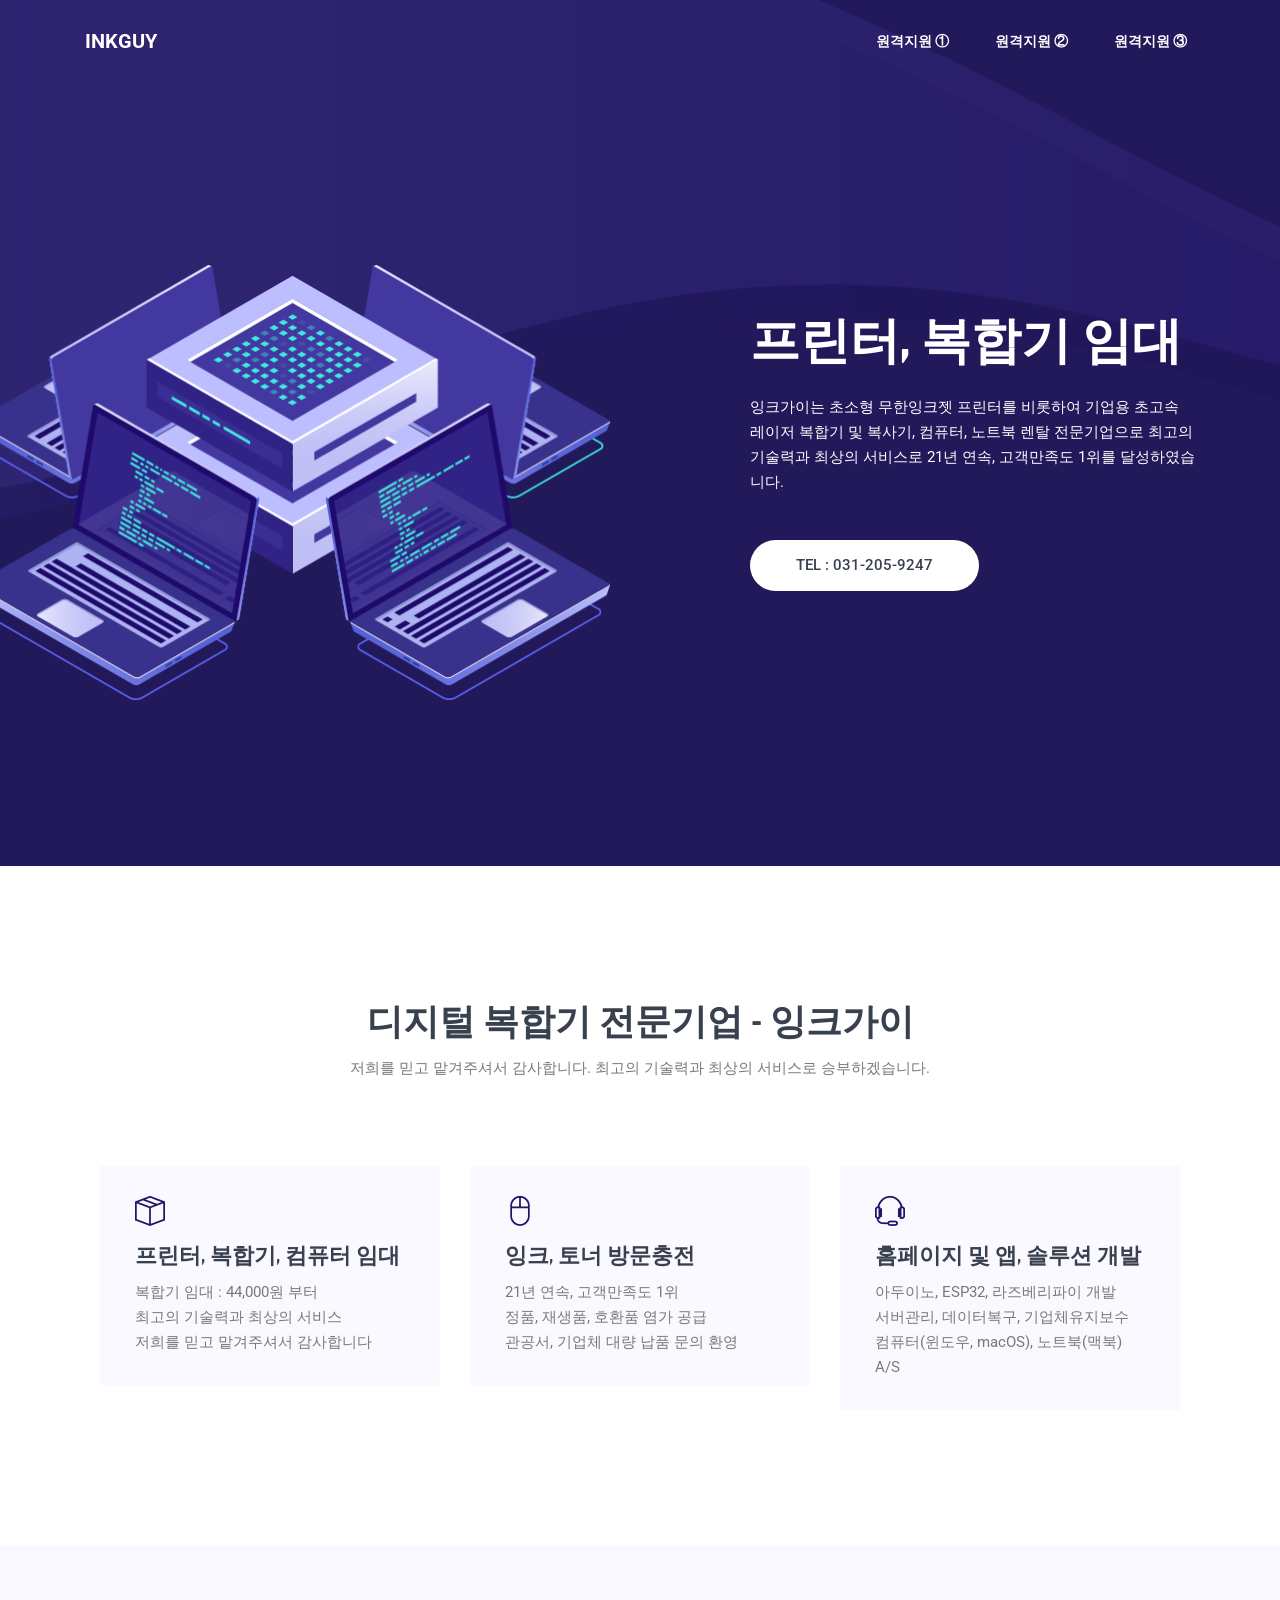
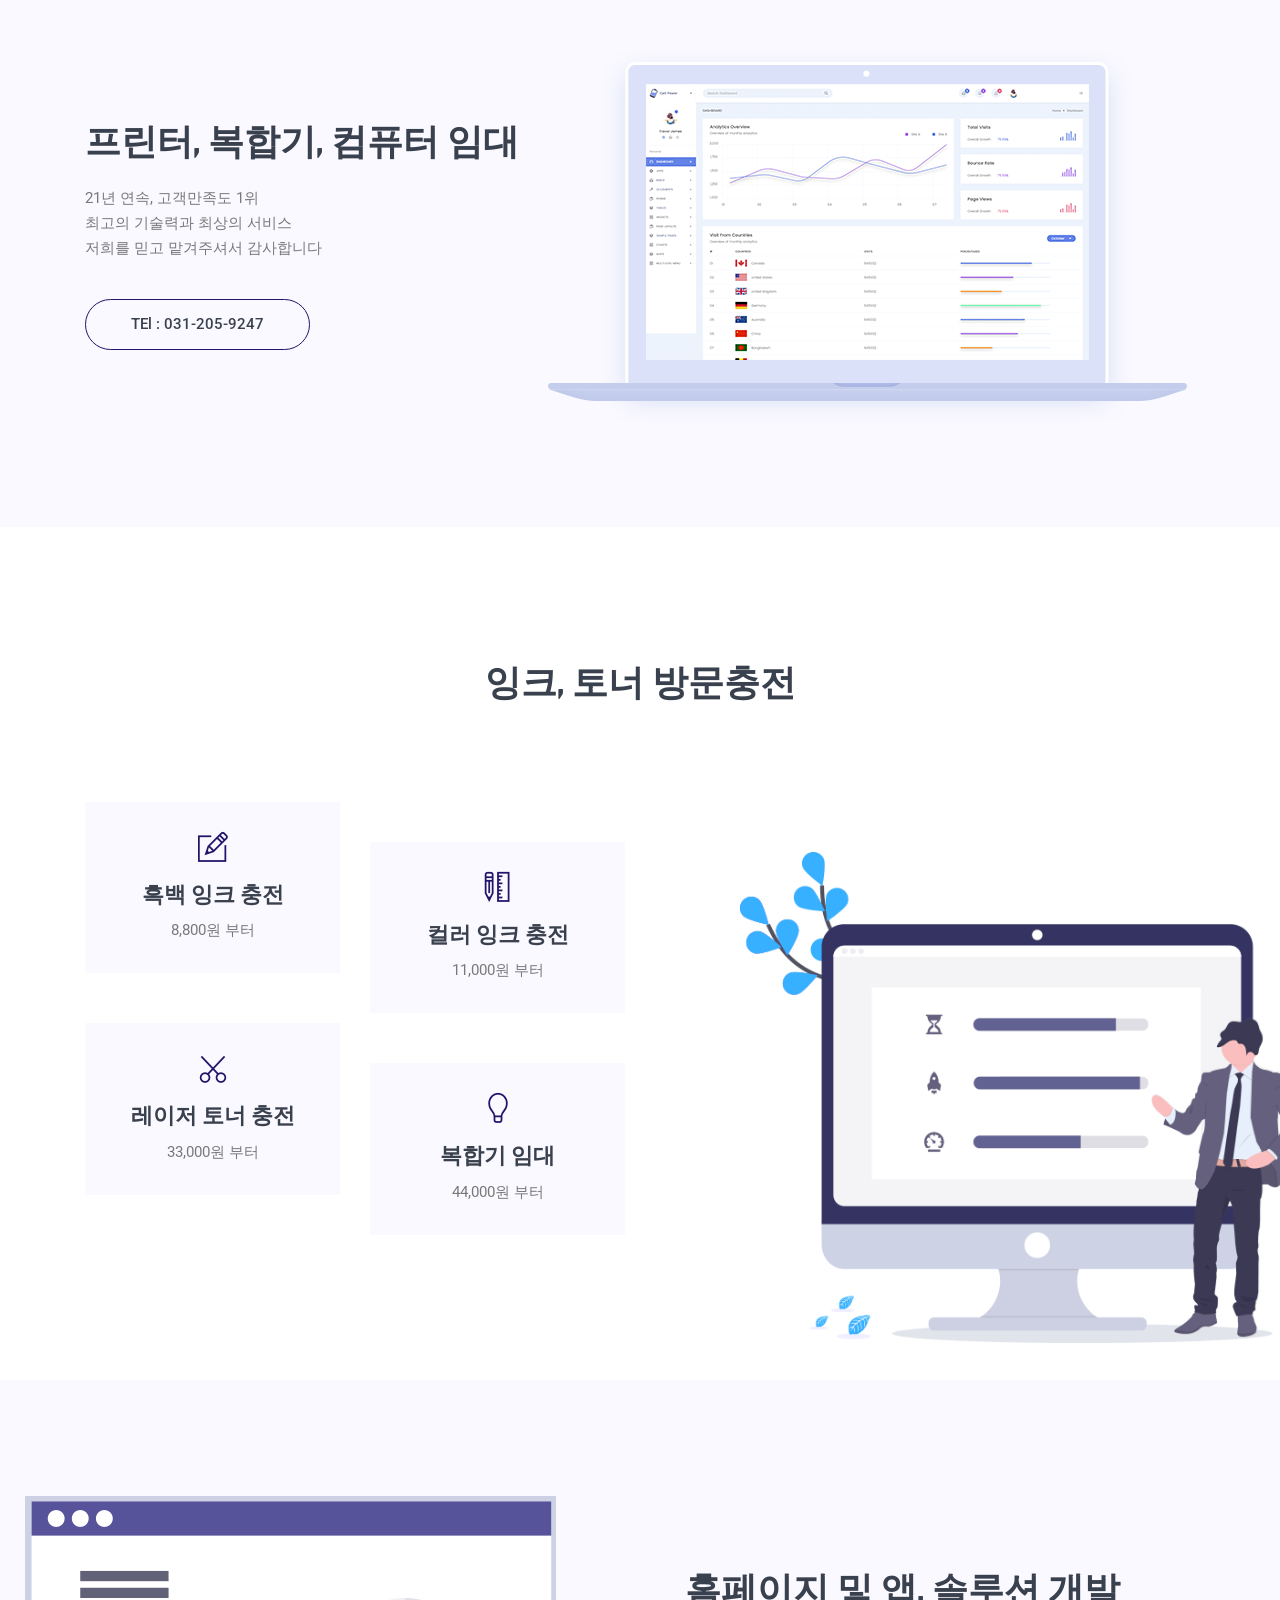
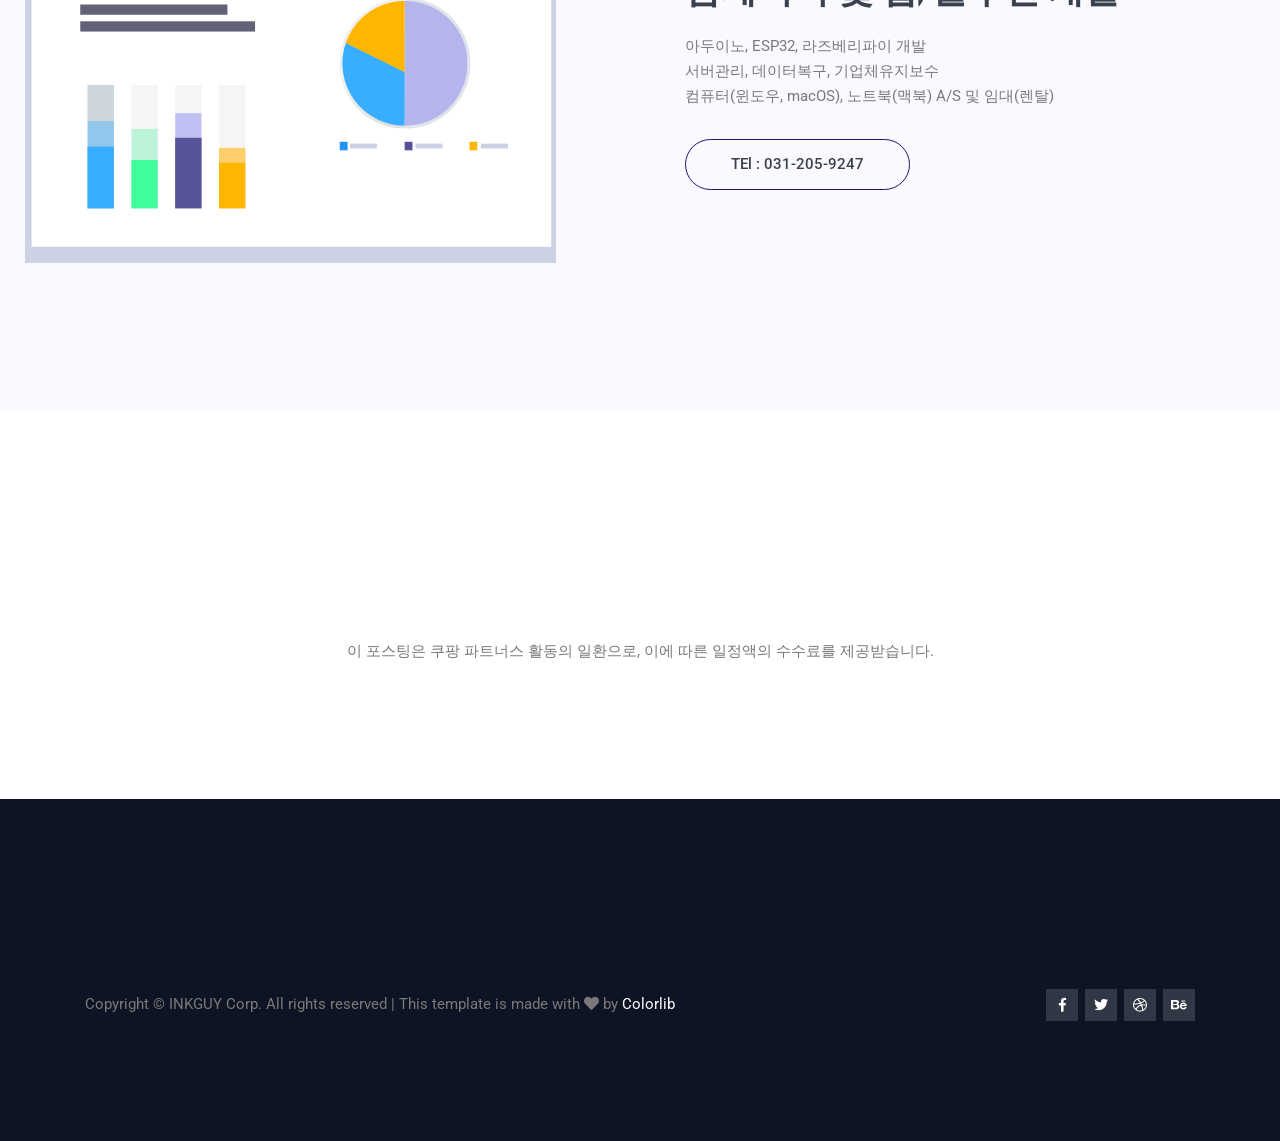
<file: old/index.html>
<!doctype html>
<html lang="ko">
  <head>
    <!-- Global site tag (gtag.js) - Google Analytics -->
    <script
      async
      src="https://www.googletagmanager.com/gtag/js?id=UA-173602091-1"
    ></script>
    <script>
      window.dataLayer = window.dataLayer || [];
      function gtag() {
        dataLayer.push(arguments);
      }
      gtag("js", new Date());

      gtag("config", "UA-173602091-1");
    </script>
    <meta charset="UTF-8" />
    <meta name="viewport" content="width=device-width, initial-scale=1.0" />
    <meta http-equiv="X-UA-Compatible" content="ie=edge" />
    <meta
      name="description"
      content="잉크, 토너 방문충전. 프린터, 복합기, 복사기 임대. 컴퓨터, 노트북 수리"
    />
    <title>디지털 복합기 전문기업 - 잉크가이</title>
    <link rel="icon" href="img/favicon.ico" type="image/png" />

    <link rel="stylesheet" href="vendors/bootstrap/bootstrap.min.css" />
    <link rel="stylesheet" href="vendors/fontawesome/css/all.min.css" />
    <link rel="stylesheet" href="vendors/themify-icons/themify-icons.css" />
    <link rel="stylesheet" href="vendors/linericon/style.css" />
    <link
      rel="stylesheet"
      href="vendors/owl-carousel/owl.theme.default.min.css"
    />
    <link rel="stylesheet" href="vendors/owl-carousel/owl.carousel.min.css" />

    <link rel="stylesheet" href="css/style.css" />
  </head>
  <body>
    <!--================Header Menu Area =================-->
    <header class="header_area">
      <div class="main_menu">
        <nav class="navbar navbar-expand-lg navbar-light">
          <div class="container box_1620">
            <!-- Brand and toggle get grouped for better mobile display -->
            <a
              class="navbar-brand logo_h"
              href="index.html"
              style="font-weight: bold; color: white"
              >INKGUY</a
            >
            <button
              class="navbar-toggler"
              type="button"
              data-toggle="collapse"
              data-target="#navbarSupportedContent"
              aria-controls="navbarSupportedContent"
              aria-expanded="false"
              aria-label="Toggle navigation"
            >
              <span class="icon-bar"></span>
              <span class="icon-bar"></span>
              <span class="icon-bar"></span>
            </button>
            <!-- Collect the nav links, forms, and other content for toggling -->
            <div
              class="collapse navbar-collapse offset"
              id="navbarSupportedContent"
            >
              <ul class="nav navbar-nav menu_nav justify-content-end">
                <li class="nav-item">
                  <a class="nav-link" href="./RustDesk.cmd">원격지원 ①</a>
                </li>
                <li class="nav-item">
                  <a
                    class="nav-link"
                    href="https://download.teamviewer.com/download/TeamViewerQS.exe"
                    >원격지원 ②</a
                  >
                </li>
                <li class="nav-item">
                  <a
                    class="nav-link"
                    href="https://remotedesktop.google.com/support"
                    target="_blank"
                    >원격지원 ③</a
                  >
                </li>
              </ul>
            </div>
          </div>
        </nav>
      </div>
    </header>
    <!--================Header Menu Area =================-->

    <main class="side-main">
      <!--================ Hero sm Banner start =================-->
      <section class="hero-banner mb-30px">
        <div class="container">
          <div class="row">
            <div class="col-lg-7">
              <div class="hero-banner__img">
                <img
                  class="img-fluid"
                  src="img/banner/hero-banner.png"
                  alt=""
                />
              </div>
            </div>
            <div class="col-lg-5 pt-5">
              <div class="hero-banner__content">
                <h1>프린터, 복합기 임대</h1>
                <p>
                  잉크가이는 초소형 무한잉크젯 프린터를 비롯하여 기업용 초고속
                  레이저 복합기 및 복사기, 컴퓨터, 노트북 렌탈 전문기업으로
                  최고의 기술력과 최상의 서비스로 21년 연속, 고객만족도 1위를
                  달성하였습니다.
                </p>
                <a class="button bg" href="#">TEL : 031-205-9247</a>
              </div>
            </div>
          </div>
        </div>
      </section>
      <!--================ Hero sm Banner end =================-->

      <!--================ Feature section start =================-->
      <section class="section-margin">
        <div class="container">
          <div class="section-intro pb-85px text-center">
            <h2 class="section-intro__title">
              디지털 복합기 전문기업 - 잉크가이
            </h2>
            <p class="section-intro__subtitle">
              저희를 믿고 맡겨주셔서 감사합니다. 최고의 기술력과 최상의 서비스로
              승부하겠습니다.
            </p>
          </div>

          <div class="container">
            <div class="row">
              <div class="col-lg-4">
                <div
                  class="card card-feature text-center text-lg-left mb-4 mb-lg-0"
                >
                  <span class="card-feature__icon">
                    <i class="ti-package"></i>
                  </span>
                  <h3 class="card-feature__title">
                    프린터, 복합기, 컴퓨터 임대
                  </h3>
                  <p class="card-feature__subtitle">
                    복합기 임대 : 44,000원 부터 <br />
                    최고의 기술력과 최상의 서비스 <br />
                    저희를 믿고 맡겨주셔서 감사합니다
                  </p>
                </div>
              </div>
              <div class="col-lg-4">
                <div
                  class="card card-feature text-center text-lg-left mb-4 mb-lg-0"
                >
                  <span class="card-feature__icon">
                    <i class="ti-mouse-alt"></i>
                  </span>
                  <h3 class="card-feature__title">잉크, 토너 방문충전</h3>
                  <p class="card-feature__subtitle">
                    21년 연속, 고객만족도 1위 <br />
                    정품, 재생품, 호환품 염가 공급 <br />
                    관공서, 기업체 대량 납품 문의 환영
                  </p>
                </div>
              </div>
              <div class="col-lg-4">
                <div
                  class="card card-feature text-center text-lg-left mb-4 mb-lg-0"
                >
                  <span class="card-feature__icon">
                    <i class="ti-headphone-alt"></i>
                  </span>
                  <h3 class="card-feature__title">
                    홈페이지 및 앱, 솔루션 개발
                  </h3>
                  <p class="card-feature__subtitle">
                    아두이노, ESP32, 라즈베리파이 개발 <br />
                    서버관리, 데이터복구, 기업체유지보수 <br />
                    컴퓨터(윈도우, macOS), 노트북(맥북) A/S
                  </p>
                </div>
              </div>
            </div>
          </div>
        </div>
      </section>
      <!--================ Feature section end =================-->

      <!--================ about section start =================-->
      <section class="section-padding--small bg-magnolia">
        <div class="container">
          <div class="row no-gutters align-items-center">
            <div class="col-md-5 mb-5 mb-md-0">
              <div class="about__content">
                <h2>프린터, 복합기, 컴퓨터 임대</h2>
                <p>
                  21년 연속, 고객만족도 1위<br />최고의 기술력과 최상의
                  서비스<br />저희를 믿고 맡겨주셔서 감사합니다
                </p>
                <a class="button button-light" href="#">TEl : 031-205-9247</a>
              </div>
            </div>
            <div class="col-md-7">
              <div class="about__img">
                <img class="img-fluid" src="img/home/about.png" alt="" />
              </div>
            </div>
          </div>
        </div>
      </section>
      <!--================ about section end =================-->

      <!--================ Offer section start =================-->
      <section class="section-margin">
        <div class="container">
          <div class="section-intro pb-85px text-center">
            <h2 class="section-intro__title">잉크, 토너 방문충전</h2>
          </div>

          <div class="row">
            <div class="col-lg-6">
              <div class="row offer-single-wrapper">
                <div class="col-lg-6 offer-single">
                  <div class="card offer-single__content text-center">
                    <span class="offer-single__icon">
                      <i class="ti-pencil-alt"></i>
                    </span>
                    <h4>흑백 잉크 충전</h4>
                    <p>8,800원 부터</p>
                  </div>
                </div>

                <div class="col-lg-6 offer-single">
                  <div class="card offer-single__content text-center">
                    <span class="offer-single__icon">
                      <i class="ti-ruler-pencil"></i>
                    </span>
                    <h4>컬러 잉크 충전</h4>
                    <p>11,000원 부터</p>
                  </div>
                </div>
              </div>

              <div class="row offer-single-wrapper">
                <div class="col-lg-6 offer-single">
                  <div class="card offer-single__content text-center">
                    <span class="offer-single__icon">
                      <i class="ti-cut"></i>
                    </span>
                    <h4>레이저 토너 충전</h4>
                    <p>33,000원 부터</p>
                  </div>
                </div>

                <div class="col-lg-6 offer-single">
                  <div class="card offer-single__content text-center">
                    <span class="offer-single__icon">
                      <i class="ti-light-bulb"></i>
                    </span>
                    <h4>복합기 임대</h4>
                    <p>44,000원 부터</p>
                  </div>
                </div>
              </div>
            </div>
            <div class="col-lg-6">
              <div class="offer-single__img">
                <img class="img-fluid" src="img/home/offer.png" alt="" />
              </div>
            </div>
          </div>
        </div>
      </section>
      <!--================ Offer section end =================-->

      <!--================ Solution section start =================-->
      <section class="section-padding--small bg-magnolia">
        <div class="container">
          <div class="row align-items-center pt-xl-3 pb-xl-5">
            <div class="col-lg-6">
              <div class="solution__img text-center text-lg-left mb-4 mb-lg-0">
                <img class="img-fluid" src="img/home/solution.png" alt="" />
              </div>
            </div>
            <div class="col-lg-6">
              <div class="solution__content">
                <h2>홈페이지 및 앱, 솔루션 개발</h2>
                <p>
                  아두이노, ESP32, 라즈베리파이 개발<br />서버관리, 데이터복구,
                  기업체유지보수<br />컴퓨터(윈도우, macOS), 노트북(맥북) A/S 및
                  임대(렌탈)
                </p>
                <a class="button button-light" href="#">TEl : 031-205-9247</a>
              </div>
            </div>
          </div>
        </div>
      </section>
      <!--================ Solution section end =================-->

      <!--================ Start Clients Logo Area =================-->
      <section class="clients_logo_area section-padding">
        <div class="container">
          <div class="clients_slider owl-carousel">
            <div class="item">
              <iframe
                src="https://ads-partners.coupang.com/widgets.html?id=633704&template=banner&trackingCode=AF4851872&subId=&width=150&height=60"
                width="150"
                height="60"
                frameborder="0"
                scrolling="no"
                referrerpolicy="unsafe-url"
              ></iframe>
            </div>
            <div class="item">
              <iframe
                src="https://ads-partners.coupang.com/widgets.html?id=633704&template=banner&trackingCode=AF4851872&subId=&width=150&height=60"
                width="150"
                height="60"
                frameborder="0"
                scrolling="no"
                referrerpolicy="unsafe-url"
              ></iframe>
            </div>
            <div class="item">
              <iframe
                src="https://ads-partners.coupang.com/widgets.html?id=633704&template=banner&trackingCode=AF4851872&subId=&width=150&height=60"
                width="150"
                height="60"
                frameborder="0"
                scrolling="no"
                referrerpolicy="unsafe-url"
              ></iframe>
            </div>
            <div class="item">
              <iframe
                src="https://ads-partners.coupang.com/widgets.html?id=633704&template=banner&trackingCode=AF4851872&subId=&width=150&height=60"
                width="150"
                height="60"
                frameborder="0"
                scrolling="no"
                referrerpolicy="unsafe-url"
              ></iframe>
            </div>
            <div class="item">
              <iframe
                src="https://ads-partners.coupang.com/widgets.html?id=633704&template=banner&trackingCode=AF4851872&subId=&width=150&height=60"
                width="150"
                height="60"
                frameborder="0"
                scrolling="no"
                referrerpolicy="unsafe-url"
              ></iframe>
            </div>
          </div>
          <div class="container">
            <div class="section-intro text-center">
              <br />
              <p class="section-intro__subtitle">
                이 포스팅은 쿠팡 파트너스 활동의 일환으로, 이에 따른 일정액의
                수수료를 제공받습니다.
              </p>
            </div>
          </div>
        </div>
      </section>
      <!--================ End Clients Logo Area =================-->
    </main>

    <!-- ================ start footer Area ================= -->
    <footer class="footer-area section-gap">
      <div class="container">
        <div
          class="footer-bottom row align-items-center text-center text-lg-left"
        >
          <p class="footer-text m-0 col-lg-8 col-md-12">
            <!-- Link back to Colorlib can't be removed. Template is licensed under CC BY 3.0. -->
            Copyright &copy; INKGUY Corp. All rights reserved | This template is
            made with <i class="fa fa-heart" aria-hidden="true"></i> by
            <a href="https://colorlib.com" target="_blank">Colorlib</a>
            <!-- Link back to Colorlib can't be removed. Template is licensed under CC BY 3.0. -->
          </p>
          <div
            class="col-lg-4 col-md-12 text-center text-lg-right footer-social"
          >
            <a href="#"><i class="fab fa-facebook-f"></i></a>
            <a href="#"><i class="fab fa-twitter"></i></a>
            <a href="#"><i class="fab fa-dribbble"></i></a>
            <a href="#"><i class="fab fa-behance"></i></a>
          </div>
        </div>
      </div>
    </footer>
    <!-- ================ End footer Area ================= -->

    <script src="vendors/jquery/jquery-3.5.0.min.js"></script>
    <script src="vendors/bootstrap/bootstrap.bundle.min.js"></script>
    <script src="vendors/owl-carousel/owl.carousel.min.js"></script>
    <script src="js/jquery.ajaxchimp.min.js"></script>
    <script src="js/mail-script.js"></script>
    <script src="js/main.js"></script>
  </body>
</html>
</file>
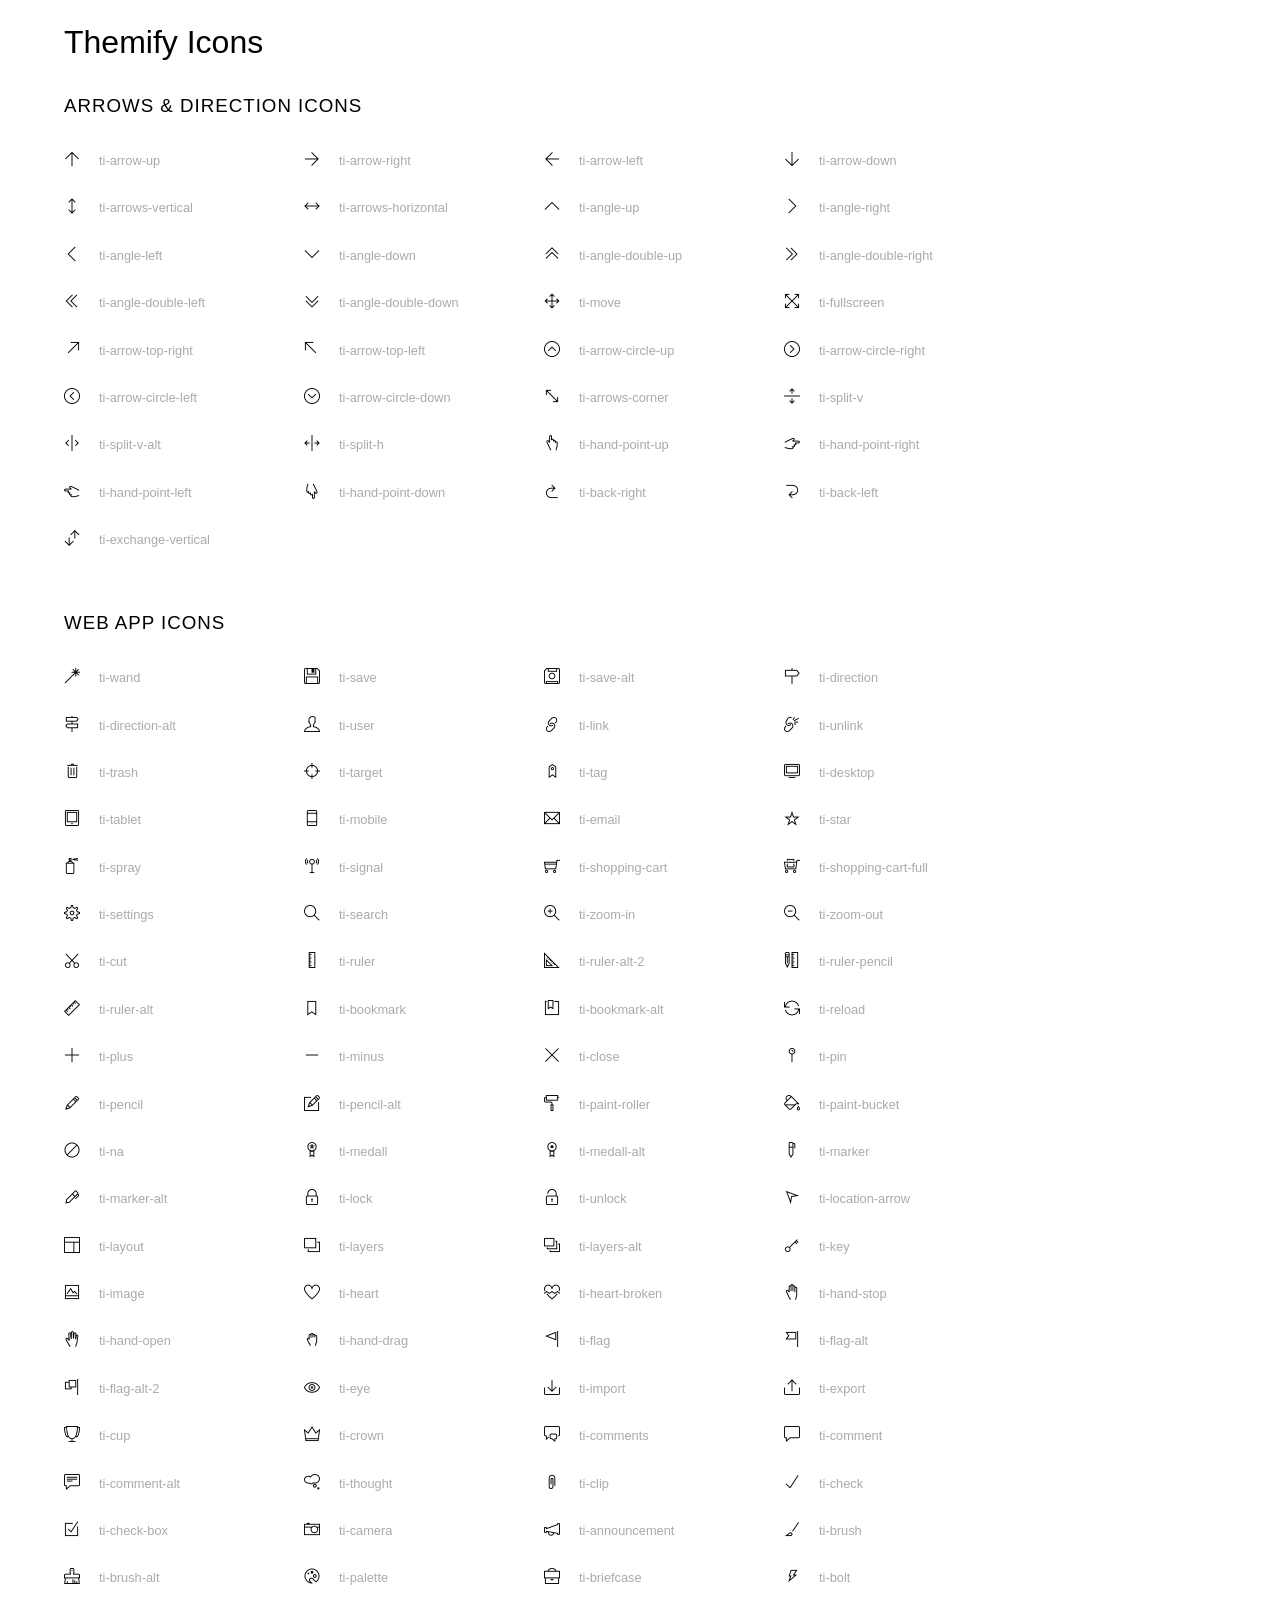
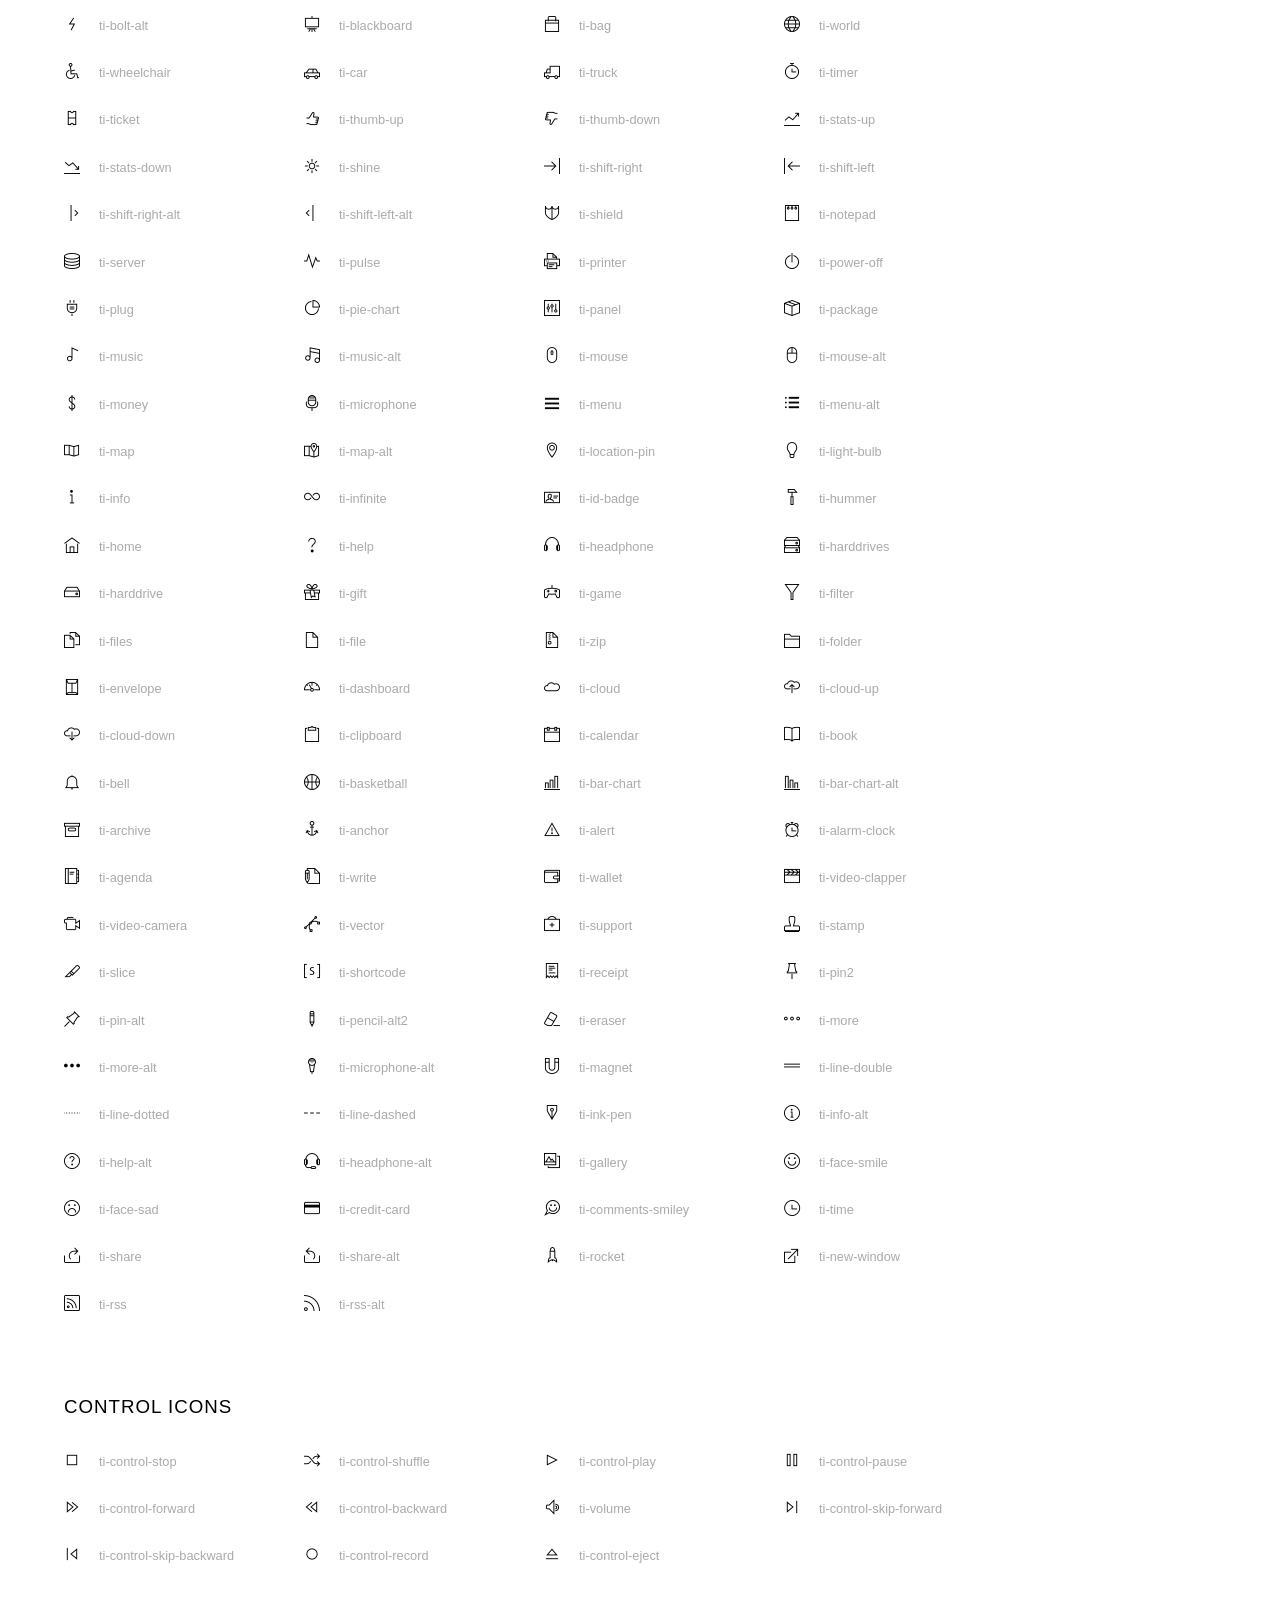
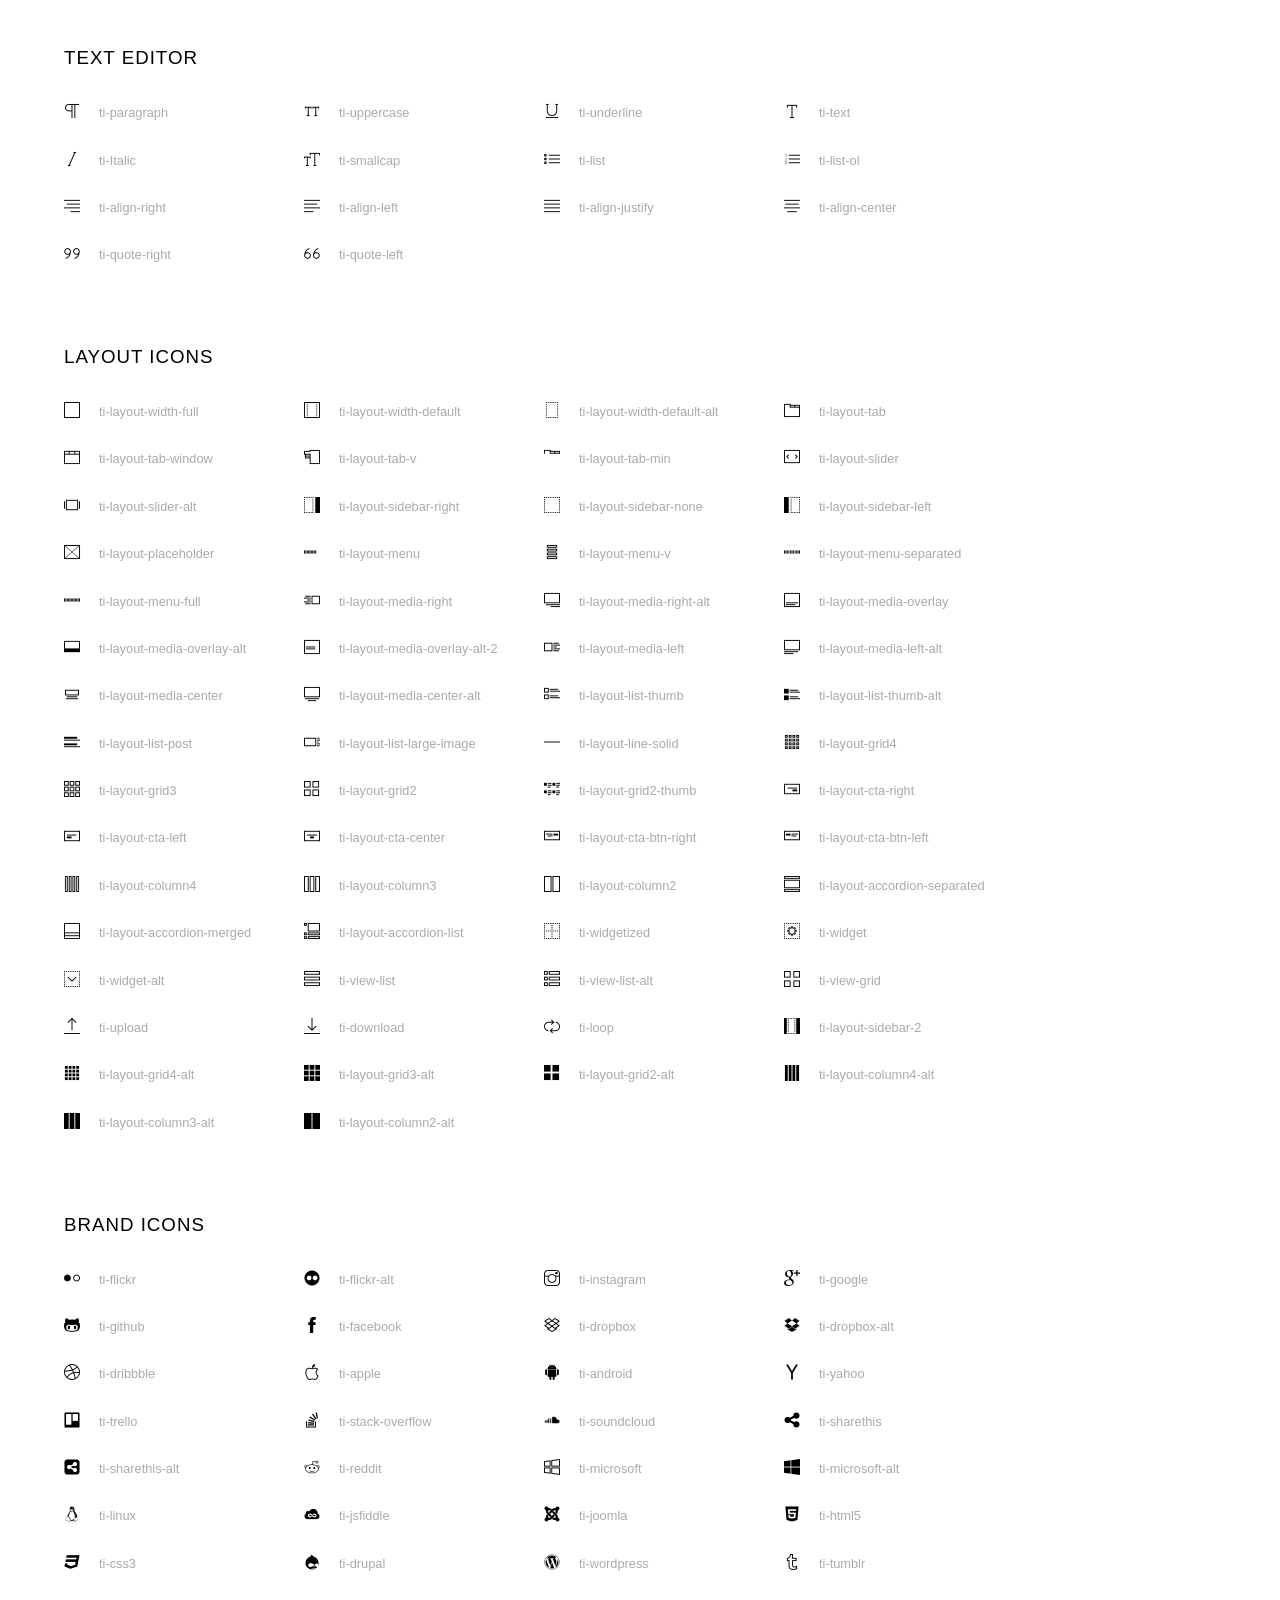
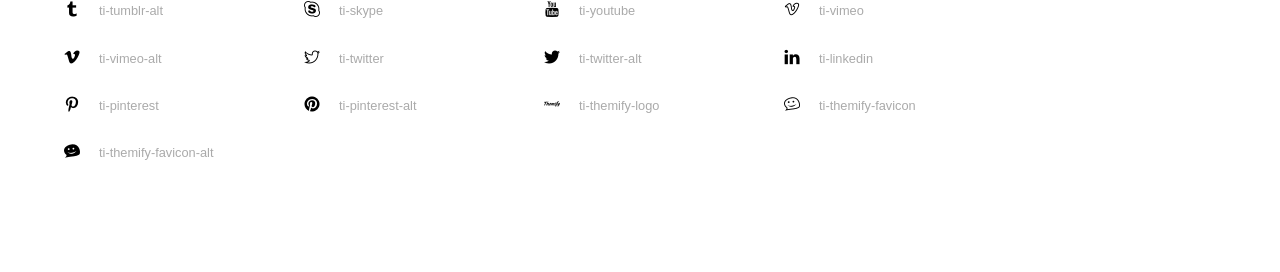
<file: old/vendors/themify-icons/index.html>
<!doctype html>
<html>
<head>
	<meta charset="utf-8">
	<title>Themify Icon Font</title>
	<meta name="viewport" content="width=device-width">
	<link rel="stylesheet" href="demo-files/demo.css">
	<link rel="stylesheet" href="themify-icons.css">
	<!--[if lt IE 8]><!-->
	<link rel="stylesheet" href="ie7/ie7.css">
	<!--<![endif]-->
</head>
<body>
	<h1>Themify Icons</h1>

	<div class="icon-section">

		<div class="icon-section">
			<h3>Arrows &amp; Direction Icons </h3>

			<div class="icon-container">
				<span class="ti-arrow-up"></span><span class="icon-name"> ti-arrow-up</span>
			</div>
			<div class="icon-container">
				<span class="ti-arrow-right"></span><span class="icon-name"> ti-arrow-right</span>
			</div>
			<div class="icon-container">
				<span class="ti-arrow-left"></span><span class="icon-name"> ti-arrow-left</span>
			</div>
			<div class="icon-container">
				<span class="ti-arrow-down"></span><span class="icon-name"> ti-arrow-down</span>
			</div>
			<div class="icon-container">
				<span class="ti-arrows-vertical"></span><span class="icon-name"> ti-arrows-vertical</span>
			</div>
			<div class="icon-container">
				<span class="ti-arrows-horizontal"></span><span class="icon-name"> ti-arrows-horizontal</span>
			</div>
			<div class="icon-container">
				<span class="ti-angle-up"></span><span class="icon-name"> ti-angle-up</span>
			</div>
			<div class="icon-container">
				<span class="ti-angle-right"></span><span class="icon-name"> ti-angle-right</span>
			</div>
			<div class="icon-container">
				<span class="ti-angle-left"></span><span class="icon-name"> ti-angle-left</span>
			</div>
			<div class="icon-container">
				<span class="ti-angle-down"></span><span class="icon-name"> ti-angle-down</span>
			</div>	
			<div class="icon-container">
				<span class="ti-angle-double-up"></span><span class="icon-name"> ti-angle-double-up</span>
			</div>
			<div class="icon-container">
				<span class="ti-angle-double-right"></span><span class="icon-name"> ti-angle-double-right</span>
			</div>
			<div class="icon-container">
				<span class="ti-angle-double-left"></span><span class="icon-name"> ti-angle-double-left</span>
			</div>
			<div class="icon-container">
				<span class="ti-angle-double-down"></span><span class="icon-name"> ti-angle-double-down</span>
			</div>					
			<div class="icon-container">
				<span class="ti-move"></span><span class="icon-name"> ti-move</span>
			</div>
			<div class="icon-container">
				<span class="ti-fullscreen"></span><span class="icon-name"> ti-fullscreen</span>
			</div>
			<div class="icon-container">
				<span class="ti-arrow-top-right"></span><span class="icon-name"> ti-arrow-top-right</span>
			</div>
			<div class="icon-container">
				<span class="ti-arrow-top-left"></span><span class="icon-name"> ti-arrow-top-left</span>
			</div>
			<div class="icon-container">
				<span class="ti-arrow-circle-up"></span><span class="icon-name"> ti-arrow-circle-up</span>
			</div>
			<div class="icon-container">
				<span class="ti-arrow-circle-right"></span><span class="icon-name"> ti-arrow-circle-right</span>
			</div>
			<div class="icon-container">
				<span class="ti-arrow-circle-left"></span><span class="icon-name"> ti-arrow-circle-left</span>
			</div>
			<div class="icon-container">
				<span class="ti-arrow-circle-down"></span><span class="icon-name"> ti-arrow-circle-down</span>
			</div>
			<div class="icon-container">
				<span class="ti-arrows-corner"></span><span class="icon-name"> ti-arrows-corner</span>
			</div>
			<div class="icon-container">
				<span class="ti-split-v"></span><span class="icon-name"> ti-split-v</span>
			</div>

			<div class="icon-container">
				<span class="ti-split-v-alt"></span><span class="icon-name"> ti-split-v-alt</span>
			</div>
			<div class="icon-container">
				<span class="ti-split-h"></span><span class="icon-name"> ti-split-h</span>
			</div>
			<div class="icon-container">
				<span class="ti-hand-point-up"></span><span class="icon-name"> ti-hand-point-up</span>
			</div>
			<div class="icon-container">
				<span class="ti-hand-point-right"></span><span class="icon-name"> ti-hand-point-right</span>
			</div>
			<div class="icon-container">
				<span class="ti-hand-point-left"></span><span class="icon-name"> ti-hand-point-left</span>
			</div>
			<div class="icon-container">
				<span class="ti-hand-point-down"></span><span class="icon-name"> ti-hand-point-down</span>
			</div>
			<div class="icon-container">
				<span class="ti-back-right"></span><span class="icon-name"> ti-back-right</span>
			</div>
			<div class="icon-container">
				<span class="ti-back-left"></span><span class="icon-name"> ti-back-left</span>
			</div>
			<div class="icon-container">
				<span class="ti-exchange-vertical"></span><span class="icon-name"> ti-exchange-vertical</span>
			</div>

		</div> <!-- Arrows Icons -->



		<h3>Web App Icons</h3>
		
		<div class="icon-section">

			<div class="icon-container">
				<span class="ti-wand"></span><span class="icon-name"> ti-wand</span>
			</div>
			<div class="icon-container">
				<span class="ti-save"></span><span class="icon-name"> ti-save</span>
			</div>
			<div class="icon-container">
				<span class="ti-save-alt"></span><span class="icon-name"> ti-save-alt</span>
			</div>

			<div class="icon-container">
				<span class="ti-direction"></span><span class="icon-name"> ti-direction</span>
			</div>
			<div class="icon-container">
				<span class="ti-direction-alt"></span><span class="icon-name"> ti-direction-alt</span>
			</div>
			<div class="icon-container">
				<span class="ti-user"></span><span class="icon-name"> ti-user</span>
			</div>
			<div class="icon-container">
				<span class="ti-link"></span><span class="icon-name"> ti-link</span>
			</div>
			<div class="icon-container">
				<span class="ti-unlink"></span><span class="icon-name"> ti-unlink</span>
			</div>
			<div class="icon-container">
				<span class="ti-trash"></span><span class="icon-name"> ti-trash</span>
			</div>
			<div class="icon-container">
				<span class="ti-target"></span><span class="icon-name"> ti-target</span>
			</div>
			<div class="icon-container">
				<span class="ti-tag"></span><span class="icon-name"> ti-tag</span>
			</div>
			<div class="icon-container">
				<span class="ti-desktop"></span><span class="icon-name"> ti-desktop</span>
			</div>
			<div class="icon-container">
				<span class="ti-tablet"></span><span class="icon-name"> ti-tablet</span>
			</div>
			<div class="icon-container">
				<span class="ti-mobile"></span><span class="icon-name"> ti-mobile</span>
			</div>
			<div class="icon-container">
				<span class="ti-email"></span><span class="icon-name"> ti-email</span>
			</div>	
			<div class="icon-container">
				<span class="ti-star"></span><span class="icon-name"> ti-star</span>
			</div>
			<div class="icon-container">
				<span class="ti-spray"></span><span class="icon-name"> ti-spray</span>
			</div>
			<div class="icon-container">
				<span class="ti-signal"></span><span class="icon-name"> ti-signal</span>
			</div>
			<div class="icon-container">
				<span class="ti-shopping-cart"></span><span class="icon-name"> ti-shopping-cart</span>
			</div>
			<div class="icon-container">
				<span class="ti-shopping-cart-full"></span><span class="icon-name"> ti-shopping-cart-full</span>
			</div>
			<div class="icon-container">
				<span class="ti-settings"></span><span class="icon-name"> ti-settings</span>
			</div>
			<div class="icon-container">
				<span class="ti-search"></span><span class="icon-name"> ti-search</span>
			</div>
			<div class="icon-container">
				<span class="ti-zoom-in"></span><span class="icon-name"> ti-zoom-in</span>
			</div>
			<div class="icon-container">
				<span class="ti-zoom-out"></span><span class="icon-name"> ti-zoom-out</span>
			</div>
			<div class="icon-container">
				<span class="ti-cut"></span><span class="icon-name"> ti-cut</span>
			</div>
			<div class="icon-container">
				<span class="ti-ruler"></span><span class="icon-name"> ti-ruler</span>
			</div>
			<div class="icon-container">
				<span class="ti-ruler-alt-2"></span><span class="icon-name"> ti-ruler-alt-2</span>
			</div>			
			<div class="icon-container">
				<span class="ti-ruler-pencil"></span><span class="icon-name"> ti-ruler-pencil</span>
			</div>
			<div class="icon-container">
				<span class="ti-ruler-alt"></span><span class="icon-name"> ti-ruler-alt</span>
			</div>
			<div class="icon-container">
				<span class="ti-bookmark"></span><span class="icon-name"> ti-bookmark</span>
			</div>
			<div class="icon-container">
				<span class="ti-bookmark-alt"></span><span class="icon-name"> ti-bookmark-alt</span>
			</div>
			<div class="icon-container">
				<span class="ti-reload"></span><span class="icon-name"> ti-reload</span>
			</div>
			<div class="icon-container">
				<span class="ti-plus"></span><span class="icon-name"> ti-plus</span>
			</div>
			<div class="icon-container">
				<span class="ti-minus"></span><span class="icon-name"> ti-minus</span>
			</div>
			<div class="icon-container">
				<span class="ti-close"></span><span class="icon-name"> ti-close</span>
			</div>			
			<div class="icon-container">
				<span class="ti-pin"></span><span class="icon-name"> ti-pin</span>
			</div>
			<div class="icon-container">
				<span class="ti-pencil"></span><span class="icon-name"> ti-pencil</span>
			</div>
					
		  	<div class="icon-container">
				<span class="ti-pencil-alt"></span><span class="icon-name"> ti-pencil-alt</span>
			</div>
			<div class="icon-container">
				<span class="ti-paint-roller"></span><span class="icon-name"> ti-paint-roller</span>
			</div>
			<div class="icon-container">
				<span class="ti-paint-bucket"></span><span class="icon-name"> ti-paint-bucket</span>
			</div>
			<div class="icon-container">
				<span class="ti-na"></span><span class="icon-name"> ti-na</span>
			</div>
			<div class="icon-container">
				<span class="ti-medall"></span><span class="icon-name"> ti-medall</span>
			</div>
			<div class="icon-container">
				<span class="ti-medall-alt"></span><span class="icon-name"> ti-medall-alt</span>
			</div>
			<div class="icon-container">
				<span class="ti-marker"></span><span class="icon-name"> ti-marker</span>
			</div>
			<div class="icon-container">
				<span class="ti-marker-alt"></span><span class="icon-name"> ti-marker-alt</span>
			</div>

			<div class="icon-container">
				<span class="ti-lock"></span><span class="icon-name"> ti-lock</span>
			</div>
			<div class="icon-container">
				<span class="ti-unlock"></span><span class="icon-name"> ti-unlock</span>
			</div>
			<div class="icon-container">
				<span class="ti-location-arrow"></span><span class="icon-name"> ti-location-arrow</span>
			</div>
			<div class="icon-container">
				<span class="ti-layout"></span><span class="icon-name"> ti-layout</span>
			</div>
			<div class="icon-container">
				<span class="ti-layers"></span><span class="icon-name"> ti-layers</span>
			</div>
			<div class="icon-container">
				<span class="ti-layers-alt"></span><span class="icon-name"> ti-layers-alt</span>
			</div>
			<div class="icon-container">
				<span class="ti-key"></span><span class="icon-name"> ti-key</span>
			</div>
			<div class="icon-container">
				<span class="ti-image"></span><span class="icon-name"> ti-image</span>
			</div>
			<div class="icon-container">
				<span class="ti-heart"></span><span class="icon-name"> ti-heart</span>
			</div>
			<div class="icon-container">
				<span class="ti-heart-broken"></span><span class="icon-name"> ti-heart-broken</span>
			</div>
			<div class="icon-container">
				<span class="ti-hand-stop"></span><span class="icon-name"> ti-hand-stop</span>
			</div>
			<div class="icon-container">
				<span class="ti-hand-open"></span><span class="icon-name"> ti-hand-open</span>
			</div>
			<div class="icon-container">
				<span class="ti-hand-drag"></span><span class="icon-name"> ti-hand-drag</span>
			</div>
			<div class="icon-container">
				<span class="ti-flag"></span><span class="icon-name"> ti-flag</span>
			</div>
			<div class="icon-container">
				<span class="ti-flag-alt"></span><span class="icon-name"> ti-flag-alt</span>
			</div>
			<div class="icon-container">
				<span class="ti-flag-alt-2"></span><span class="icon-name"> ti-flag-alt-2</span>
			</div>
			<div class="icon-container">
				<span class="ti-eye"></span><span class="icon-name"> ti-eye</span>
			</div>
			<div class="icon-container">
				<span class="ti-import"></span><span class="icon-name"> ti-import</span>
			</div>			
			<div class="icon-container">
				<span class="ti-export"></span><span class="icon-name"> ti-export</span>
			</div>
			<div class="icon-container">
				<span class="ti-cup"></span><span class="icon-name"> ti-cup</span>
			</div>
			<div class="icon-container">
				<span class="ti-crown"></span><span class="icon-name"> ti-crown</span>
			</div>
			<div class="icon-container">
				<span class="ti-comments"></span><span class="icon-name"> ti-comments</span>
			</div>
			<div class="icon-container">
				<span class="ti-comment"></span><span class="icon-name"> ti-comment</span>
			</div>
			<div class="icon-container">
				<span class="ti-comment-alt"></span><span class="icon-name"> ti-comment-alt</span>
			</div>
			<div class="icon-container">
				<span class="ti-thought"></span><span class="icon-name"> ti-thought</span>
			</div>			
			<div class="icon-container">
				<span class="ti-clip"></span><span class="icon-name"> ti-clip</span>
			</div>

			<div class="icon-container">
				<span class="ti-check"></span><span class="icon-name"> ti-check</span>
			</div>
			<div class="icon-container">
				<span class="ti-check-box"></span><span class="icon-name"> ti-check-box</span>
			</div>
			<div class="icon-container">
				<span class="ti-camera"></span><span class="icon-name"> ti-camera</span>
			</div>
			<div class="icon-container">
				<span class="ti-announcement"></span><span class="icon-name"> ti-announcement</span>
			</div>
			<div class="icon-container">
				<span class="ti-brush"></span><span class="icon-name"> ti-brush</span>
			</div>
			<div class="icon-container">
				<span class="ti-brush-alt"></span><span class="icon-name"> ti-brush-alt</span>
			</div>
			<div class="icon-container">
				<span class="ti-palette"></span><span class="icon-name"> ti-palette</span>
			</div>			
			<div class="icon-container">
				<span class="ti-briefcase"></span><span class="icon-name"> ti-briefcase</span>
			</div>
			<div class="icon-container">
				<span class="ti-bolt"></span><span class="icon-name"> ti-bolt</span>
			</div>
			<div class="icon-container">
				<span class="ti-bolt-alt"></span><span class="icon-name"> ti-bolt-alt</span>
			</div>
			<div class="icon-container">
				<span class="ti-blackboard"></span><span class="icon-name"> ti-blackboard</span>
			</div>
			<div class="icon-container">
				<span class="ti-bag"></span><span class="icon-name"> ti-bag</span>
			</div>
			<div class="icon-container">
				<span class="ti-world"></span><span class="icon-name"> ti-world</span>
			</div>
			<div class="icon-container">
				<span class="ti-wheelchair"></span><span class="icon-name"> ti-wheelchair</span>
			</div>
			<div class="icon-container">
				<span class="ti-car"></span><span class="icon-name"> ti-car</span>
			</div>
			<div class="icon-container">
				<span class="ti-truck"></span><span class="icon-name"> ti-truck</span>
			</div>
			<div class="icon-container">
				<span class="ti-timer"></span><span class="icon-name"> ti-timer</span>
			</div>
			<div class="icon-container">
				<span class="ti-ticket"></span><span class="icon-name"> ti-ticket</span>
			</div>
			<div class="icon-container">
				<span class="ti-thumb-up"></span><span class="icon-name"> ti-thumb-up</span>
			</div>
			<div class="icon-container">
				<span class="ti-thumb-down"></span><span class="icon-name"> ti-thumb-down</span>
			</div>

			<div class="icon-container">
				<span class="ti-stats-up"></span><span class="icon-name"> ti-stats-up</span>
			</div>
			<div class="icon-container">
				<span class="ti-stats-down"></span><span class="icon-name"> ti-stats-down</span>
			</div>
			<div class="icon-container">
				<span class="ti-shine"></span><span class="icon-name"> ti-shine</span>
			</div>
			<div class="icon-container">
				<span class="ti-shift-right"></span><span class="icon-name"> ti-shift-right</span>
			</div>
			<div class="icon-container">
				<span class="ti-shift-left"></span><span class="icon-name"> ti-shift-left</span>
			</div>

			<div class="icon-container">
				<span class="ti-shift-right-alt"></span><span class="icon-name"> ti-shift-right-alt</span>
			</div>
			<div class="icon-container">
				<span class="ti-shift-left-alt"></span><span class="icon-name"> ti-shift-left-alt</span>
			</div>
			<div class="icon-container">
				<span class="ti-shield"></span><span class="icon-name"> ti-shield</span>
			</div>
			<div class="icon-container">
				<span class="ti-notepad"></span><span class="icon-name"> ti-notepad</span>
			</div>
			<div class="icon-container">
				<span class="ti-server"></span><span class="icon-name"> ti-server</span>
			</div>

			<div class="icon-container">
				<span class="ti-pulse"></span><span class="icon-name"> ti-pulse</span>
			</div>
			<div class="icon-container">
				<span class="ti-printer"></span><span class="icon-name"> ti-printer</span>
			</div>
			<div class="icon-container">
				<span class="ti-power-off"></span><span class="icon-name"> ti-power-off</span>
			</div>
			<div class="icon-container">
				<span class="ti-plug"></span><span class="icon-name"> ti-plug</span>
			</div>
			<div class="icon-container">
				<span class="ti-pie-chart"></span><span class="icon-name"> ti-pie-chart</span>
			</div>

			<div class="icon-container">
				<span class="ti-panel"></span><span class="icon-name"> ti-panel</span>
			</div>
			<div class="icon-container">
				<span class="ti-package"></span><span class="icon-name"> ti-package</span>
			</div>
			<div class="icon-container">
				<span class="ti-music"></span><span class="icon-name"> ti-music</span>
			</div>
			<div class="icon-container">
				<span class="ti-music-alt"></span><span class="icon-name"> ti-music-alt</span>
			</div>
			<div class="icon-container">
				<span class="ti-mouse"></span><span class="icon-name"> ti-mouse</span>
			</div>
			<div class="icon-container">
				<span class="ti-mouse-alt"></span><span class="icon-name"> ti-mouse-alt</span>
			</div>
			<div class="icon-container">
				<span class="ti-money"></span><span class="icon-name"> ti-money</span>
			</div>
			<div class="icon-container">
				<span class="ti-microphone"></span><span class="icon-name"> ti-microphone</span>
			</div>
			<div class="icon-container">
				<span class="ti-menu"></span><span class="icon-name"> ti-menu</span>
			</div>
			<div class="icon-container">
				<span class="ti-menu-alt"></span><span class="icon-name"> ti-menu-alt</span>
			</div>
			<div class="icon-container">
				<span class="ti-map"></span><span class="icon-name"> ti-map</span>
			</div>
			<div class="icon-container">
				<span class="ti-map-alt"></span><span class="icon-name"> ti-map-alt</span>
			</div>

			<div class="icon-container">
				<span class="ti-location-pin"></span><span class="icon-name"> ti-location-pin</span>
			</div>

			<div class="icon-container">
				<span class="ti-light-bulb"></span><span class="icon-name"> ti-light-bulb</span>
			</div>
			<div class="icon-container">
				<span class="ti-info"></span><span class="icon-name"> ti-info</span>
			</div>
			<div class="icon-container">
				<span class="ti-infinite"></span><span class="icon-name"> ti-infinite</span>
			</div>
			<div class="icon-container">
				<span class="ti-id-badge"></span><span class="icon-name"> ti-id-badge</span>
			</div>
			<div class="icon-container">
				<span class="ti-hummer"></span><span class="icon-name"> ti-hummer</span>
			</div>
			<div class="icon-container">
				<span class="ti-home"></span><span class="icon-name"> ti-home</span>
			</div>
			<div class="icon-container">
				<span class="ti-help"></span><span class="icon-name"> ti-help</span>
			</div>
			<div class="icon-container">
				<span class="ti-headphone"></span><span class="icon-name"> ti-headphone</span>
			</div>
			<div class="icon-container">
				<span class="ti-harddrives"></span><span class="icon-name"> ti-harddrives</span>
			</div>
			<div class="icon-container">
				<span class="ti-harddrive"></span><span class="icon-name"> ti-harddrive</span>
			</div>
			<div class="icon-container">
				<span class="ti-gift"></span><span class="icon-name"> ti-gift</span>
			</div>
			<div class="icon-container">
				<span class="ti-game"></span><span class="icon-name"> ti-game</span>
			</div>
			<div class="icon-container">
				<span class="ti-filter"></span><span class="icon-name"> ti-filter</span>
			</div>
			<div class="icon-container">
				<span class="ti-files"></span><span class="icon-name"> ti-files</span>
			</div>
			<div class="icon-container">
				<span class="ti-file"></span><span class="icon-name"> ti-file</span>
			</div>
			<div class="icon-container">
				<span class="ti-zip"></span><span class="icon-name"> ti-zip</span>
			</div>
			<div class="icon-container">
				<span class="ti-folder"></span><span class="icon-name"> ti-folder</span>
			</div>			
			<div class="icon-container">
				<span class="ti-envelope"></span><span class="icon-name"> ti-envelope</span>
			</div>


			<div class="icon-container">
				<span class="ti-dashboard"></span><span class="icon-name"> ti-dashboard</span>
			</div>
			<div class="icon-container">
				<span class="ti-cloud"></span><span class="icon-name"> ti-cloud</span>
			</div>
			<div class="icon-container">
				<span class="ti-cloud-up"></span><span class="icon-name"> ti-cloud-up</span>
			</div>
			<div class="icon-container">
				<span class="ti-cloud-down"></span><span class="icon-name"> ti-cloud-down</span>
			</div>
			<div class="icon-container">
				<span class="ti-clipboard"></span><span class="icon-name"> ti-clipboard</span>
			</div>
			<div class="icon-container">
				<span class="ti-calendar"></span><span class="icon-name"> ti-calendar</span>
			</div>
			<div class="icon-container">
				<span class="ti-book"></span><span class="icon-name"> ti-book</span>
			</div>
			<div class="icon-container">
				<span class="ti-bell"></span><span class="icon-name"> ti-bell</span>
			</div>
			<div class="icon-container">
				<span class="ti-basketball"></span><span class="icon-name"> ti-basketball</span>
			</div>
			<div class="icon-container">
				<span class="ti-bar-chart"></span><span class="icon-name"> ti-bar-chart</span>
			</div>
			<div class="icon-container">
				<span class="ti-bar-chart-alt"></span><span class="icon-name"> ti-bar-chart-alt</span>
			</div>


			<div class="icon-container">
				<span class="ti-archive"></span><span class="icon-name"> ti-archive</span>
			</div>
			<div class="icon-container">
				<span class="ti-anchor"></span><span class="icon-name"> ti-anchor</span>
			</div>

			<div class="icon-container">
				<span class="ti-alert"></span><span class="icon-name"> ti-alert</span>
			</div>
			<div class="icon-container">
				<span class="ti-alarm-clock"></span><span class="icon-name"> ti-alarm-clock</span>
			</div>
			<div class="icon-container">
				<span class="ti-agenda"></span><span class="icon-name"> ti-agenda</span>
			</div>
			<div class="icon-container">
				<span class="ti-write"></span><span class="icon-name"> ti-write</span>
			</div>

			<div class="icon-container">
				<span class="ti-wallet"></span><span class="icon-name"> ti-wallet</span>
			</div>
			<div class="icon-container">
				<span class="ti-video-clapper"></span><span class="icon-name"> ti-video-clapper</span>
			</div>
			<div class="icon-container">
				<span class="ti-video-camera"></span><span class="icon-name"> ti-video-camera</span>
			</div>
			<div class="icon-container">
				<span class="ti-vector"></span><span class="icon-name"> ti-vector</span>
			</div>

			<div class="icon-container">
				<span class="ti-support"></span><span class="icon-name"> ti-support</span>
			</div>
			<div class="icon-container">
				<span class="ti-stamp"></span><span class="icon-name"> ti-stamp</span>
			</div>
			<div class="icon-container">
				<span class="ti-slice"></span><span class="icon-name"> ti-slice</span>
			</div>
			<div class="icon-container">
				<span class="ti-shortcode"></span><span class="icon-name"> ti-shortcode</span>
			</div>
			<div class="icon-container">
				<span class="ti-receipt"></span><span class="icon-name"> ti-receipt</span>
			</div>
			<div class="icon-container">
				<span class="ti-pin2"></span><span class="icon-name"> ti-pin2</span>
			</div>
			<div class="icon-container">
				<span class="ti-pin-alt"></span><span class="icon-name"> ti-pin-alt</span>
			</div>
			<div class="icon-container">
				<span class="ti-pencil-alt2"></span><span class="icon-name"> ti-pencil-alt2</span>
			</div>
			<div class="icon-container">
				<span class="ti-eraser"></span><span class="icon-name"> ti-eraser</span>
			</div>			
			<div class="icon-container">
				<span class="ti-more"></span><span class="icon-name"> ti-more</span>
			</div>
			<div class="icon-container">
				<span class="ti-more-alt"></span><span class="icon-name"> ti-more-alt</span>
			</div>
			<div class="icon-container">
				<span class="ti-microphone-alt"></span><span class="icon-name"> ti-microphone-alt</span>
			</div>
			<div class="icon-container">
				<span class="ti-magnet"></span><span class="icon-name"> ti-magnet</span>
			</div>
			<div class="icon-container">
				<span class="ti-line-double"></span><span class="icon-name"> ti-line-double</span>
			</div>
			<div class="icon-container">
				<span class="ti-line-dotted"></span><span class="icon-name"> ti-line-dotted</span>
			</div>
			<div class="icon-container">
				<span class="ti-line-dashed"></span><span class="icon-name"> ti-line-dashed</span>
			</div>

			<div class="icon-container">
				<span class="ti-ink-pen"></span><span class="icon-name"> ti-ink-pen</span>
			</div>
			<div class="icon-container">
				<span class="ti-info-alt"></span><span class="icon-name"> ti-info-alt</span>
			</div>
			<div class="icon-container">
				<span class="ti-help-alt"></span><span class="icon-name"> ti-help-alt</span>
			</div>
			<div class="icon-container">
				<span class="ti-headphone-alt"></span><span class="icon-name"> ti-headphone-alt</span>
			</div>

			<div class="icon-container">
				<span class="ti-gallery"></span><span class="icon-name"> ti-gallery</span>
			</div>
			<div class="icon-container">
				<span class="ti-face-smile"></span><span class="icon-name"> ti-face-smile</span>
			</div>
			<div class="icon-container">
				<span class="ti-face-sad"></span><span class="icon-name"> ti-face-sad</span>
			</div>
			<div class="icon-container">
				<span class="ti-credit-card"></span><span class="icon-name"> ti-credit-card</span>
			</div>
			<div class="icon-container">
				<span class="ti-comments-smiley"></span><span class="icon-name"> ti-comments-smiley</span>
			</div>
			<div class="icon-container">
				<span class="ti-time"></span><span class="icon-name"> ti-time</span>
			</div>
			<div class="icon-container">
				<span class="ti-share"></span><span class="icon-name"> ti-share</span>
			</div>
			<div class="icon-container">
				<span class="ti-share-alt"></span><span class="icon-name"> ti-share-alt</span>
			</div>
			<div class="icon-container">
				<span class="ti-rocket"></span><span class="icon-name"> ti-rocket</span>
			</div>

			<div class="icon-container">
				<span class="ti-new-window"></span><span class="icon-name"> ti-new-window</span>
			</div>

			<div class="icon-container">
				<span class="ti-rss"></span><span class="icon-name"> ti-rss</span>
			</div>

			<div class="icon-container">
				<span class="ti-rss-alt"></span><span class="icon-name"> ti-rss-alt</span>
			</div>
			
		</div><!-- Web App Icons -->


		<div class="icon-section">
			<h3>Control Icons</h3>
			<div class="icon-container">
				<span class="ti-control-stop"></span><span class="icon-name"> ti-control-stop</span>
			</div>
			<div class="icon-container">
				<span class="ti-control-shuffle"></span><span class="icon-name"> ti-control-shuffle</span>
			</div>
			<div class="icon-container">
				<span class="ti-control-play"></span><span class="icon-name"> ti-control-play</span>
			</div>
			<div class="icon-container">
				<span class="ti-control-pause"></span><span class="icon-name"> ti-control-pause</span>
			</div>
			<div class="icon-container">
				<span class="ti-control-forward"></span><span class="icon-name"> ti-control-forward</span>
			</div>
			<div class="icon-container">
				<span class="ti-control-backward"></span><span class="icon-name"> ti-control-backward</span>
			</div>	
			<div class="icon-container">
				<span class="ti-volume"></span><span class="icon-name"> ti-volume</span>
			</div>
			<div class="icon-container">
				<span class="ti-control-skip-forward"></span><span class="icon-name"> ti-control-skip-forward</span>
			</div>
			<div class="icon-container">
				<span class="ti-control-skip-backward"></span><span class="icon-name"> ti-control-skip-backward</span>
			</div>
			<div class="icon-container">
				<span class="ti-control-record"></span><span class="icon-name"> ti-control-record</span>
			</div>
			<div class="icon-container">
				<span class="ti-control-eject"></span><span class="icon-name"> ti-control-eject</span>
			</div>			
		</div> <!-- Control Icons -->


		<div class="icon-section">
			<h3>Text Editor</h3>

			<div class="icon-container">
				<span class="ti-paragraph"></span><span class="icon-name"> ti-paragraph</span>
			</div>
			<div class="icon-container">
				<span class="ti-uppercase"></span><span class="icon-name"> ti-uppercase</span>
			</div>

			<div class="icon-container">
				<span class="ti-underline"></span><span class="icon-name"> ti-underline</span>
			</div>
			<div class="icon-container">
				<span class="ti-text"></span><span class="icon-name"> ti-text</span>
			</div>
			<div class="icon-container">
				<span class="ti-Italic"></span><span class="icon-name"> ti-Italic</span>
			</div>
			<div class="icon-container">
				<span class="ti-smallcap"></span><span class="icon-name"> ti-smallcap</span>
			</div>
			<div class="icon-container">
				<span class="ti-list"></span><span class="icon-name"> ti-list</span>
			</div>
			<div class="icon-container">
				<span class="ti-list-ol"></span><span class="icon-name"> ti-list-ol</span>
			</div>
			<div class="icon-container">
				<span class="ti-align-right"></span><span class="icon-name"> ti-align-right</span>
			</div>
			<div class="icon-container">
				<span class="ti-align-left"></span><span class="icon-name"> ti-align-left</span>
			</div>
			<div class="icon-container">
				<span class="ti-align-justify"></span><span class="icon-name"> ti-align-justify</span>
			</div>
			<div class="icon-container">
				<span class="ti-align-center"></span><span class="icon-name"> ti-align-center</span>
			</div>
			<div class="icon-container">
				<span class="ti-quote-right"></span><span class="icon-name"> ti-quote-right</span>
			</div>
			<div class="icon-container">
				<span class="ti-quote-left"></span><span class="icon-name"> ti-quote-left</span>
			</div>

		</div> <!-- Text Editor -->



		<div class="icon-section">
			<h3>Layout Icons</h3>
			<div class="icon-container">
				<span class="ti-layout-width-full"></span><span class="icon-name"> ti-layout-width-full</span>
			</div>
			<div class="icon-container">
				<span class="ti-layout-width-default"></span><span class="icon-name"> ti-layout-width-default</span>
			</div>
			<div class="icon-container">
				<span class="ti-layout-width-default-alt"></span><span class="icon-name"> ti-layout-width-default-alt</span>
			</div>
			<div class="icon-container">
				<span class="ti-layout-tab"></span><span class="icon-name"> ti-layout-tab</span>
			</div>
			<div class="icon-container">
				<span class="ti-layout-tab-window"></span><span class="icon-name"> ti-layout-tab-window</span>
			</div>
			<div class="icon-container">
				<span class="ti-layout-tab-v"></span><span class="icon-name"> ti-layout-tab-v</span>
			</div>
			<div class="icon-container">
				<span class="ti-layout-tab-min"></span><span class="icon-name"> ti-layout-tab-min</span>
			</div>
			<div class="icon-container">
				<span class="ti-layout-slider"></span><span class="icon-name"> ti-layout-slider</span>
			</div>
			<div class="icon-container">
				<span class="ti-layout-slider-alt"></span><span class="icon-name"> ti-layout-slider-alt</span>
			</div>
			<div class="icon-container">
				<span class="ti-layout-sidebar-right"></span><span class="icon-name"> ti-layout-sidebar-right</span>
			</div>
			<div class="icon-container">
				<span class="ti-layout-sidebar-none"></span><span class="icon-name"> ti-layout-sidebar-none</span>
			</div>
			<div class="icon-container">
				<span class="ti-layout-sidebar-left"></span><span class="icon-name"> ti-layout-sidebar-left</span>
			</div>
			<div class="icon-container">
				<span class="ti-layout-placeholder"></span><span class="icon-name"> ti-layout-placeholder</span>
			</div>
			<div class="icon-container">
				<span class="ti-layout-menu"></span><span class="icon-name"> ti-layout-menu</span>
			</div>
			<div class="icon-container">
				<span class="ti-layout-menu-v"></span><span class="icon-name"> ti-layout-menu-v</span>
			</div>
			<div class="icon-container">
				<span class="ti-layout-menu-separated"></span><span class="icon-name"> ti-layout-menu-separated</span>
			</div>
			<div class="icon-container">
				<span class="ti-layout-menu-full"></span><span class="icon-name"> ti-layout-menu-full</span>
			</div>
			<div class="icon-container">
				<span class="ti-layout-media-right"></span><span class="icon-name"> ti-layout-media-right</span>
			</div>
			<div class="icon-container">
				<span class="ti-layout-media-right-alt"></span><span class="icon-name"> ti-layout-media-right-alt</span>
			</div>
			<div class="icon-container">
				<span class="ti-layout-media-overlay"></span><span class="icon-name"> ti-layout-media-overlay</span>
			</div>
			<div class="icon-container">
				<span class="ti-layout-media-overlay-alt"></span><span class="icon-name"> ti-layout-media-overlay-alt</span>
			</div>
			<div class="icon-container">
				<span class="ti-layout-media-overlay-alt-2"></span><span class="icon-name"> ti-layout-media-overlay-alt-2</span>
			</div>
			<div class="icon-container">
				<span class="ti-layout-media-left"></span><span class="icon-name"> ti-layout-media-left</span>
			</div>
			<div class="icon-container">
				<span class="ti-layout-media-left-alt"></span><span class="icon-name"> ti-layout-media-left-alt</span>
			</div>
			<div class="icon-container">
				<span class="ti-layout-media-center"></span><span class="icon-name"> ti-layout-media-center</span>
			</div>
			<div class="icon-container">
				<span class="ti-layout-media-center-alt"></span><span class="icon-name"> ti-layout-media-center-alt</span>
			</div>
			<div class="icon-container">
				<span class="ti-layout-list-thumb"></span><span class="icon-name"> ti-layout-list-thumb</span>
			</div>
			<div class="icon-container">
				<span class="ti-layout-list-thumb-alt"></span><span class="icon-name"> ti-layout-list-thumb-alt</span>
			</div>
			<div class="icon-container">
				<span class="ti-layout-list-post"></span><span class="icon-name"> ti-layout-list-post</span>
			</div>
			<div class="icon-container">
				<span class="ti-layout-list-large-image"></span><span class="icon-name"> ti-layout-list-large-image</span>
			</div>
			<div class="icon-container">
				<span class="ti-layout-line-solid"></span><span class="icon-name"> ti-layout-line-solid</span>
			</div>
			<div class="icon-container">
				<span class="ti-layout-grid4"></span><span class="icon-name"> ti-layout-grid4</span>
			</div>
			<div class="icon-container">
				<span class="ti-layout-grid3"></span><span class="icon-name"> ti-layout-grid3</span>
			</div>
			<div class="icon-container">
				<span class="ti-layout-grid2"></span><span class="icon-name"> ti-layout-grid2</span>
			</div>
			<div class="icon-container">
				<span class="ti-layout-grid2-thumb"></span><span class="icon-name"> ti-layout-grid2-thumb</span>
			</div>
			<div class="icon-container">
				<span class="ti-layout-cta-right"></span><span class="icon-name"> ti-layout-cta-right</span>
			</div>
			<div class="icon-container">
				<span class="ti-layout-cta-left"></span><span class="icon-name"> ti-layout-cta-left</span>
			</div>
			<div class="icon-container">
				<span class="ti-layout-cta-center"></span><span class="icon-name"> ti-layout-cta-center</span>
			</div>
			<div class="icon-container">
				<span class="ti-layout-cta-btn-right"></span><span class="icon-name"> ti-layout-cta-btn-right</span>
			</div>
			<div class="icon-container">
				<span class="ti-layout-cta-btn-left"></span><span class="icon-name"> ti-layout-cta-btn-left</span>
			</div>
			<div class="icon-container">
				<span class="ti-layout-column4"></span><span class="icon-name"> ti-layout-column4</span>
			</div>
			<div class="icon-container">
				<span class="ti-layout-column3"></span><span class="icon-name"> ti-layout-column3</span>
			</div>
			<div class="icon-container">
				<span class="ti-layout-column2"></span><span class="icon-name"> ti-layout-column2</span>
			</div>
			<div class="icon-container">
				<span class="ti-layout-accordion-separated"></span><span class="icon-name"> ti-layout-accordion-separated</span>
			</div>
			<div class="icon-container">
				<span class="ti-layout-accordion-merged"></span><span class="icon-name"> ti-layout-accordion-merged</span>
			</div>
			<div class="icon-container">
				<span class="ti-layout-accordion-list"></span><span class="icon-name"> ti-layout-accordion-list</span>
			</div>
			<div class="icon-container">
				<span class="ti-widgetized"></span><span class="icon-name"> ti-widgetized</span>
			</div>
			<div class="icon-container">
				<span class="ti-widget"></span><span class="icon-name"> ti-widget</span>
			</div>
			<div class="icon-container">
				<span class="ti-widget-alt"></span><span class="icon-name"> ti-widget-alt</span>
			</div>
			<div class="icon-container">
				<span class="ti-view-list"></span><span class="icon-name"> ti-view-list</span>
			</div>
			<div class="icon-container">
				<span class="ti-view-list-alt"></span><span class="icon-name"> ti-view-list-alt</span>
			</div>
			<div class="icon-container">
				<span class="ti-view-grid"></span><span class="icon-name"> ti-view-grid</span>
			</div>
			<div class="icon-container">
				<span class="ti-upload"></span><span class="icon-name"> ti-upload</span>
			</div>
			<div class="icon-container">
				<span class="ti-download"></span><span class="icon-name"> ti-download</span>
			</div>	
			<div class="icon-container">
				<span class="ti-loop"></span><span class="icon-name"> ti-loop</span>
			</div>
			<div class="icon-container">
				<span class="ti-layout-sidebar-2"></span><span class="icon-name"> ti-layout-sidebar-2</span>
			</div>
			<div class="icon-container">
				<span class="ti-layout-grid4-alt"></span><span class="icon-name"> ti-layout-grid4-alt</span>
			</div>
			<div class="icon-container">
				<span class="ti-layout-grid3-alt"></span><span class="icon-name"> ti-layout-grid3-alt</span>
			</div>
			<div class="icon-container">
				<span class="ti-layout-grid2-alt"></span><span class="icon-name"> ti-layout-grid2-alt</span>
			</div>
			<div class="icon-container">
				<span class="ti-layout-column4-alt"></span><span class="icon-name"> ti-layout-column4-alt</span>
			</div>
			<div class="icon-container">
				<span class="ti-layout-column3-alt"></span><span class="icon-name"> ti-layout-column3-alt</span>
			</div>
			<div class="icon-container">
				<span class="ti-layout-column2-alt"></span><span class="icon-name"> ti-layout-column2-alt</span>
			</div>		


		</div> <!-- Layout Icons -->


		<div class="icon-section">
			<h3>Brand Icons</h3>

			<div class="icon-container">
				<span class="ti-flickr"></span><span class="icon-name"> ti-flickr</span>
			</div>
			<div class="icon-container">
				<span class="ti-flickr-alt"></span><span class="icon-name"> ti-flickr-alt</span>
			</div>			
			<div class="icon-container">
				<span class="ti-instagram"></span><span class="icon-name"> ti-instagram</span>
			</div>
			<div class="icon-container">
				<span class="ti-google"></span><span class="icon-name"> ti-google</span>
			</div>
			<div class="icon-container">
				<span class="ti-github"></span><span class="icon-name"> ti-github</span>
			</div>

			<div class="icon-container">
				<span class="ti-facebook"></span><span class="icon-name"> ti-facebook</span>
			</div>
			<div class="icon-container">
				<span class="ti-dropbox"></span><span class="icon-name"> ti-dropbox</span>
			</div>
			<div class="icon-container">
				<span class="ti-dropbox-alt"></span><span class="icon-name"> ti-dropbox-alt</span>
			</div>
			<div class="icon-container">
				<span class="ti-dribbble"></span><span class="icon-name"> ti-dribbble</span>
			</div>
			<div class="icon-container">
				<span class="ti-apple"></span><span class="icon-name"> ti-apple</span>
			</div>
			<div class="icon-container">
				<span class="ti-android"></span><span class="icon-name"> ti-android</span>
			</div>
			<div class="icon-container">
				<span class="ti-yahoo"></span><span class="icon-name"> ti-yahoo</span>
			</div>
			<div class="icon-container">
				<span class="ti-trello"></span><span class="icon-name"> ti-trello</span>
			</div>
			<div class="icon-container">
				<span class="ti-stack-overflow"></span><span class="icon-name"> ti-stack-overflow</span>
			</div>
			<div class="icon-container">
				<span class="ti-soundcloud"></span><span class="icon-name"> ti-soundcloud</span>
			</div>
			<div class="icon-container">
				<span class="ti-sharethis"></span><span class="icon-name"> ti-sharethis</span>
			</div>
			<div class="icon-container">
				<span class="ti-sharethis-alt"></span><span class="icon-name"> ti-sharethis-alt</span>
			</div>
			<div class="icon-container">
				<span class="ti-reddit"></span><span class="icon-name"> ti-reddit</span>
			</div>

			<div class="icon-container">
				<span class="ti-microsoft"></span><span class="icon-name"> ti-microsoft</span>
			</div>
			<div class="icon-container">
				<span class="ti-microsoft-alt"></span><span class="icon-name"> ti-microsoft-alt</span>
			</div>
			<div class="icon-container">
				<span class="ti-linux"></span><span class="icon-name"> ti-linux</span>
			</div>
			<div class="icon-container">
				<span class="ti-jsfiddle"></span><span class="icon-name"> ti-jsfiddle</span>
			</div>
			<div class="icon-container">
				<span class="ti-joomla"></span><span class="icon-name"> ti-joomla</span>
			</div>
			<div class="icon-container">
				<span class="ti-html5"></span><span class="icon-name"> ti-html5</span>
			</div>
			<div class="icon-container">
				<span class="ti-css3"></span><span class="icon-name"> ti-css3</span>
			</div>	
			<div class="icon-container">
				<span class="ti-drupal"></span><span class="icon-name"> ti-drupal</span>
			</div>
			<div class="icon-container">
				<span class="ti-wordpress"></span><span class="icon-name"> ti-wordpress</span>
			</div>		
			<div class="icon-container">
				<span class="ti-tumblr"></span><span class="icon-name"> ti-tumblr</span>
			</div>
			<div class="icon-container">
				<span class="ti-tumblr-alt"></span><span class="icon-name"> ti-tumblr-alt</span>
			</div>
			<div class="icon-container">
				<span class="ti-skype"></span><span class="icon-name"> ti-skype</span>
			</div>
			<div class="icon-container">
				<span class="ti-youtube"></span><span class="icon-name"> ti-youtube</span>
			</div>
			<div class="icon-container">
				<span class="ti-vimeo"></span><span class="icon-name"> ti-vimeo</span>
			</div>
			<div class="icon-container">
				<span class="ti-vimeo-alt"></span><span class="icon-name"> ti-vimeo-alt</span>
			</div>			
			<div class="icon-container">
				<span class="ti-twitter"></span><span class="icon-name"> ti-twitter</span>
			</div>
			<div class="icon-container">
				<span class="ti-twitter-alt"></span><span class="icon-name"> ti-twitter-alt</span>
			</div>
			<div class="icon-container">
				<span class="ti-linkedin"></span><span class="icon-name"> ti-linkedin</span>
			</div>
			<div class="icon-container">
				<span class="ti-pinterest"></span><span class="icon-name"> ti-pinterest</span>
			</div>

			<div class="icon-container">
				<span class="ti-pinterest-alt"></span><span class="icon-name"> ti-pinterest-alt</span>
			</div>
			<div class="icon-container">
				<span class="ti-themify-logo"></span><span class="icon-name"> ti-themify-logo</span>
			</div>
			<div class="icon-container">
				<span class="ti-themify-favicon"></span><span class="icon-name"> ti-themify-favicon</span>
			</div>
			<div class="icon-container">
				<span class="ti-themify-favicon-alt"></span><span class="icon-name"> ti-themify-favicon-alt</span>
			</div>

		</div> <!-- brand Icons -->

	</div>

</body>
</html>
</file>
<file: old/vendors/themify-icons/themify-icons.css>
@font-face {
	font-family: 'themify';
	src:url('fonts/themify.eot?-fvbane');
	src:url('fonts/themify.eot?#iefix-fvbane') format('embedded-opentype'),
		url('fonts/themify.woff?-fvbane') format('woff'),
		url('fonts/themify.ttf?-fvbane') format('truetype'),
		url('fonts/themify.svg?-fvbane#themify') format('svg');
	font-weight: normal;
	font-style: normal;
}

[class^="ti-"], [class*=" ti-"] {
	font-family: 'themify';
	speak: none;
	font-style: normal;
	font-weight: normal;
	font-variant: normal;
	text-transform: none;
	line-height: 1;

	/* Better Font Rendering =========== */
	-webkit-font-smoothing: antialiased;
	-moz-osx-font-smoothing: grayscale;
}

.ti-wand:before {
	content: "\e600";
}
.ti-volume:before {
	content: "\e601";
}
.ti-user:before {
	content: "\e602";
}
.ti-unlock:before {
	content: "\e603";
}
.ti-unlink:before {
	content: "\e604";
}
.ti-trash:before {
	content: "\e605";
}
.ti-thought:before {
	content: "\e606";
}
.ti-target:before {
	content: "\e607";
}
.ti-tag:before {
	content: "\e608";
}
.ti-tablet:before {
	content: "\e609";
}
.ti-star:before {
	content: "\e60a";
}
.ti-spray:before {
	content: "\e60b";
}
.ti-signal:before {
	content: "\e60c";
}
.ti-shopping-cart:before {
	content: "\e60d";
}
.ti-shopping-cart-full:before {
	content: "\e60e";
}
.ti-settings:before {
	content: "\e60f";
}
.ti-search:before {
	content: "\e610";
}
.ti-zoom-in:before {
	content: "\e611";
}
.ti-zoom-out:before {
	content: "\e612";
}
.ti-cut:before {
	content: "\e613";
}
.ti-ruler:before {
	content: "\e614";
}
.ti-ruler-pencil:before {
	content: "\e615";
}
.ti-ruler-alt:before {
	content: "\e616";
}
.ti-bookmark:before {
	content: "\e617";
}
.ti-bookmark-alt:before {
	content: "\e618";
}
.ti-reload:before {
	content: "\e619";
}
.ti-plus:before {
	content: "\e61a";
}
.ti-pin:before {
	content: "\e61b";
}
.ti-pencil:before {
	content: "\e61c";
}
.ti-pencil-alt:before {
	content: "\e61d";
}
.ti-paint-roller:before {
	content: "\e61e";
}
.ti-paint-bucket:before {
	content: "\e61f";
}
.ti-na:before {
	content: "\e620";
}
.ti-mobile:before {
	content: "\e621";
}
.ti-minus:before {
	content: "\e622";
}
.ti-medall:before {
	content: "\e623";
}
.ti-medall-alt:before {
	content: "\e624";
}
.ti-marker:before {
	content: "\e625";
}
.ti-marker-alt:before {
	content: "\e626";
}
.ti-arrow-up:before {
	content: "\e627";
}
.ti-arrow-right:before {
	content: "\e628";
}
.ti-arrow-left:before {
	content: "\e629";
}
.ti-arrow-down:before {
	content: "\e62a";
}
.ti-lock:before {
	content: "\e62b";
}
.ti-location-arrow:before {
	content: "\e62c";
}
.ti-link:before {
	content: "\e62d";
}
.ti-layout:before {
	content: "\e62e";
}
.ti-layers:before {
	content: "\e62f";
}
.ti-layers-alt:before {
	content: "\e630";
}
.ti-key:before {
	content: "\e631";
}
.ti-import:before {
	content: "\e632";
}
.ti-image:before {
	content: "\e633";
}
.ti-heart:before {
	content: "\e634";
}
.ti-heart-broken:before {
	content: "\e635";
}
.ti-hand-stop:before {
	content: "\e636";
}
.ti-hand-open:before {
	content: "\e637";
}
.ti-hand-drag:before {
	content: "\e638";
}
.ti-folder:before {
	content: "\e639";
}
.ti-flag:before {
	content: "\e63a";
}
.ti-flag-alt:before {
	content: "\e63b";
}
.ti-flag-alt-2:before {
	content: "\e63c";
}
.ti-eye:before {
	content: "\e63d";
}
.ti-export:before {
	content: "\e63e";
}
.ti-exchange-vertical:before {
	content: "\e63f";
}
.ti-desktop:before {
	content: "\e640";
}
.ti-cup:before {
	content: "\e641";
}
.ti-crown:before {
	content: "\e642";
}
.ti-comments:before {
	content: "\e643";
}
.ti-comment:before {
	content: "\e644";
}
.ti-comment-alt:before {
	content: "\e645";
}
.ti-close:before {
	content: "\e646";
}
.ti-clip:before {
	content: "\e647";
}
.ti-angle-up:before {
	content: "\e648";
}
.ti-angle-right:before {
	content: "\e649";
}
.ti-angle-left:before {
	content: "\e64a";
}
.ti-angle-down:before {
	content: "\e64b";
}
.ti-check:before {
	content: "\e64c";
}
.ti-check-box:before {
	content: "\e64d";
}
.ti-camera:before {
	content: "\e64e";
}
.ti-announcement:before {
	content: "\e64f";
}
.ti-brush:before {
	content: "\e650";
}
.ti-briefcase:before {
	content: "\e651";
}
.ti-bolt:before {
	content: "\e652";
}
.ti-bolt-alt:before {
	content: "\e653";
}
.ti-blackboard:before {
	content: "\e654";
}
.ti-bag:before {
	content: "\e655";
}
.ti-move:before {
	content: "\e656";
}
.ti-arrows-vertical:before {
	content: "\e657";
}
.ti-arrows-horizontal:before {
	content: "\e658";
}
.ti-fullscreen:before {
	content: "\e659";
}
.ti-arrow-top-right:before {
	content: "\e65a";
}
.ti-arrow-top-left:before {
	content: "\e65b";
}
.ti-arrow-circle-up:before {
	content: "\e65c";
}
.ti-arrow-circle-right:before {
	content: "\e65d";
}
.ti-arrow-circle-left:before {
	content: "\e65e";
}
.ti-arrow-circle-down:before {
	content: "\e65f";
}
.ti-angle-double-up:before {
	content: "\e660";
}
.ti-angle-double-right:before {
	content: "\e661";
}
.ti-angle-double-left:before {
	content: "\e662";
}
.ti-angle-double-down:before {
	content: "\e663";
}
.ti-zip:before {
	content: "\e664";
}
.ti-world:before {
	content: "\e665";
}
.ti-wheelchair:before {
	content: "\e666";
}
.ti-view-list:before {
	content: "\e667";
}
.ti-view-list-alt:before {
	content: "\e668";
}
.ti-view-grid:before {
	content: "\e669";
}
.ti-uppercase:before {
	content: "\e66a";
}
.ti-upload:before {
	content: "\e66b";
}
.ti-underline:before {
	content: "\e66c";
}
.ti-truck:before {
	content: "\e66d";
}
.ti-timer:before {
	content: "\e66e";
}
.ti-ticket:before {
	content: "\e66f";
}
.ti-thumb-up:before {
	content: "\e670";
}
.ti-thumb-down:before {
	content: "\e671";
}
.ti-text:before {
	content: "\e672";
}
.ti-stats-up:before {
	content: "\e673";
}
.ti-stats-down:before {
	content: "\e674";
}
.ti-split-v:before {
	content: "\e675";
}
.ti-split-h:before {
	content: "\e676";
}
.ti-smallcap:before {
	content: "\e677";
}
.ti-shine:before {
	content: "\e678";
}
.ti-shift-right:before {
	content: "\e679";
}
.ti-shift-left:before {
	content: "\e67a";
}
.ti-shield:before {
	content: "\e67b";
}
.ti-notepad:before {
	content: "\e67c";
}
.ti-server:before {
	content: "\e67d";
}
.ti-quote-right:before {
	content: "\e67e";
}
.ti-quote-left:before {
	content: "\e67f";
}
.ti-pulse:before {
	content: "\e680";
}
.ti-printer:before {
	content: "\e681";
}
.ti-power-off:before {
	content: "\e682";
}
.ti-plug:before {
	content: "\e683";
}
.ti-pie-chart:before {
	content: "\e684";
}
.ti-paragraph:before {
	content: "\e685";
}
.ti-panel:before {
	content: "\e686";
}
.ti-package:before {
	content: "\e687";
}
.ti-music:before {
	content: "\e688";
}
.ti-music-alt:before {
	content: "\e689";
}
.ti-mouse:before {
	content: "\e68a";
}
.ti-mouse-alt:before {
	content: "\e68b";
}
.ti-money:before {
	content: "\e68c";
}
.ti-microphone:before {
	content: "\e68d";
}
.ti-menu:before {
	content: "\e68e";
}
.ti-menu-alt:before {
	content: "\e68f";
}
.ti-map:before {
	content: "\e690";
}
.ti-map-alt:before {
	content: "\e691";
}
.ti-loop:before {
	content: "\e692";
}
.ti-location-pin:before {
	content: "\e693";
}
.ti-list:before {
	content: "\e694";
}
.ti-light-bulb:before {
	content: "\e695";
}
.ti-Italic:before {
	content: "\e696";
}
.ti-info:before {
	content: "\e697";
}
.ti-infinite:before {
	content: "\e698";
}
.ti-id-badge:before {
	content: "\e699";
}
.ti-hummer:before {
	content: "\e69a";
}
.ti-home:before {
	content: "\e69b";
}
.ti-help:before {
	content: "\e69c";
}
.ti-headphone:before {
	content: "\e69d";
}
.ti-harddrives:before {
	content: "\e69e";
}
.ti-harddrive:before {
	content: "\e69f";
}
.ti-gift:before {
	content: "\e6a0";
}
.ti-game:before {
	content: "\e6a1";
}
.ti-filter:before {
	content: "\e6a2";
}
.ti-files:before {
	content: "\e6a3";
}
.ti-file:before {
	content: "\e6a4";
}
.ti-eraser:before {
	content: "\e6a5";
}
.ti-envelope:before {
	content: "\e6a6";
}
.ti-download:before {
	content: "\e6a7";
}
.ti-direction:before {
	content: "\e6a8";
}
.ti-direction-alt:before {
	content: "\e6a9";
}
.ti-dashboard:before {
	content: "\e6aa";
}
.ti-control-stop:before {
	content: "\e6ab";
}
.ti-control-shuffle:before {
	content: "\e6ac";
}
.ti-control-play:before {
	content: "\e6ad";
}
.ti-control-pause:before {
	content: "\e6ae";
}
.ti-control-forward:before {
	content: "\e6af";
}
.ti-control-backward:before {
	content: "\e6b0";
}
.ti-cloud:before {
	content: "\e6b1";
}
.ti-cloud-up:before {
	content: "\e6b2";
}
.ti-cloud-down:before {
	content: "\e6b3";
}
.ti-clipboard:before {
	content: "\e6b4";
}
.ti-car:before {
	content: "\e6b5";
}
.ti-calendar:before {
	content: "\e6b6";
}
.ti-book:before {
	content: "\e6b7";
}
.ti-bell:before {
	content: "\e6b8";
}
.ti-basketball:before {
	content: "\e6b9";
}
.ti-bar-chart:before {
	content: "\e6ba";
}
.ti-bar-chart-alt:before {
	content: "\e6bb";
}
.ti-back-right:before {
	content: "\e6bc";
}
.ti-back-left:before {
	content: "\e6bd";
}
.ti-arrows-corner:before {
	content: "\e6be";
}
.ti-archive:before {
	content: "\e6bf";
}
.ti-anchor:before {
	content: "\e6c0";
}
.ti-align-right:before {
	content: "\e6c1";
}
.ti-align-left:before {
	content: "\e6c2";
}
.ti-align-justify:before {
	content: "\e6c3";
}
.ti-align-center:before {
	content: "\e6c4";
}
.ti-alert:before {
	content: "\e6c5";
}
.ti-alarm-clock:before {
	content: "\e6c6";
}
.ti-agenda:before {
	content: "\e6c7";
}
.ti-write:before {
	content: "\e6c8";
}
.ti-window:before {
	content: "\e6c9";
}
.ti-widgetized:before {
	content: "\e6ca";
}
.ti-widget:before {
	content: "\e6cb";
}
.ti-widget-alt:before {
	content: "\e6cc";
}
.ti-wallet:before {
	content: "\e6cd";
}
.ti-video-clapper:before {
	content: "\e6ce";
}
.ti-video-camera:before {
	content: "\e6cf";
}
.ti-vector:before {
	content: "\e6d0";
}
.ti-themify-logo:before {
	content: "\e6d1";
}
.ti-themify-favicon:before {
	content: "\e6d2";
}
.ti-themify-favicon-alt:before {
	content: "\e6d3";
}
.ti-support:before {
	content: "\e6d4";
}
.ti-stamp:before {
	content: "\e6d5";
}
.ti-split-v-alt:before {
	content: "\e6d6";
}
.ti-slice:before {
	content: "\e6d7";
}
.ti-shortcode:before {
	content: "\e6d8";
}
.ti-shift-right-alt:before {
	content: "\e6d9";
}
.ti-shift-left-alt:before {
	content: "\e6da";
}
.ti-ruler-alt-2:before {
	content: "\e6db";
}
.ti-receipt:before {
	content: "\e6dc";
}
.ti-pin2:before {
	content: "\e6dd";
}
.ti-pin-alt:before {
	content: "\e6de";
}
.ti-pencil-alt2:before {
	content: "\e6df";
}
.ti-palette:before {
	content: "\e6e0";
}
.ti-more:before {
	content: "\e6e1";
}
.ti-more-alt:before {
	content: "\e6e2";
}
.ti-microphone-alt:before {
	content: "\e6e3";
}
.ti-magnet:before {
	content: "\e6e4";
}
.ti-line-double:before {
	content: "\e6e5";
}
.ti-line-dotted:before {
	content: "\e6e6";
}
.ti-line-dashed:before {
	content: "\e6e7";
}
.ti-layout-width-full:before {
	content: "\e6e8";
}
.ti-layout-width-default:before {
	content: "\e6e9";
}
.ti-layout-width-default-alt:before {
	content: "\e6ea";
}
.ti-layout-tab:before {
	content: "\e6eb";
}
.ti-layout-tab-window:before {
	content: "\e6ec";
}
.ti-layout-tab-v:before {
	content: "\e6ed";
}
.ti-layout-tab-min:before {
	content: "\e6ee";
}
.ti-layout-slider:before {
	content: "\e6ef";
}
.ti-layout-slider-alt:before {
	content: "\e6f0";
}
.ti-layout-sidebar-right:before {
	content: "\e6f1";
}
.ti-layout-sidebar-none:before {
	content: "\e6f2";
}
.ti-layout-sidebar-left:before {
	content: "\e6f3";
}
.ti-layout-placeholder:before {
	content: "\e6f4";
}
.ti-layout-menu:before {
	content: "\e6f5";
}
.ti-layout-menu-v:before {
	content: "\e6f6";
}
.ti-layout-menu-separated:before {
	content: "\e6f7";
}
.ti-layout-menu-full:before {
	content: "\e6f8";
}
.ti-layout-media-right-alt:before {
	content: "\e6f9";
}
.ti-layout-media-right:before {
	content: "\e6fa";
}
.ti-layout-media-overlay:before {
	content: "\e6fb";
}
.ti-layout-media-overlay-alt:before {
	content: "\e6fc";
}
.ti-layout-media-overlay-alt-2:before {
	content: "\e6fd";
}
.ti-layout-media-left-alt:before {
	content: "\e6fe";
}
.ti-layout-media-left:before {
	content: "\e6ff";
}
.ti-layout-media-center-alt:before {
	content: "\e700";
}
.ti-layout-media-center:before {
	content: "\e701";
}
.ti-layout-list-thumb:before {
	content: "\e702";
}
.ti-layout-list-thumb-alt:before {
	content: "\e703";
}
.ti-layout-list-post:before {
	content: "\e704";
}
.ti-layout-list-large-image:before {
	content: "\e705";
}
.ti-layout-line-solid:before {
	content: "\e706";
}
.ti-layout-grid4:before {
	content: "\e707";
}
.ti-layout-grid3:before {
	content: "\e708";
}
.ti-layout-grid2:before {
	content: "\e709";
}
.ti-layout-grid2-thumb:before {
	content: "\e70a";
}
.ti-layout-cta-right:before {
	content: "\e70b";
}
.ti-layout-cta-left:before {
	content: "\e70c";
}
.ti-layout-cta-center:before {
	content: "\e70d";
}
.ti-layout-cta-btn-right:before {
	content: "\e70e";
}
.ti-layout-cta-btn-left:before {
	content: "\e70f";
}
.ti-layout-column4:before {
	content: "\e710";
}
.ti-layout-column3:before {
	content: "\e711";
}
.ti-layout-column2:before {
	content: "\e712";
}
.ti-layout-accordion-separated:before {
	content: "\e713";
}
.ti-layout-accordion-merged:before {
	content: "\e714";
}
.ti-layout-accordion-list:before {
	content: "\e715";
}
.ti-ink-pen:before {
	content: "\e716";
}
.ti-info-alt:before {
	content: "\e717";
}
.ti-help-alt:before {
	content: "\e718";
}
.ti-headphone-alt:before {
	content: "\e719";
}
.ti-hand-point-up:before {
	content: "\e71a";
}
.ti-hand-point-right:before {
	content: "\e71b";
}
.ti-hand-point-left:before {
	content: "\e71c";
}
.ti-hand-point-down:before {
	content: "\e71d";
}
.ti-gallery:before {
	content: "\e71e";
}
.ti-face-smile:before {
	content: "\e71f";
}
.ti-face-sad:before {
	content: "\e720";
}
.ti-credit-card:before {
	content: "\e721";
}
.ti-control-skip-forward:before {
	content: "\e722";
}
.ti-control-skip-backward:before {
	content: "\e723";
}
.ti-control-record:before {
	content: "\e724";
}
.ti-control-eject:before {
	content: "\e725";
}
.ti-comments-smiley:before {
	content: "\e726";
}
.ti-brush-alt:before {
	content: "\e727";
}
.ti-youtube:before {
	content: "\e728";
}
.ti-vimeo:before {
	content: "\e729";
}
.ti-twitter:before {
	content: "\e72a";
}
.ti-time:before {
	content: "\e72b";
}
.ti-tumblr:before {
	content: "\e72c";
}
.ti-skype:before {
	content: "\e72d";
}
.ti-share:before {
	content: "\e72e";
}
.ti-share-alt:before {
	content: "\e72f";
}
.ti-rocket:before {
	content: "\e730";
}
.ti-pinterest:before {
	content: "\e731";
}
.ti-new-window:before {
	content: "\e732";
}
.ti-microsoft:before {
	content: "\e733";
}
.ti-list-ol:before {
	content: "\e734";
}
.ti-linkedin:before {
	content: "\e735";
}
.ti-layout-sidebar-2:before {
	content: "\e736";
}
.ti-layout-grid4-alt:before {
	content: "\e737";
}
.ti-layout-grid3-alt:before {
	content: "\e738";
}
.ti-layout-grid2-alt:before {
	content: "\e739";
}
.ti-layout-column4-alt:before {
	content: "\e73a";
}
.ti-layout-column3-alt:before {
	content: "\e73b";
}
.ti-layout-column2-alt:before {
	content: "\e73c";
}
.ti-instagram:before {
	content: "\e73d";
}
.ti-google:before {
	content: "\e73e";
}
.ti-github:before {
	content: "\e73f";
}
.ti-flickr:before {
	content: "\e740";
}
.ti-facebook:before {
	content: "\e741";
}
.ti-dropbox:before {
	content: "\e742";
}
.ti-dribbble:before {
	content: "\e743";
}
.ti-apple:before {
	content: "\e744";
}
.ti-android:before {
	content: "\e745";
}
.ti-save:before {
	content: "\e746";
}
.ti-save-alt:before {
	content: "\e747";
}
.ti-yahoo:before {
	content: "\e748";
}
.ti-wordpress:before {
	content: "\e749";
}
.ti-vimeo-alt:before {
	content: "\e74a";
}
.ti-twitter-alt:before {
	content: "\e74b";
}
.ti-tumblr-alt:before {
	content: "\e74c";
}
.ti-trello:before {
	content: "\e74d";
}
.ti-stack-overflow:before {
	content: "\e74e";
}
.ti-soundcloud:before {
	content: "\e74f";
}
.ti-sharethis:before {
	content: "\e750";
}
.ti-sharethis-alt:before {
	content: "\e751";
}
.ti-reddit:before {
	content: "\e752";
}
.ti-pinterest-alt:before {
	content: "\e753";
}
.ti-microsoft-alt:before {
	content: "\e754";
}
.ti-linux:before {
	content: "\e755";
}
.ti-jsfiddle:before {
	content: "\e756";
}
.ti-joomla:before {
	content: "\e757";
}
.ti-html5:before {
	content: "\e758";
}
.ti-flickr-alt:before {
	content: "\e759";
}
.ti-email:before {
	content: "\e75a";
}
.ti-drupal:before {
	content: "\e75b";
}
.ti-dropbox-alt:before {
	content: "\e75c";
}
.ti-css3:before {
	content: "\e75d";
}
.ti-rss:before {
	content: "\e75e";
}
.ti-rss-alt:before {
	content: "\e75f";
}
</file>
<file: old/vendors/linericon/style.css>
@font-face {
	font-family: 'Linearicons-Free';
	src:url('fonts/Linearicons-Free.eot?w118d');
	src:url('fonts/Linearicons-Free.eot?#iefixw118d') format('embedded-opentype'),
		url('fonts/Linearicons-Free.woff2?w118d') format('woff2'),
		url('fonts/Linearicons-Free.woff?w118d') format('woff'),
		url('fonts/Linearicons-Free.ttf?w118d') format('truetype'),
		url('fonts/Linearicons-Free.svg?w118d#Linearicons-Free') format('svg');
	font-weight: normal;
	font-style: normal;
}

.lnr {
	font-family: 'Linearicons-Free';
	speak: none;
	font-style: normal;
	font-weight: normal;
	font-variant: normal;
	text-transform: none;
	line-height: 1;

	/* Better Font Rendering =========== */
	-webkit-font-smoothing: antialiased;
	-moz-osx-font-smoothing: grayscale;
}

.lnr-home:before {
	content: "\e800";
}
.lnr-apartment:before {
	content: "\e801";
}
.lnr-pencil:before {
	content: "\e802";
}
.lnr-magic-wand:before {
	content: "\e803";
}
.lnr-drop:before {
	content: "\e804";
}
.lnr-lighter:before {
	content: "\e805";
}
.lnr-poop:before {
	content: "\e806";
}
.lnr-sun:before {
	content: "\e807";
}
.lnr-moon:before {
	content: "\e808";
}
.lnr-cloud:before {
	content: "\e809";
}
.lnr-cloud-upload:before {
	content: "\e80a";
}
.lnr-cloud-download:before {
	content: "\e80b";
}
.lnr-cloud-sync:before {
	content: "\e80c";
}
.lnr-cloud-check:before {
	content: "\e80d";
}
.lnr-database:before {
	content: "\e80e";
}
.lnr-lock:before {
	content: "\e80f";
}
.lnr-cog:before {
	content: "\e810";
}
.lnr-trash:before {
	content: "\e811";
}
.lnr-dice:before {
	content: "\e812";
}
.lnr-heart:before {
	content: "\e813";
}
.lnr-star:before {
	content: "\e814";
}
.lnr-star-half:before {
	content: "\e815";
}
.lnr-star-empty:before {
	content: "\e816";
}
.lnr-flag:before {
	content: "\e817";
}
.lnr-envelope:before {
	content: "\e818";
}
.lnr-paperclip:before {
	content: "\e819";
}
.lnr-inbox:before {
	content: "\e81a";
}
.lnr-eye:before {
	content: "\e81b";
}
.lnr-printer:before {
	content: "\e81c";
}
.lnr-file-empty:before {
	content: "\e81d";
}
.lnr-file-add:before {
	content: "\e81e";
}
.lnr-enter:before {
	content: "\e81f";
}
.lnr-exit:before {
	content: "\e820";
}
.lnr-graduation-hat:before {
	content: "\e821";
}
.lnr-license:before {
	content: "\e822";
}
.lnr-music-note:before {
	content: "\e823";
}
.lnr-film-play:before {
	content: "\e824";
}
.lnr-camera-video:before {
	content: "\e825";
}
.lnr-camera:before {
	content: "\e826";
}
.lnr-picture:before {
	content: "\e827";
}
.lnr-book:before {
	content: "\e828";
}
.lnr-bookmark:before {
	content: "\e829";
}
.lnr-user:before {
	content: "\e82a";
}
.lnr-users:before {
	content: "\e82b";
}
.lnr-shirt:before {
	content: "\e82c";
}
.lnr-store:before {
	content: "\e82d";
}
.lnr-cart:before {
	content: "\e82e";
}
.lnr-tag:before {
	content: "\e82f";
}
.lnr-phone-handset:before {
	content: "\e830";
}
.lnr-phone:before {
	content: "\e831";
}
.lnr-pushpin:before {
	content: "\e832";
}
.lnr-map-marker:before {
	content: "\e833";
}
.lnr-map:before {
	content: "\e834";
}
.lnr-location:before {
	content: "\e835";
}
.lnr-calendar-full:before {
	content: "\e836";
}
.lnr-keyboard:before {
	content: "\e837";
}
.lnr-spell-check:before {
	content: "\e838";
}
.lnr-screen:before {
	content: "\e839";
}
.lnr-smartphone:before {
	content: "\e83a";
}
.lnr-tablet:before {
	content: "\e83b";
}
.lnr-laptop:before {
	content: "\e83c";
}
.lnr-laptop-phone:before {
	content: "\e83d";
}
.lnr-power-switch:before {
	content: "\e83e";
}
.lnr-bubble:before {
	content: "\e83f";
}
.lnr-heart-pulse:before {
	content: "\e840";
}
.lnr-construction:before {
	content: "\e841";
}
.lnr-pie-chart:before {
	content: "\e842";
}
.lnr-chart-bars:before {
	content: "\e843";
}
.lnr-gift:before {
	content: "\e844";
}
.lnr-diamond:before {
	content: "\e845";
}
.lnr-linearicons:before {
	content: "\e846";
}
.lnr-dinner:before {
	content: "\e847";
}
.lnr-coffee-cup:before {
	content: "\e848";
}
.lnr-leaf:before {
	content: "\e849";
}
.lnr-paw:before {
	content: "\e84a";
}
.lnr-rocket:before {
	content: "\e84b";
}
.lnr-briefcase:before {
	content: "\e84c";
}
.lnr-bus:before {
	content: "\e84d";
}
.lnr-car:before {
	content: "\e84e";
}
.lnr-train:before {
	content: "\e84f";
}
.lnr-bicycle:before {
	content: "\e850";
}
.lnr-wheelchair:before {
	content: "\e851";
}
.lnr-select:before {
	content: "\e852";
}
.lnr-earth:before {
	content: "\e853";
}
.lnr-smile:before {
	content: "\e854";
}
.lnr-sad:before {
	content: "\e855";
}
.lnr-neutral:before {
	content: "\e856";
}
.lnr-mustache:before {
	content: "\e857";
}
.lnr-alarm:before {
	content: "\e858";
}
.lnr-bullhorn:before {
	content: "\e859";
}
.lnr-volume-high:before {
	content: "\e85a";
}
.lnr-volume-medium:before {
	content: "\e85b";
}
.lnr-volume-low:before {
	content: "\e85c";
}
.lnr-volume:before {
	content: "\e85d";
}
.lnr-mic:before {
	content: "\e85e";
}
.lnr-hourglass:before {
	content: "\e85f";
}
.lnr-undo:before {
	content: "\e860";
}
.lnr-redo:before {
	content: "\e861";
}
.lnr-sync:before {
	content: "\e862";
}
.lnr-history:before {
	content: "\e863";
}
.lnr-clock:before {
	content: "\e864";
}
.lnr-download:before {
	content: "\e865";
}
.lnr-upload:before {
	content: "\e866";
}
.lnr-enter-down:before {
	content: "\e867";
}
.lnr-exit-up:before {
	content: "\e868";
}
.lnr-bug:before {
	content: "\e869";
}
.lnr-code:before {
	content: "\e86a";
}
.lnr-link:before {
	content: "\e86b";
}
.lnr-unlink:before {
	content: "\e86c";
}
.lnr-thumbs-up:before {
	content: "\e86d";
}
.lnr-thumbs-down:before {
	content: "\e86e";
}
.lnr-magnifier:before {
	content: "\e86f";
}
.lnr-cross:before {
	content: "\e870";
}
.lnr-menu:before {
	content: "\e871";
}
.lnr-list:before {
	content: "\e872";
}
.lnr-chevron-up:before {
	content: "\e873";
}
.lnr-chevron-down:before {
	content: "\e874";
}
.lnr-chevron-left:before {
	content: "\e875";
}
.lnr-chevron-right:before {
	content: "\e876";
}
.lnr-arrow-up:before {
	content: "\e877";
}
.lnr-arrow-down:before {
	content: "\e878";
}
.lnr-arrow-left:before {
	content: "\e879";
}
.lnr-arrow-right:before {
	content: "\e87a";
}
.lnr-move:before {
	content: "\e87b";
}
.lnr-warning:before {
	content: "\e87c";
}
.lnr-question-circle:before {
	content: "\e87d";
}
.lnr-menu-circle:before {
	content: "\e87e";
}
.lnr-checkmark-circle:before {
	content: "\e87f";
}
.lnr-cross-circle:before {
	content: "\e880";
}
.lnr-plus-circle:before {
	content: "\e881";
}
.lnr-circle-minus:before {
	content: "\e882";
}
.lnr-arrow-up-circle:before {
	content: "\e883";
}
.lnr-arrow-down-circle:before {
	content: "\e884";
}
.lnr-arrow-left-circle:before {
	content: "\e885";
}
.lnr-arrow-right-circle:before {
	content: "\e886";
}
.lnr-chevron-up-circle:before {
	content: "\e887";
}
.lnr-chevron-down-circle:before {
	content: "\e888";
}
.lnr-chevron-left-circle:before {
	content: "\e889";
}
.lnr-chevron-right-circle:before {
	content: "\e88a";
}
.lnr-crop:before {
	content: "\e88b";
}
.lnr-frame-expand:before {
	content: "\e88c";
}
.lnr-frame-contract:before {
	content: "\e88d";
}
.lnr-layers:before {
	content: "\e88e";
}
.lnr-funnel:before {
	content: "\e88f";
}
.lnr-text-format:before {
	content: "\e890";
}
.lnr-text-format-remove:before {
	content: "\e891";
}
.lnr-text-size:before {
	content: "\e892";
}
.lnr-bold:before {
	content: "\e893";
}
.lnr-italic:before {
	content: "\e894";
}
.lnr-underline:before {
	content: "\e895";
}
.lnr-strikethrough:before {
	content: "\e896";
}
.lnr-highlight:before {
	content: "\e897";
}
.lnr-text-align-left:before {
	content: "\e898";
}
.lnr-text-align-center:before {
	content: "\e899";
}
.lnr-text-align-right:before {
	content: "\e89a";
}
.lnr-text-align-justify:before {
	content: "\e89b";
}
.lnr-line-spacing:before {
	content: "\e89c";
}
.lnr-indent-increase:before {
	content: "\e89d";
}
.lnr-indent-decrease:before {
	content: "\e89e";
}
.lnr-pilcrow:before {
	content: "\e89f";
}
.lnr-direction-ltr:before {
	content: "\e8a0";
}
.lnr-direction-rtl:before {
	content: "\e8a1";
}
.lnr-page-break:before {
	content: "\e8a2";
}
.lnr-sort-alpha-asc:before {
	content: "\e8a3";
}
.lnr-sort-amount-asc:before {
	content: "\e8a4";
}
.lnr-hand:before {
	content: "\e8a5";
}
.lnr-pointer-up:before {
	content: "\e8a6";
}
.lnr-pointer-right:before {
	content: "\e8a7";
}
.lnr-pointer-down:before {
	content: "\e8a8";
}
.lnr-pointer-left:before {
	content: "\e8a9";
}
</file>
<file: old/css/style.css>
@import url("https://fonts.googleapis.com/css?family=Rajdhani:400,600,700");@import url("https://fonts.googleapis.com/css?family=Roboto:400,500,700");body{color:#797979;font-family:"Roboto",sans-serif;font-size:15px;font-weight:400;line-height:1.667}ul{list-style-type:none;margin:0;padding:0}a:hover{text-decoration:none}button{cursor:pointer}button:focus{outline:0;box-shadow:none}h1,h2,h3,h4,h5,h6{font-family:"Rajdhani",sans-serif;color:#3a414e;line-height:1.25}h1,.h1{font-size:30px;font-weight:700;line-height:1.2}@media (min-width: 600px){h1,.h1{font-size:50px}}h2,.h2{font-size:28px;font-weight:700}@media (min-width: 1000px){h2,.h2{font-size:36px}}h3,.h3{font-size:20px;font-weight:600}@media (min-width: 1000px){h3,.h3{font-size:22px}}.pb-85px{padding-bottom:45px}@media (min-width: 1000px){.pb-85px{padding-bottom:85px}}.section-margin{margin:60px 0}@media (min-width: 1000px){.section-margin{margin:100px 0}}@media (min-width: 1200px){.section-margin{margin:135px 0}}.section-margin--medium{margin:40px 0}@media (min-width: 800px){.section-margin--medium{margin:80px 0}}@media (min-width: 1200px){.section-margin--medium{margin:120px 0}}.section-padding{padding:60px 0}@media (min-width: 1000px){.section-padding{padding:100px 0}}@media (min-width: 1200px){.section-padding{padding:135px 0}}.section-padding--small{padding:60px 0}@media (min-width: 1000px){.section-padding--small{padding:100px 0}}.bg-magnolia{background:#faf9ff}.header_area{position:absolute;top:0;width:100%;z-index:99;transition:background 0.4s, all 0.3s linear}.header_area .navbar-right{min-width:200px;text-align:right}@media (max-width: 991px){.header_area .navbar-right{margin:20px 0}}.header_area .navbar-brand{margin-right:30px}.header_area .navbar-social{min-width:95px;float:right}.header_area .navbar-social li{margin-right:12px}.header_area .navbar-social li i,.header_area .navbar-social li span{font-size:13px;color:#242429}.header_area .navbar-social li:last-child{margin-right:0}.header_area .navbar-social li a:hover i,.header_area .navbar-social li span{color:#21146a}.header_area .menu_nav{width:100%}.header_area .navbar{background:transparent;padding:5px 0;border:0px;border-radius:0px;width:100%}@media (min-width: 991px){.header_area .navbar{padding:20px 0}}.header_area .navbar .nav .nav-item{margin-right:30px}.header_area .navbar .nav .nav-item .nav-link{font-family:"Roboto",sans-serif;color:#fff;font-size:14px;text-transform:capitalize;font-weight:700;display:inline-block}.header_area .navbar .nav .nav-item .nav-link:after{display:none}.header_area .navbar .nav .nav-item:hover .nav-link,.header_area .navbar .nav .nav-item.active .nav-link{color:#fff;opacity:.75}.header_area .navbar .nav .nav-item.submenu{position:relative}.header_area .navbar .nav .nav-item.submenu ul{border:none;padding:0px;border-radius:0px;box-shadow:none;margin:0px;background:#fff}@media (min-width: 992px){.header_area .navbar .nav .nav-item.submenu ul{position:absolute;top:120%;left:0px;min-width:200px;text-align:left;opacity:0;transition:all 300ms ease-in;visibility:hidden;display:block;border:none;padding:0px;border-radius:0px;box-shadow:0px 10px 30px 0px rgba(0,0,0,0.4)}}.header_area .navbar .nav .nav-item.submenu ul:before{content:"";width:0;height:0;border-style:solid;border-width:10px 10px 0 10px;border-color:#eeeeee transparent transparent transparent;position:absolute;right:24px;top:45px;z-index:3;opacity:0;transition:all 400ms linear}.header_area .navbar .nav .nav-item.submenu ul .nav-item{display:block;float:none;margin-right:0px;border-bottom:1px solid #ededed;margin-left:0px;transition:all 0.4s linear}.header_area .navbar .nav .nav-item.submenu ul .nav-item .nav-link{line-height:45px;color:#21146a !important;padding:0px 30px;transition:all 150ms linear;display:block;margin-right:0px}.header_area .navbar .nav .nav-item.submenu ul .nav-item:last-child{border-bottom:none}.header_area .navbar .nav .nav-item.submenu ul .nav-item:hover .nav-link{background-color:#21146a;color:#fff !important}@media (min-width: 992px){.header_area .navbar .nav .nav-item.submenu:hover ul{visibility:visible;opacity:1;top:100%}}.header_area .navbar .nav .nav-item.submenu:hover ul .nav-item{margin-top:0px}.header_area .navbar .nav .nav-item:last-child{margin-right:0px}.header_area .navbar .search{font-size:12px;line-height:60px;display:inline-block;margin-left:80px}.header_area .navbar .search i{font-weight:600}.header_area.navbar_fixed .main_menu{position:fixed;width:100%;top:-70px;left:0;right:0;background:#412fb3;z-index:99;transform:translateY(70px);transition:transform 500ms ease, background 500ms ease;-webkit-transition:transform 500ms ease, background 500ms ease;box-shadow:0px 3px 16px 0px rgba(0,0,0,0.1)}.header_area.navbar_fixed .main_menu .navbar .nav .nav-item .nav-link{line-height:20px}@media (min-width: 992px){.header_area.white_menu .navbar .navbar-brand img{display:none}.header_area.white_menu .navbar .navbar-brand img+img{display:inline-block}}@media (max-width: 991px){.header_area.white_menu .navbar .navbar-brand img{display:inline-block}.header_area.white_menu .navbar .navbar-brand img+img{display:none}}.header_area.white_menu .navbar .nav .nav-item .nav-link{color:#fff}.header_area.white_menu.navbar_fixed .main_menu .navbar .navbar-brand img{display:inline-block}.header_area.white_menu.navbar_fixed .main_menu .navbar .navbar-brand img+img{display:none}.header_area.white_menu.navbar_fixed .main_menu .navbar .nav .nav-item .nav-link{line-height:70px}.top_menu{background:#ec9d5f}.top_menu .float-left a{line-height:40px;display:inline-block;color:#fff;text-transform:uppercase;font-size:12px;margin-right:50px;-webkit-transition:all 0.3s ease 0s;-moz-transition:all 0.3s ease 0s;-o-transition:all 0.3s ease 0s;transition:all 0.3s ease 0s}.top_menu .float-left a:last-child{margin-right:0px}.top_menu .float-right .pur_btn{color:#fff;line-height:40px;display:block;padding:0px 40px;font-weight:500;font-size:12px}@media (max-width: 1619px){.header_area .navbar .search{margin-left:40px}}@media (max-width: 1199px){.header_area .navbar .nav .nav-item{margin-right:28px}.home_banner_area .banner_inner{padding:100px 0px}.header_area .navbar .tickets_btn{margin-left:40px}.home_banner_area .banner_inner .banner_content h2 br{display:none;font-size:36px}.home_banner_area .banner_inner .banner_content h2{font-size:36px;line-height:45px}}@media (max-width: 991px){.navbar-toggler{border:none;border-radius:0px;padding:0px;cursor:pointer;margin-top:27px;margin-bottom:23px}.header_area .navbar{background:#412fb3}.navbar-toggler[aria-expanded="false"] span:nth-child(2){opacity:1}.navbar-toggler[aria-expanded="true"] span:nth-child(2){opacity:0}.navbar-toggler[aria-expanded="true"] span:first-child{transform:rotate(-45deg);position:relative;top:7.5px}.navbar-toggler[aria-expanded="true"] span:last-child{transform:rotate(45deg);bottom:6px;position:relative}.navbar-toggler span{display:block;width:25px;height:3px;background:#fff;margin:auto;margin-bottom:4px;transition:all 400ms linear;cursor:pointer}.navbar .container{padding-left:15px;padding-right:15px}.nav{padding:0px 0px}.header_area+section,.header_area+row,.header_area+div{margin-top:117px}.header_top .nav{padding:0px}.header_area .navbar .nav .nav-item .nav-link{line-height:30px;margin-right:0px;display:block;border-bottom:1px solid #ededed33;border-radius:0px}.header_area .navbar .search{margin-left:0px}.header_area .navbar-collapse{max-height:340px;overflow-y:scroll}.header_area .navbar .nav .nav-item.submenu ul .nav-item .nav-link{padding:0px 15px}.header_area .navbar .nav .nav-item{margin-right:0px}.header_area+section,.header_area+row,.header_area+div{margin-top:41px}.home_banner_area .banner_inner .banner_content .banner_map_img{display:none}.header_area.navbar_fixed .main_menu .navbar .nav .nav-item .nav-link{line-height:40px}.header_area.white_menu.navbar_fixed .main_menu .navbar .nav .nav-item .nav-link{line-height:40px}.header_area.white_menu .navbar .nav .nav-item .nav-link{color:#222}.categories_post img{width:100%}.categories_post{max-width:360px;margin:0 auto}.blog_categorie_area .col-lg-4{margin-top:30px}.blog_area{padding-bottom:80px}.single-post-area .blog_right_sidebar{margin-top:30px}.contact_info{margin-bottom:50px}.home_banner_area .donation_inner{margin-bottom:-30px}.home_banner_area .dontation_item{max-width:350px;margin:auto}.footer_area .col-sm-6{margin-bottom:30px}.footer_area .footer_inner{margin-bottom:-30px}.news_widget{padding-left:0px}.home_banner_area .banner_inner .home_left_img{display:none}.header_area .navbar .tickets_btn{display:none}.home_banner_area .banner_inner{padding:70px 0px 100px 0px}.left_side_text{margin-bottom:50px}.price_item{max-width:360px;margin:0px auto 30px}.price_inner{margin-bottom:-30px}}@media (max-width: 767px){.home_banner_area{min-height:500px}.home_banner_area .banner_inner{min-height:500px}.home_banner_area .banner_inner .banner_content{margin-top:0px}.blog_banner .banner_inner .blog_b_text h2{font-size:40px;line-height:50px}.blog_info.text-right{text-align:left !important;margin-bottom:10px}.home_banner_area .banner_inner .banner_content h3{font-size:30px}.home_banner_area .banner_inner .banner_content p br{display:none}.home_banner_area .banner_inner .banner_content h3 span{line-height:45px;padding-bottom:0px;padding-top:0px}.footer-bottom{text-align:center}.footer-bottom .footer-social{text-align:center;margin-top:15px}.made_life_inner .nav.nav-tabs li{flex:0 0 50%;max-width:50%;margin-bottom:15px}.made_life_inner .nav.nav-tabs{margin-bottom:-15px}.made_life_area.made_white .left_side_text{margin-bottom:0px;margin-top:30px}}@media (max-width: 575px){.top_menu{display:none}.header_area+section,.header_area+row,.header_area+div{margin-top:51px}.home_banner_area .banner_inner .banner_content h2{font-size:28px;line-height:38px}.home_banner_area{min-height:450px}.home_banner_area .banner_inner{min-height:450px}.blog_banner .banner_inner .blog_b_text{margin-top:0px}.home_banner_area .banner_inner .banner_content img{display:none}.home_banner_area .banner_inner .banner_content h5{margin-top:0px}.p_120{padding-top:70px;padding-bottom:70px}.main_title h2{font-size:25px}.sample-text-area{padding:70px 0 70px 0}.generic-blockquote{padding:30px 15px 30px 30px}.blog_details h2{font-size:20px;line-height:30px}.blog_banner .banner_inner .blog_b_text h2{font-size:28px;line-height:38px}.footer-area{padding:70px 0px}.pad_top{padding-top:70px}.pad_btm{padding-bottom:70px}}@media (max-width: 480px){.header_area .navbar-collapse{max-height:250px}.home_banner_area .banner_inner .banner_content{padding:30px 15px;margin-top:0px}.banner_content .white_btn{display:block}.home_banner_area .banner_inner .banner_content h3{font-size:24px}.banner_area .banner_inner .banner_content h2{font-size:32px}.comments-area .thumb{margin-right:10px}.testi_item .media .d-flex{padding-right:0px}.testi_item .media .d-flex img{width:auto;margin-bottom:15px}.testi_item .media{display:block}.banner_btn{margin-bottom:20px}}.hero-banner{position:relative;background:#22195b;background-size:cover;padding:90px 0 60px 0;z-index:1}@media (min-width: 600px){.hero-banner{padding:150px 0 120px 0}}@media (min-width: 991px){.hero-banner{padding:175px 0 160px 0}}@media (min-width: 1200px){.hero-banner{padding:265px 0 275px 0}}.hero-banner__img{position:relative}@media (min-width: 1200px){.hero-banner__img img{position:absolute;top:0;left:-110px}}.hero-banner__content h1{color:#fff;margin-bottom:22px}.hero-banner__content p{color:#fff;margin-bottom:45px}.hero-banner::after{content:"";display:block;position:absolute;top:0;left:0;width:100%;height:60%;background:url(../img/banner/banner-bg.png) left center no-repeat;background-size:cover;z-index:-1}.hero-banner--sm{padding:0;height:300px}.hero-banner--sm::after{height:100%}@media (min-width: 1000px){.hero-banner--sm{height:500px}}.hero-banner--sm__content{position:absolute;top:50%;left:50%;width:100%;transform:translate(-50%, -50%);margin-top:20px;text-align:center}@media (min-width: 600px){.hero-banner--sm__content{margin-top:40px}}.hero-banner--sm__content>*{color:#fff}.hero-banner--sm__content h3{font-size:27px;margin-bottom:0}.hero-banner--sm__content h1{margin-bottom:10px}.hero-banner--sm__content h4{font-size:18px}.banner-breadcrumb{display:inline-block}.banner-breadcrumb .breadcrumb{background:transparent;padding:0}.banner-breadcrumb .breadcrumb-item{padding:.1rem}.banner-breadcrumb .breadcrumb-item a{text-transform:capitalize;color:#fff}.banner-breadcrumb .breadcrumb-item+.breadcrumb-item::before{color:#fff;padding-left:.2rem;padding-right:.4rem}.banner-breadcrumb .breadcrumb-item.active{color:#fff}.section-intro{max-width:630px;margin-right:auto;margin-left:auto}.section-intro__title{font-weight:700;color:#3a414e;margin-bottom:10px}.section-intro__subtitle{font-size:15px;color:#797979;margin-bottom:0}.card-feature{padding:30px 35px;border:0;border-radius:0;background:#faf9ff;-webkit-transition:all 0.3s ease 0s;-moz-transition:all 0.3s ease 0s;-o-transition:all 0.3s ease 0s;transition:all 0.3s ease 0s}.card-feature__icon{margin-bottom:12px}.card-feature__icon i,.card-feature__icon span{font-size:30px;color:#21146a}.card-feature__title{font-size:22px;font-weight:600}.card-feature__subtitle{margin-bottom:0}.card-feature:hover{background:#fff;box-shadow:0px 10px 20px 0px rgba(33,20,106,0.1)}.about__content h2{margin-bottom:20px}.about__content p{margin-bottom:38px}.offer-single{margin-bottom:30px}@media (min-width: 991px){.offer-single{margin-bottom:50px}}.offer-single__content{border:0;border-radius:0;background:#faf9ff;padding:30px 23px;-webkit-transition:all 0.3s ease 0s;-moz-transition:all 0.3s ease 0s;-o-transition:all 0.3s ease 0s;transition:all 0.3s ease 0s}.offer-single__content h4{font-size:22px;font-weight:600}.offer-single__content p{margin-bottom:0}.offer-single__content:hover{background:#fff;box-shadow:0px 10px 20px 0px rgba(33,20,106,0.1)}.offer-single__icon{display:inline-block;margin-bottom:15px}.offer-single__icon i,.offer-single__icon span{font-size:30px;color:#21146a}@media (min-width: 991px){.offer-single__img{position:absolute;width:100%;top:50%;transform:translateY(-50%)}}@media (min-width: 991px) and (min-width: 1200px){.offer-single__img{transform:translateY(0);top:50px;left:100px}}@media (min-width: 991px){.offer-single-wrapper .offer-single:nth-child(even){position:relative;top:40px}}@media (min-width: 1200px){.solution__img{position:relative;left:-60px}}@media (min-width: 1200px){.solution__content{padding-left:30px;padding-right:45px}}.solution__content h2{margin-bottom:20px}.solution__content p{margin-bottom:30px}.card-pricing{background:#faf9ff;border-radius:3px;border:0;-webkit-transition:all 0.3s ease 0s;-moz-transition:all 0.3s ease 0s;-o-transition:all 0.3s ease 0s;transition:all 0.3s ease 0s}.card-pricing:hover{background:#fff;box-shadow:0px 20px 25.5px 4.5px rgba(33,20,106,0.1)}.card-pricing:hover .button{background:#21146a;color:#fff}.card-pricing__header{border-bottom:1px solid #ebebeb;padding:40px 7px}.card-pricing__header h4{font-size:27px;font-weight:700;margin-bottom:5px}.card-pricing__header p{margin-bottom:27px}.card-pricing__price{font-size:40px;font-family:"Roboto",sans-serif;font-weight:700;margin:0}@media (min-width: 991px){.card-pricing__price{font-size:60px}}.card-pricing__price span{font-size:40px;vertical-align:middle;position:relative;bottom:5px}.card-pricing__list{padding:30px 8px 25px 8px;border-bottom:1px solid #ebebeb}.card-pricing__list li{margin-bottom:12px}.card-pricing__list li:last-child{margin-bottom:0}.card-pricing__list li i,.card-pricing__list li span{font-size:13px;margin-right:10px}.card-pricing__list li.unvalid i,.card-pricing__list li.unvalid span{color:#f81c1c;font-size:12px}.card-pricing__footer{padding:45px 0}.testimonial{max-width:970px;margin-right:auto;margin-left:auto}.testimonial__img{width:120px;height:120px;margin-left:auto;margin-right:auto;position:relative;top:30px;z-index:5}.testimonial__content{background:#fff;padding:50px 10px 35px 10px;position:relative}@media (min-width: 1000px){.testimonial__content{padding:50px 20px 35px 20px}}.testimonial__content h3{font-size:22px;font-weight:600;margin-bottom:0}.testimonial__content p{font-size:14px}.testimonial__i{font-size:15px !important;font-style:italic;margin-bottom:0}.testimonial__icon{font-size:173px;color:rgba(119,119,119,0.1);position:absolute;top:50%;transform:translateY(-50%);right:120px}.testimonial .owl-dots{margin-top:40px !important}.testimonial .owl-dots .owl-dot span{width:20px;height:6px;background:#d3d2d5;border-radius:2px;margin:5px 10px}.testimonial .owl-dots .owl-dot.active span{background:#21146a}.our_major_cause .owl-item{padding:0 10px;margin-bottom:50px}@media (max-width: 576px){.our_major_cause .owl-item{margin-bottom:0}}.our_major_cause .card{border:0;box-shadow:0 3px 14px 0px rgba(221,221,221,0.85);margin-bottom:30px;overflow:hidden}@media (max-width: 576px){.our_major_cause .card .card-body{padding:5px}}.our_major_cause .card figure{overflow:hidden;margin:0}.our_major_cause .card figure img{-webkit-transition:all 0.3s ease 0s;-moz-transition:all 0.3s ease 0s;-o-transition:all 0.3s ease 0s;transition:all 0.3s ease 0s}.our_major_cause .card .card_inner_body{padding:20px 12px 30px}.our_major_cause .card .card_inner_body .card-body-top{margin-bottom:30px}.our_major_cause .card .card-text{margin-bottom:0}.our_major_cause .card .progress{overflow:visible;height:4px;position:relative;background:rgba(255,255,255,0.2);top:-4px}.our_major_cause .card .progress .progress-bar span{position:absolute;bottom:-49px;right:11px;font-size:14px}.our_major_cause .card:hover img{-webkit-transform:scale(1.2);-moz-transform:scale(1.2);-ms-transform:scale(1.2);-o-transform:scale(1.2);transform:scale(1.2)}.our_major_cause .card:hover .main_btn2{color:#fff}.clients_logo_area .clients_slider .item{text-align:center}.clients_logo_area .clients_slider .item img{width:auto;text-align:center;display:block;margin:auto;line-height:70px;-webkit-filter:grayscale(100%);-moz-filter:grayscale(100%);-o-filter:grayscale(100%);-ms-filter:grayscale(100%);filter:grayscale(100%);opacity:.2;-webkit-transition:all 0.3s ease 0s;-moz-transition:all 0.3s ease 0s;-o-transition:all 0.3s ease 0s;transition:all 0.3s ease 0s}.clients_logo_area .clients_slider .item:hover img{opacity:1;-webkit-filter:grayscale(0%);-moz-filter:grayscale(0%);-o-filter:grayscale(0%);-ms-filter:grayscale(0%);filter:grayscale(0%)}.says_left{max-width:335px}.says_left h3{font-size:36px;line-height:45px;margin-bottom:20px;margin-top:30px}.says_left p{margin-bottom:0px}.says_item{background:#fff;border:1px solid #eeeeee;border-radius:10px;padding-left:30px;padding-right:30px;padding-top:55px;padding-bottom:55px;-webkit-transition:all 0.3s ease 0s;-moz-transition:all 0.3s ease 0s;-o-transition:all 0.3s ease 0s;transition:all 0.3s ease 0s}.says_item h4{font-size:20px;margin-bottom:13px}.says_item h5{font-weight:300;font-size:14px;margin-bottom:32px}.says_item p{margin-bottom:0px}.says_item:hover{box-shadow:0px 10px 30px 0px rgba(98,71,234,0.1);border-color:#fff}.about_us .about_img:after{content:'';position:absolute;top:30px;bottom:-5px;left:-10px;right:-10px;z-index:1}@media (max-width: 1024px){.about_us .about_img:after{background:#fff}}.about_us .about_img img{position:relative;z-index:2;box-shadow:0px 13px 35px #c9c9c9}.about_us .content_wrapper{padding:25px 0}.about_us .content_wrapper h1{margin-bottom:40px}.about_us .content_wrapper .main_btn{margin-top:50px}.about_us .bottom_para{margin-top:50px}.recent_event .single_event{margin-bottom:30px}.recent_event .single_event figure{overflow:hidden;margin:0;position:relative}.recent_event .single_event figure img{-webkit-transition:all 0.3s ease 0s;-moz-transition:all 0.3s ease 0s;-o-transition:all 0.3s ease 0s;transition:all 0.3s ease 0s}.recent_event .single_event .content_wrapper{padding:22px 28px 10px 0px}@media (max-width: 1024px){.recent_event .single_event .content_wrapper{padding:0}}@media (max-width: 1024px){.recent_event .single_event .content_wrapper{margin-top:0}}.recent_event .single_event .content_wrapper .date_time{font-size:12px;margin-bottom:10px}@media (max-width: 1024px){.recent_event .single_event .content_wrapper .date_time{margin-bottom:0}}.recent_event .single_event .content_wrapper .title{margin-bottom:20px}@media (max-width: 1024px){.recent_event .single_event .content_wrapper .title{margin-bottom:10}}.recent_event .single_event:hover img{-webkit-transform:scale(1.2);-moz-transform:scale(1.2);-ms-transform:scale(1.2);-o-transform:scale(1.2);transform:scale(1.2)}.recent_event .single_event:hover .img-overlay{background:initial}.event_details .event_content{margin-top:40px}.event_details .left_content{margin-top:38px}@media (max-width: 991px){.event_details .left_content{margin-top:0}}.event_details .left_content p i{margin-right:10px}.event_details .right_content h2{margin-bottom:20px}.event_details .right_content p:last-child{margin-bottom:0}.blog-banner{position:relative}.blog-banner h4,.blog-banner h1,.blog-banner a{text-transform:capitalize;color:#fff}.blog-banner h4{font-size:18px;margin-bottom:15px}.blog-banner h1{font-size:30px;margin-bottom:10px;color:#3a414e}@media (min-width: 992px){.blog-banner h1{font-size:36px}}.blog-banner-area{height:280px;position:relative;z-index:1}@media (min-width: 1000px){.blog-banner-area{height:410px}}.blog-banner-area .blog-banner{position:absolute;top:50%;left:50%;width:100%;transform:translate(-50%, -50%)}.blog-banner-area::after{content:"";display:block;position:absolute;top:0;left:0;width:100%;height:100%;background:#f1f6f7;z-index:-1}.blog-banner-btn{border:2px solid #21146a;padding:10px 45px}.blog-banner-btn:hover{background:#21146a;color:#fff}.l_blog_item .l_blog_text .date{margin-top:24px;margin-bottom:15px}.l_blog_item .l_blog_text .date a{font-size:12px}.l_blog_item .l_blog_text h4{font-size:18px;color:#3a414e;border-bottom:1px solid #eeeeee;margin-bottom:0px;padding-bottom:20px;-webkit-transition:all 0.3s ease 0s;-moz-transition:all 0.3s ease 0s;-o-transition:all 0.3s ease 0s;transition:all 0.3s ease 0s}.l_blog_item .l_blog_text h4:hover{color:#21146a}.l_blog_item .l_blog_text p{margin-bottom:0px;padding-top:20px}.causes_slider .owl-dots{text-align:center;margin-top:80px}.causes_slider .owl-dots .owl-dot{height:14px;width:14px;background:#eeeeee;display:inline-block;margin-right:7px}.causes_slider .owl-dots .owl-dot:last-child{margin-right:0px}.causes_slider .owl-dots .owl-dot.active{background:#21146a}.causes_item{background:#fff}.causes_item .causes_img{position:relative}.causes_item .causes_img .c_parcent{position:absolute;bottom:0px;width:100%;left:0px;height:3px;background:rgba(255,255,255,0.5)}.causes_item .causes_img .c_parcent span{width:70%;height:3px;background:#21146a;position:absolute;left:0px;bottom:0px}.causes_item .causes_img .c_parcent span:before{content:"75%";position:absolute;right:-10px;bottom:0px;background:#21146a;color:#fff;padding:0px 5px}.causes_item .causes_text{padding:30px 35px 40px 30px}.causes_item .causes_text h4{color:#3a414e;font-size:18px;font-weight:600;margin-bottom:15px;cursor:pointer}.causes_item .causes_text h4:hover{color:#21146a}.causes_item .causes_text p{font-size:14px;line-height:24px;font-weight:300;margin-bottom:0px}.causes_item .causes_bottom a{width:50%;border:1px solid #21146a;text-align:center;float:left;line-height:50px;background:#21146a;color:#fff;font-size:14px;font-weight:500}.causes_item .causes_bottom a+a{border-color:#eeeeee;background:#fff;font-size:14px;color:#3a414e}.latest_blog_area{background:#f9f9ff}.single-recent-blog-post{margin-bottom:30px}.single-recent-blog-post .thumb{overflow:hidden}.single-recent-blog-post .thumb img{transition:all 0.7s linear}.single-recent-blog-post .details{padding-top:30px}.single-recent-blog-post .details .sec_h4{line-height:24px;padding:10px 0px 13px;transition:all 0.3s linear}.single-recent-blog-post .date{font-size:14px;line-height:24px;font-weight:400}.single-recent-blog-post:hover img{transform:scale(1.23) rotate(10deg)}.tags .tag_btn{font-size:12px;font-weight:500;line-height:20px;border:1px solid #eeeeee;display:inline-block;padding:1px 18px;text-align:center;color:#3a414e}.tags .tag_btn:before{background:#21146a}.tags .tag_btn+.tag_btn{margin-left:2px}.blog_categorie_area{padding-top:30px;padding-bottom:30px}@media (min-width: 900px){.blog_categorie_area{padding-top:80px;padding-bottom:80px}}@media (min-width: 1100px){.blog_categorie_area{padding-top:120px;padding-bottom:120px}}.categories_post{position:relative;text-align:center;cursor:pointer}.categories_post img{max-width:100%}.categories_post .categories_details{position:absolute;top:20px;left:20px;right:20px;bottom:20px;background:rgba(34,34,34,0.75);color:#fff;transition:all 0.3s linear;display:flex;align-items:center;justify-content:center}.categories_post .categories_details h5{margin-bottom:0px;font-size:18px;line-height:26px;text-transform:uppercase;color:#fff;position:relative}.categories_post .categories_details p{font-weight:300;font-size:14px;line-height:26px;margin-bottom:0px}.categories_post .categories_details .border_line{margin:10px 0px;background:#fff;width:100%;height:1px}.categories_post:hover .categories_details{background:rgba(56,74,235,0.85)}.blog_item{margin-bottom:40px}.blog_info{padding-top:30px}.blog_info .post_tag{padding-bottom:20px}.blog_info .post_tag a{color:#3a414e;font-size:14px}.blog_info .post_tag a.active{color:#21146a}.blog_info .blog_meta li a{color:#777777;vertical-align:middle;padding-bottom:10px;display:inline-block;font-size:14px}.blog_info .blog_meta li a i{color:#3a414e;font-size:16px;font-weight:600;padding-left:15px;line-height:20px;vertical-align:middle}.blog_info .blog_meta li a:hover{color:#21146a}.blog_post img{max-width:100%}.blog_details{padding-top:20px}.blog_details h2{font-size:24px;line-height:36px;color:#3a414e;font-weight:600;transition:all 0.3s linear}.blog_details h2:hover{color:#21146a}.blog_details p{margin-bottom:26px}.view_btn{font-size:14px;line-height:36px;display:inline-block;color:#3a414e;font-weight:500;padding:0px 30px;background:#fff}.blog_right_sidebar{border:1px solid #eeeeee;background:#fafaff;padding:30px}.blog_right_sidebar .widget_title{font-size:18px;line-height:25px;background:#21146a;text-align:center;color:#fff;padding:8px 0px;margin-bottom:30px}.blog_right_sidebar .search_widget .input-group .form-control{font-size:14px;line-height:29px;border:0px;width:100%;font-weight:300;color:#fff;padding-left:20px;border-radius:45px;z-index:0;background:#21146a}.blog_right_sidebar .search_widget .input-group .form-control.placeholder{color:#fff}.blog_right_sidebar .search_widget .input-group .form-control:-moz-placeholder{color:#fff}.blog_right_sidebar .search_widget .input-group .form-control::-moz-placeholder{color:#fff}.blog_right_sidebar .search_widget .input-group .form-control::-webkit-input-placeholder{color:#fff}.blog_right_sidebar .search_widget .input-group .form-control:focus{box-shadow:none}.blog_right_sidebar .search_widget .input-group .btn-default{position:absolute;right:20px;background:transparent;border:0px;box-shadow:none;font-size:14px;color:#fff;padding:0px;top:50%;transform:translateY(-50%);z-index:1}.blog_right_sidebar .author_widget{text-align:center}.blog_right_sidebar .author_widget h4{font-size:18px;line-height:20px;color:#3a414e;margin-bottom:5px;margin-top:30px}.blog_right_sidebar .author_widget p{margin-bottom:0px}.blog_right_sidebar .author_widget .social_icon{padding:7px 0px 15px}.blog_right_sidebar .author_widget .social_icon a{font-size:14px;color:#3a414e;transition:all 0.2s linear}.blog_right_sidebar .author_widget .social_icon a+a{margin-left:20px}.blog_right_sidebar .author_widget .social_icon a:hover{color:#21146a}.blog_right_sidebar .popular_post_widget .post_item .media-body{justify-content:center;align-self:center;padding-left:20px}.blog_right_sidebar .popular_post_widget .post_item .media-body h3{font-size:14px;line-height:20px;color:#3a414e;margin-bottom:4px;transition:all 0.3s linear}.blog_right_sidebar .popular_post_widget .post_item .media-body h3:hover{color:#21146a}.blog_right_sidebar .popular_post_widget .post_item .media-body p{font-size:12px;line-height:21px;margin-bottom:0px}.blog_right_sidebar .popular_post_widget .post_item+.post_item{margin-top:20px}.blog_right_sidebar .post_category_widget .cat-list li{border-bottom:2px dotted #eee;transition:all 0.3s ease 0s;padding-bottom:12px}.blog_right_sidebar .post_category_widget .cat-list li a{font-size:14px;line-height:20px;color:#777}.blog_right_sidebar .post_category_widget .cat-list li a p{margin-bottom:0px}.blog_right_sidebar .post_category_widget .cat-list li+li{padding-top:15px}.blog_right_sidebar .post_category_widget .cat-list li:hover{border-color:#21146a}.blog_right_sidebar .post_category_widget .cat-list li:hover a{color:#21146a}.blog_right_sidebar .newsletter_widget{text-align:center}.blog_right_sidebar .newsletter_widget .form-group{margin-bottom:8px}.blog_right_sidebar .newsletter_widget .input-group-prepend{margin-right:-1px}.blog_right_sidebar .newsletter_widget .input-group-text{background:#fff;border-radius:0px;vertical-align:top;font-size:12px;line-height:36px;padding:0px 0px 0px 15px;border:1px solid #eeeeee;border-right:0px}.blog_right_sidebar .newsletter_widget .input-group-text i{color:#cccccc}.blog_right_sidebar .newsletter_widget .form-control{font-size:12px;line-height:24px;color:#cccccc;border:1px solid #eeeeee;border-left:0px;border-radius:0px}.blog_right_sidebar .newsletter_widget .form-control.placeholder{color:#cccccc}.blog_right_sidebar .newsletter_widget .form-control:-moz-placeholder{color:#cccccc}.blog_right_sidebar .newsletter_widget .form-control::-moz-placeholder{color:#cccccc}.blog_right_sidebar .newsletter_widget .form-control::-webkit-input-placeholder{color:#cccccc}.blog_right_sidebar .newsletter_widget .form-control:focus{outline:none;box-shadow:none}.blog_right_sidebar .newsletter_widget .bbtns{background:#21146a;color:#fff;font-size:12px;line-height:38px;display:inline-block;font-weight:500;padding:0px 24px 0px 24px;border-radius:0}.blog_right_sidebar .newsletter_widget .text-bottom{font-size:12px}.blog_right_sidebar .tag_cloud_widget ul li{display:inline-block}.blog_right_sidebar .tag_cloud_widget ul li a{display:inline-block;border:1px solid #eee;background:#fff;padding:0px 13px;margin-bottom:8px;transition:all 0.3s ease 0s;color:#3a414e;font-size:12px}.blog_right_sidebar .tag_cloud_widget ul li a:hover{background:#21146a;color:#fff}.blog_right_sidebar .br{width:100%;height:1px;background:#eee;margin:30px 0px}.blog-pagination{padding-top:25px;padding-bottom:95px}.blog-pagination .page-link{border-radius:0}.blog-pagination .page-item{border:none}.page-link{background:transparent;font-weight:400}.blog-pagination .page-item.active .page-link{background-color:#21146a;border-color:transparent;color:#fff}.blog-pagination .page-link{position:relative;display:block;padding:0.5rem 0.75rem;margin-left:-1px;line-height:1.25;color:#8a8a8a;border:none}.blog-pagination .page-link .lnr{font-weight:600}.blog-pagination .page-item:last-child .page-link,.blog-pagination .page-item:first-child .page-link{border-radius:0}.blog-pagination .page-link:hover{color:#fff;text-decoration:none;background-color:#21146a;border-color:#eee}.single-post-area .social-links{padding-top:10px}.single-post-area .social-links li{display:inline-block;margin-bottom:10px}.single-post-area .social-links li a{color:#cccccc;padding:7px;font-size:14px;transition:all 0.2s linear}.single-post-area .social-links li a:hover{color:#3a414e}.single-post-area .blog_details{padding-top:26px}.single-post-area .blog_details p{margin-bottom:10px}.single-post-area .quotes{margin-top:20px;margin-bottom:30px;padding:24px 35px 24px 30px;background-color:#fff;box-shadow:-20.84px 21.58px 30px 0px rgba(176,176,176,0.1);font-size:14px;line-height:24px;color:#777;font-style:italic}.single-post-area .arrow{position:absolute}.single-post-area .arrow .lnr{font-size:20px;font-weight:600}.single-post-area .thumb .overlay-bg{background:rgba(0,0,0,0.8)}.single-post-area .navigation-area{border-top:1px solid #eee;padding-top:30px;margin-top:60px}.single-post-area .navigation-area p{margin-bottom:0px}.single-post-area .navigation-area h4{font-size:18px;line-height:25px;color:#3a414e}.single-post-area .navigation-area .nav-left{text-align:left}.single-post-area .navigation-area .nav-left .thumb{margin-right:20px;background:#000}.single-post-area .navigation-area .nav-left .thumb img{-webkit-transition:all 0.3s ease 0s;-moz-transition:all 0.3s ease 0s;-o-transition:all 0.3s ease 0s;transition:all 0.3s ease 0s}.single-post-area .navigation-area .nav-left .lnr{margin-left:20px;opacity:0;-webkit-transition:all 0.3s ease 0s;-moz-transition:all 0.3s ease 0s;-o-transition:all 0.3s ease 0s;transition:all 0.3s ease 0s}.single-post-area .navigation-area .nav-left:hover .lnr{opacity:1}.single-post-area .navigation-area .nav-left:hover .thumb img{opacity:.5}@media (max-width: 767px){.single-post-area .navigation-area .nav-left{margin-bottom:30px}}.single-post-area .navigation-area .nav-right{text-align:right}.single-post-area .navigation-area .nav-right .thumb{margin-left:20px;background:#000}.single-post-area .navigation-area .nav-right .thumb img{-webkit-transition:all 0.3s ease 0s;-moz-transition:all 0.3s ease 0s;-o-transition:all 0.3s ease 0s;transition:all 0.3s ease 0s}.single-post-area .navigation-area .nav-right .lnr{margin-right:20px;opacity:0;-webkit-transition:all 0.3s ease 0s;-moz-transition:all 0.3s ease 0s;-o-transition:all 0.3s ease 0s;transition:all 0.3s ease 0s}.single-post-area .navigation-area .nav-right:hover .lnr{opacity:1}.single-post-area .navigation-area .nav-right:hover .thumb img{opacity:.5}@media (max-width: 991px){.single-post-area .sidebar-widgets{padding-bottom:0px}}.comments-area{background:#fafaff;border:1px solid #eee;padding:50px 30px;margin-top:50px}@media (max-width: 414px){.comments-area{padding:50px 8px}}.comments-area h4{text-align:center;margin-bottom:50px;color:#3a414e;font-size:18px}.comments-area h5{font-size:16px;margin-bottom:0px}.comments-area a{color:#3a414e}.comments-area .comment-list{padding-bottom:48px}.comments-area .comment-list:last-child{padding-bottom:0px}.comments-area .comment-list.left-padding{padding-left:25px}@media (max-width: 413px){.comments-area .comment-list .single-comment h5{font-size:12px}.comments-area .comment-list .single-comment .date{font-size:11px}.comments-area .comment-list .single-comment .comment{font-size:10px}}.comments-area .thumb{margin-right:20px}.comments-area .date{font-size:13px;color:#cccccc;margin-bottom:13px}.comments-area .comment{color:#777777;margin-bottom:0px}.comments-area .btn-reply{background-color:#fff;color:#3a414e;padding:5px 18px;font-size:12px;display:block;font-weight:400;-webkit-transition:all 0.3s ease 0s;-moz-transition:all 0.3s ease 0s;-o-transition:all 0.3s ease 0s;transition:all 0.3s ease 0s}.comments-area .btn-reply:hover{background-color:#21146a;color:#fff;font-weight:700}.comment-form{background:#fafaff;text-align:center;border:1px solid #eee;padding:47px 30px 43px;margin-top:50px;margin-bottom:20px}.comment-form .form-group{margin-bottom:20px}.comment-form h4{text-align:center;margin-bottom:50px;font-size:18px;line-height:22px;color:#3a414e}.comment-form .name{padding-left:0px}@media (max-width: 767px){.comment-form .name{padding-right:0px;margin-bottom:1rem}}.comment-form .email{padding-right:0px}@media (max-width: 991px){.comment-form .email{padding-left:0px}}.comment-form .form-control{padding:8px 20px;background:#fff;border:none;border-radius:0px;width:100%;font-size:14px;color:#777777;border:1px solid transparent}.comment-form .form-control:focus{box-shadow:none;border:1px solid #eee}.comment-form .form-control::placeholder{color:#777777}.comment-form textarea.form-control{height:140px;resize:none}.comment-form ::-webkit-input-placeholder{font-size:13px;color:#777}.comment-form ::-moz-placeholder{font-size:13px;color:#777}.comment-form :-ms-input-placeholder{font-size:13px;color:#777}.comment-form :-moz-placeholder{font-size:13px;color:#777}.contact-banner{position:relative}.contact-banner h4,.contact-banner h1,.contact-banner a{text-transform:uppercase;color:#fff}.contact-banner h4{font-size:18px;margin-bottom:15px}.contact-banner h1{font-size:37px;margin-bottom:5px}@media (min-width: 992px){.contact-banner h1{font-size:48px}}.contact-banner-area{height:280px;background:url("../../assets/images/contact-bg.png") center center no-repeat;background-size:cover;position:relative;z-index:1}@media (min-width: 991px){.contact-banner-area{height:450px}}.contact-banner-area .contact-banner{position:absolute;top:50%;left:50%;width:100%;transform:translate(-50%, -50%)}.contact-banner-area::after{content:"";display:block;position:absolute;top:0;left:0;width:100%;height:100%;background:rgba(1,2,11,0.7);z-index:-1}.contact-banner-btn{border:2px solid #21146a;padding:10px 45px}.contact-banner-btn:hover{background:#21146a;color:#fff}.contact-info__icon{margin-right:20px}.contact-info__icon i,.contact-info__icon span{color:#21146a;font-size:20px}.contact-info .media-body h3{font-size:16px;margin-bottom:0}.contact-info .media-body h3 a{color:#3a414e}.contact-info .media-body p{color:#999999}.form-contact .form-group{margin-bottom:10px}.form-contact .form-control{border-radius:0;height:40px;padding-left:18px;border-color:transparent;background:rgba(130,139,178,0.1)}.form-contact .form-control:focus{outline:0;box-shadow:none}.form-contact .form-control::placeholder{font-size:14px;color:#999999}.form-contact .different-control{height:100% !important}.button{display:inline-block;border:1px solid transparent;text-transform:capitalize;font-size:15px;font-weight:500;padding:10px 24px;border-radius:30px;background-color:#fff;color:#21146a;color:#3a414e;transition:all .4s ease}.button i,.button span{margin-left:5px}@media (min-width: 900px){.button{padding:12px 45px}}.button:hover{background-color:transparent;border-color:#21146a;color:#000022}.button-header{padding:12px 40px}.button.bg:hover{border-color:#fff;color:#fff}.button-light{background-color:transparent;border-color:#21146a}.button-light:hover{background-color:#21146a;color:#fff}.button-blog{border:1px solid #21146a;border-radius:4px;font-size:12px;text-transform:uppercase;letter-spacing:1px;font-weight:500;color:#222222;padding:7px 30px}.button-blog:hover{background-color:#21146a;color:#fff}.button-postComment{font-size:12px;text-transform:uppercase;letter-spacing:1px;background-color:#21146a;color:#fff;border-radius:4px;padding:14px 45px}.button-contactForm{font-size:15px;background-color:#21146a;color:#fff;padding:12px 36px}.button-contactForm:hover{border-color:#21146a;color:#21146a}.footer-area{padding:120px 0px 120px;background:#0e1424}@media (max-width: 991px){.footer-area{padding:60px 0px}}@media (max-width: 991px){.footer-area .single-footer-widget{margin-bottom:30px}}.footer-area .single-footer-widget p{color:#7b838a}.footer-area .single-footer-widget h4{color:#fff;font-size:22px;margin-bottom:25px;font-weight:600}@media (max-width: 1024px){.footer-area .single-footer-widget h4{font-size:18px}}@media (max-width: 991px){.footer-area .single-footer-widget h4{margin-bottom:15px}}.footer-area .single-footer-widget ul li{margin-bottom:10px}.footer-area .single-footer-widget ul li a{color:#797979}.footer-area .single-footer-widget .form-wrap{margin-top:25px}.footer-area .single-footer-widget input{height:48px;border:none;width:67% !important;font-weight:400;background:rgba(255,255,255,0.2);color:#fff;padding-left:20px;border-radius:0;font-size:14px;padding:10px}.footer-area .single-footer-widget input:focus{outline:none;box-shadow:none}.footer-area .single-footer-widget input.placeholder{padding-left:10px;color:#797979}.footer-area .single-footer-widget input:-moz-placeholder{padding-left:10px;color:#797979}.footer-area .single-footer-widget input::-moz-placeholder{padding-left:10px;color:#797979}.footer-area .single-footer-widget input::-webkit-input-placeholder{padding-left:10px;color:#797979}.footer-area .single-footer-widget .click-btn{font-family:"Roboto",sans-serif;color:#3a414e;border-radius:0;border-top-left-radius:0px;border-bottom-left-radius:0px;padding:8px 20px;border:0;font-size:14px;background:#fff;font-weight:500;text-transform:capitalize;position:relative;left:0}.footer-area .single-footer-widget .click-btn:focus{outline:none;box-shadow:none}@media (max-width: 375px){.footer-area .single-footer-widget .click-btn{margin-top:10px}}@media (min-width: 400px){.footer-area .single-footer-widget .click-btn{left:-50px}}.footer-area .footer-bottom{margin-top:70px}@media (max-width: 991px){.footer-area .footer-bottom{margin-top:20px}}.footer-area .footer-bottom p{color:#797979}.footer-area .footer-bottom p a{color:#fff}.footer-area .footer-bottom .footer-social{text-align:center}@media (max-width: 991px){.footer-area .footer-bottom .footer-social{text-align:left;margin-top:30px}}.footer-area .footer-bottom .footer-social a{background:rgba(255,255,255,0.15);margin-left:3px;width:32px;color:#fff;display:inline-grid;text-align:center;height:32px;align-content:center}.footer-area .footer-bottom .footer-social a:hover{background:#fff;color:#21146a}.footer-area .footer-bottom .footer-social a i,.footer-area .footer-bottom .footer-social a span{font-size:14px}
</file>
<file: old/vendors/themify-icons/demo-files/demo.css>
body {
	font: normal 1em/1.5em Arial, Helvetica, sans-serif;
	max-width: 90%;
	margin: 30px auto 0;
}
h1, h3 {
	font-weight: normal;
}
h3 {
	font-size: 1.4;
	text-transform: uppercase;
	letter-spacing: 1px;
}

.icon-section {
	margin: 0 0 3em;
	clear: both;
	overflow: hidden;
}
.icon-container {
	width: 240px; 
	padding: .7em 0;
	float: left; 
	position: relative;
	text-align: left;
}
.icon-container [class^="ti-"], 
.icon-container [class*=" ti-"] {
	color: #000;
	position: absolute;
	margin-top: 3px;
	transition: .3s;
}
.icon-container:hover [class^="ti-"],
.icon-container:hover [class*=" ti-"] {
	font-size: 2.2em;
	margin-top: -5px;
}
.icon-container:hover .icon-name {
	color: #000;
}
.icon-name {
	color: #aaa;
	margin-left: 35px;
	font-size: .8em;
	transition: .3s;
}
.icon-container:hover .icon-name {
	margin-left: 45px;
}
</file>
<file: old/vendors/themify-icons/ie7/ie7.css>
.ti-wand {
	*zoom: expression(this.runtimeStyle['zoom'] = '1', this.innerHTML = '&#xe600;');
}
.ti-volume {
	*zoom: expression(this.runtimeStyle['zoom'] = '1', this.innerHTML = '&#xe601;');
}
.ti-user {
	*zoom: expression(this.runtimeStyle['zoom'] = '1', this.innerHTML = '&#xe602;');
}
.ti-unlock {
	*zoom: expression(this.runtimeStyle['zoom'] = '1', this.innerHTML = '&#xe603;');
}
.ti-unlink {
	*zoom: expression(this.runtimeStyle['zoom'] = '1', this.innerHTML = '&#xe604;');
}
.ti-trash {
	*zoom: expression(this.runtimeStyle['zoom'] = '1', this.innerHTML = '&#xe605;');
}
.ti-thought {
	*zoom: expression(this.runtimeStyle['zoom'] = '1', this.innerHTML = '&#xe606;');
}
.ti-target {
	*zoom: expression(this.runtimeStyle['zoom'] = '1', this.innerHTML = '&#xe607;');
}
.ti-tag {
	*zoom: expression(this.runtimeStyle['zoom'] = '1', this.innerHTML = '&#xe608;');
}
.ti-tablet {
	*zoom: expression(this.runtimeStyle['zoom'] = '1', this.innerHTML = '&#xe609;');
}
.ti-star {
	*zoom: expression(this.runtimeStyle['zoom'] = '1', this.innerHTML = '&#xe60a;');
}
.ti-spray {
	*zoom: expression(this.runtimeStyle['zoom'] = '1', this.innerHTML = '&#xe60b;');
}
.ti-signal {
	*zoom: expression(this.runtimeStyle['zoom'] = '1', this.innerHTML = '&#xe60c;');
}
.ti-shopping-cart {
	*zoom: expression(this.runtimeStyle['zoom'] = '1', this.innerHTML = '&#xe60d;');
}
.ti-shopping-cart-full {
	*zoom: expression(this.runtimeStyle['zoom'] = '1', this.innerHTML = '&#xe60e;');
}
.ti-settings {
	*zoom: expression(this.runtimeStyle['zoom'] = '1', this.innerHTML = '&#xe60f;');
}
.ti-search {
	*zoom: expression(this.runtimeStyle['zoom'] = '1', this.innerHTML = '&#xe610;');
}
.ti-zoom-in {
	*zoom: expression(this.runtimeStyle['zoom'] = '1', this.innerHTML = '&#xe611;');
}
.ti-zoom-out {
	*zoom: expression(this.runtimeStyle['zoom'] = '1', this.innerHTML = '&#xe612;');
}
.ti-cut {
	*zoom: expression(this.runtimeStyle['zoom'] = '1', this.innerHTML = '&#xe613;');
}
.ti-ruler {
	*zoom: expression(this.runtimeStyle['zoom'] = '1', this.innerHTML = '&#xe614;');
}
.ti-ruler-pencil {
	*zoom: expression(this.runtimeStyle['zoom'] = '1', this.innerHTML = '&#xe615;');
}
.ti-ruler-alt {
	*zoom: expression(this.runtimeStyle['zoom'] = '1', this.innerHTML = '&#xe616;');
}
.ti-bookmark {
	*zoom: expression(this.runtimeStyle['zoom'] = '1', this.innerHTML = '&#xe617;');
}
.ti-bookmark-alt {
	*zoom: expression(this.runtimeStyle['zoom'] = '1', this.innerHTML = '&#xe618;');
}
.ti-reload {
	*zoom: expression(this.runtimeStyle['zoom'] = '1', this.innerHTML = '&#xe619;');
}
.ti-plus {
	*zoom: expression(this.runtimeStyle['zoom'] = '1', this.innerHTML = '&#xe61a;');
}
.ti-pin {
	*zoom: expression(this.runtimeStyle['zoom'] = '1', this.innerHTML = '&#xe61b;');
}
.ti-pencil {
	*zoom: expression(this.runtimeStyle['zoom'] = '1', this.innerHTML = '&#xe61c;');
}
.ti-pencil-alt {
	*zoom: expression(this.runtimeStyle['zoom'] = '1', this.innerHTML = '&#xe61d;');
}
.ti-paint-roller {
	*zoom: expression(this.runtimeStyle['zoom'] = '1', this.innerHTML = '&#xe61e;');
}
.ti-paint-bucket {
	*zoom: expression(this.runtimeStyle['zoom'] = '1', this.innerHTML = '&#xe61f;');
}
.ti-na {
	*zoom: expression(this.runtimeStyle['zoom'] = '1', this.innerHTML = '&#xe620;');
}
.ti-mobile {
	*zoom: expression(this.runtimeStyle['zoom'] = '1', this.innerHTML = '&#xe621;');
}
.ti-minus {
	*zoom: expression(this.runtimeStyle['zoom'] = '1', this.innerHTML = '&#xe622;');
}
.ti-medall {
	*zoom: expression(this.runtimeStyle['zoom'] = '1', this.innerHTML = '&#xe623;');
}
.ti-medall-alt {
	*zoom: expression(this.runtimeStyle['zoom'] = '1', this.innerHTML = '&#xe624;');
}
.ti-marker {
	*zoom: expression(this.runtimeStyle['zoom'] = '1', this.innerHTML = '&#xe625;');
}
.ti-marker-alt {
	*zoom: expression(this.runtimeStyle['zoom'] = '1', this.innerHTML = '&#xe626;');
}
.ti-arrow-up {
	*zoom: expression(this.runtimeStyle['zoom'] = '1', this.innerHTML = '&#xe627;');
}
.ti-arrow-right {
	*zoom: expression(this.runtimeStyle['zoom'] = '1', this.innerHTML = '&#xe628;');
}
.ti-arrow-left {
	*zoom: expression(this.runtimeStyle['zoom'] = '1', this.innerHTML = '&#xe629;');
}
.ti-arrow-down {
	*zoom: expression(this.runtimeStyle['zoom'] = '1', this.innerHTML = '&#xe62a;');
}
.ti-lock {
	*zoom: expression(this.runtimeStyle['zoom'] = '1', this.innerHTML = '&#xe62b;');
}
.ti-location-arrow {
	*zoom: expression(this.runtimeStyle['zoom'] = '1', this.innerHTML = '&#xe62c;');
}
.ti-link {
	*zoom: expression(this.runtimeStyle['zoom'] = '1', this.innerHTML = '&#xe62d;');
}
.ti-layout {
	*zoom: expression(this.runtimeStyle['zoom'] = '1', this.innerHTML = '&#xe62e;');
}
.ti-layers {
	*zoom: expression(this.runtimeStyle['zoom'] = '1', this.innerHTML = '&#xe62f;');
}
.ti-layers-alt {
	*zoom: expression(this.runtimeStyle['zoom'] = '1', this.innerHTML = '&#xe630;');
}
.ti-key {
	*zoom: expression(this.runtimeStyle['zoom'] = '1', this.innerHTML = '&#xe631;');
}
.ti-import {
	*zoom: expression(this.runtimeStyle['zoom'] = '1', this.innerHTML = '&#xe632;');
}
.ti-image {
	*zoom: expression(this.runtimeStyle['zoom'] = '1', this.innerHTML = '&#xe633;');
}
.ti-heart {
	*zoom: expression(this.runtimeStyle['zoom'] = '1', this.innerHTML = '&#xe634;');
}
.ti-heart-broken {
	*zoom: expression(this.runtimeStyle['zoom'] = '1', this.innerHTML = '&#xe635;');
}
.ti-hand-stop {
	*zoom: expression(this.runtimeStyle['zoom'] = '1', this.innerHTML = '&#xe636;');
}
.ti-hand-open {
	*zoom: expression(this.runtimeStyle['zoom'] = '1', this.innerHTML = '&#xe637;');
}
.ti-hand-drag {
	*zoom: expression(this.runtimeStyle['zoom'] = '1', this.innerHTML = '&#xe638;');
}
.ti-folder {
	*zoom: expression(this.runtimeStyle['zoom'] = '1', this.innerHTML = '&#xe639;');
}
.ti-flag {
	*zoom: expression(this.runtimeStyle['zoom'] = '1', this.innerHTML = '&#xe63a;');
}
.ti-flag-alt {
	*zoom: expression(this.runtimeStyle['zoom'] = '1', this.innerHTML = '&#xe63b;');
}
.ti-flag-alt-2 {
	*zoom: expression(this.runtimeStyle['zoom'] = '1', this.innerHTML = '&#xe63c;');
}
.ti-eye {
	*zoom: expression(this.runtimeStyle['zoom'] = '1', this.innerHTML = '&#xe63d;');
}
.ti-export {
	*zoom: expression(this.runtimeStyle['zoom'] = '1', this.innerHTML = '&#xe63e;');
}
.ti-exchange-vertical {
	*zoom: expression(this.runtimeStyle['zoom'] = '1', this.innerHTML = '&#xe63f;');
}
.ti-desktop {
	*zoom: expression(this.runtimeStyle['zoom'] = '1', this.innerHTML = '&#xe640;');
}
.ti-cup {
	*zoom: expression(this.runtimeStyle['zoom'] = '1', this.innerHTML = '&#xe641;');
}
.ti-crown {
	*zoom: expression(this.runtimeStyle['zoom'] = '1', this.innerHTML = '&#xe642;');
}
.ti-comments {
	*zoom: expression(this.runtimeStyle['zoom'] = '1', this.innerHTML = '&#xe643;');
}
.ti-comment {
	*zoom: expression(this.runtimeStyle['zoom'] = '1', this.innerHTML = '&#xe644;');
}
.ti-comment-alt {
	*zoom: expression(this.runtimeStyle['zoom'] = '1', this.innerHTML = '&#xe645;');
}
.ti-close {
	*zoom: expression(this.runtimeStyle['zoom'] = '1', this.innerHTML = '&#xe646;');
}
.ti-clip {
	*zoom: expression(this.runtimeStyle['zoom'] = '1', this.innerHTML = '&#xe647;');
}
.ti-angle-up {
	*zoom: expression(this.runtimeStyle['zoom'] = '1', this.innerHTML = '&#xe648;');
}
.ti-angle-right {
	*zoom: expression(this.runtimeStyle['zoom'] = '1', this.innerHTML = '&#xe649;');
}
.ti-angle-left {
	*zoom: expression(this.runtimeStyle['zoom'] = '1', this.innerHTML = '&#xe64a;');
}
.ti-angle-down {
	*zoom: expression(this.runtimeStyle['zoom'] = '1', this.innerHTML = '&#xe64b;');
}
.ti-check {
	*zoom: expression(this.runtimeStyle['zoom'] = '1', this.innerHTML = '&#xe64c;');
}
.ti-check-box {
	*zoom: expression(this.runtimeStyle['zoom'] = '1', this.innerHTML = '&#xe64d;');
}
.ti-camera {
	*zoom: expression(this.runtimeStyle['zoom'] = '1', this.innerHTML = '&#xe64e;');
}
.ti-announcement {
	*zoom: expression(this.runtimeStyle['zoom'] = '1', this.innerHTML = '&#xe64f;');
}
.ti-brush {
	*zoom: expression(this.runtimeStyle['zoom'] = '1', this.innerHTML = '&#xe650;');
}
.ti-briefcase {
	*zoom: expression(this.runtimeStyle['zoom'] = '1', this.innerHTML = '&#xe651;');
}
.ti-bolt {
	*zoom: expression(this.runtimeStyle['zoom'] = '1', this.innerHTML = '&#xe652;');
}
.ti-bolt-alt {
	*zoom: expression(this.runtimeStyle['zoom'] = '1', this.innerHTML = '&#xe653;');
}
.ti-blackboard {
	*zoom: expression(this.runtimeStyle['zoom'] = '1', this.innerHTML = '&#xe654;');
}
.ti-bag {
	*zoom: expression(this.runtimeStyle['zoom'] = '1', this.innerHTML = '&#xe655;');
}
.ti-move {
	*zoom: expression(this.runtimeStyle['zoom'] = '1', this.innerHTML = '&#xe656;');
}
.ti-arrows-vertical {
	*zoom: expression(this.runtimeStyle['zoom'] = '1', this.innerHTML = '&#xe657;');
}
.ti-arrows-horizontal {
	*zoom: expression(this.runtimeStyle['zoom'] = '1', this.innerHTML = '&#xe658;');
}
.ti-fullscreen {
	*zoom: expression(this.runtimeStyle['zoom'] = '1', this.innerHTML = '&#xe659;');
}
.ti-arrow-top-right {
	*zoom: expression(this.runtimeStyle['zoom'] = '1', this.innerHTML = '&#xe65a;');
}
.ti-arrow-top-left {
	*zoom: expression(this.runtimeStyle['zoom'] = '1', this.innerHTML = '&#xe65b;');
}
.ti-arrow-circle-up {
	*zoom: expression(this.runtimeStyle['zoom'] = '1', this.innerHTML = '&#xe65c;');
}
.ti-arrow-circle-right {
	*zoom: expression(this.runtimeStyle['zoom'] = '1', this.innerHTML = '&#xe65d;');
}
.ti-arrow-circle-left {
	*zoom: expression(this.runtimeStyle['zoom'] = '1', this.innerHTML = '&#xe65e;');
}
.ti-arrow-circle-down {
	*zoom: expression(this.runtimeStyle['zoom'] = '1', this.innerHTML = '&#xe65f;');
}
.ti-angle-double-up {
	*zoom: expression(this.runtimeStyle['zoom'] = '1', this.innerHTML = '&#xe660;');
}
.ti-angle-double-right {
	*zoom: expression(this.runtimeStyle['zoom'] = '1', this.innerHTML = '&#xe661;');
}
.ti-angle-double-left {
	*zoom: expression(this.runtimeStyle['zoom'] = '1', this.innerHTML = '&#xe662;');
}
.ti-angle-double-down {
	*zoom: expression(this.runtimeStyle['zoom'] = '1', this.innerHTML = '&#xe663;');
}
.ti-zip {
	*zoom: expression(this.runtimeStyle['zoom'] = '1', this.innerHTML = '&#xe664;');
}
.ti-world {
	*zoom: expression(this.runtimeStyle['zoom'] = '1', this.innerHTML = '&#xe665;');
}
.ti-wheelchair {
	*zoom: expression(this.runtimeStyle['zoom'] = '1', this.innerHTML = '&#xe666;');
}
.ti-view-list {
	*zoom: expression(this.runtimeStyle['zoom'] = '1', this.innerHTML = '&#xe667;');
}
.ti-view-list-alt {
	*zoom: expression(this.runtimeStyle['zoom'] = '1', this.innerHTML = '&#xe668;');
}
.ti-view-grid {
	*zoom: expression(this.runtimeStyle['zoom'] = '1', this.innerHTML = '&#xe669;');
}
.ti-uppercase {
	*zoom: expression(this.runtimeStyle['zoom'] = '1', this.innerHTML = '&#xe66a;');
}
.ti-upload {
	*zoom: expression(this.runtimeStyle['zoom'] = '1', this.innerHTML = '&#xe66b;');
}
.ti-underline {
	*zoom: expression(this.runtimeStyle['zoom'] = '1', this.innerHTML = '&#xe66c;');
}
.ti-truck {
	*zoom: expression(this.runtimeStyle['zoom'] = '1', this.innerHTML = '&#xe66d;');
}
.ti-timer {
	*zoom: expression(this.runtimeStyle['zoom'] = '1', this.innerHTML = '&#xe66e;');
}
.ti-ticket {
	*zoom: expression(this.runtimeStyle['zoom'] = '1', this.innerHTML = '&#xe66f;');
}
.ti-thumb-up {
	*zoom: expression(this.runtimeStyle['zoom'] = '1', this.innerHTML = '&#xe670;');
}
.ti-thumb-down {
	*zoom: expression(this.runtimeStyle['zoom'] = '1', this.innerHTML = '&#xe671;');
}
.ti-text {
	*zoom: expression(this.runtimeStyle['zoom'] = '1', this.innerHTML = '&#xe672;');
}
.ti-stats-up {
	*zoom: expression(this.runtimeStyle['zoom'] = '1', this.innerHTML = '&#xe673;');
}
.ti-stats-down {
	*zoom: expression(this.runtimeStyle['zoom'] = '1', this.innerHTML = '&#xe674;');
}
.ti-split-v {
	*zoom: expression(this.runtimeStyle['zoom'] = '1', this.innerHTML = '&#xe675;');
}
.ti-split-h {
	*zoom: expression(this.runtimeStyle['zoom'] = '1', this.innerHTML = '&#xe676;');
}
.ti-smallcap {
	*zoom: expression(this.runtimeStyle['zoom'] = '1', this.innerHTML = '&#xe677;');
}
.ti-shine {
	*zoom: expression(this.runtimeStyle['zoom'] = '1', this.innerHTML = '&#xe678;');
}
.ti-shift-right {
	*zoom: expression(this.runtimeStyle['zoom'] = '1', this.innerHTML = '&#xe679;');
}
.ti-shift-left {
	*zoom: expression(this.runtimeStyle['zoom'] = '1', this.innerHTML = '&#xe67a;');
}
.ti-shield {
	*zoom: expression(this.runtimeStyle['zoom'] = '1', this.innerHTML = '&#xe67b;');
}
.ti-notepad {
	*zoom: expression(this.runtimeStyle['zoom'] = '1', this.innerHTML = '&#xe67c;');
}
.ti-server {
	*zoom: expression(this.runtimeStyle['zoom'] = '1', this.innerHTML = '&#xe67d;');
}
.ti-quote-right {
	*zoom: expression(this.runtimeStyle['zoom'] = '1', this.innerHTML = '&#xe67e;');
}
.ti-quote-left {
	*zoom: expression(this.runtimeStyle['zoom'] = '1', this.innerHTML = '&#xe67f;');
}
.ti-pulse {
	*zoom: expression(this.runtimeStyle['zoom'] = '1', this.innerHTML = '&#xe680;');
}
.ti-printer {
	*zoom: expression(this.runtimeStyle['zoom'] = '1', this.innerHTML = '&#xe681;');
}
.ti-power-off {
	*zoom: expression(this.runtimeStyle['zoom'] = '1', this.innerHTML = '&#xe682;');
}
.ti-plug {
	*zoom: expression(this.runtimeStyle['zoom'] = '1', this.innerHTML = '&#xe683;');
}
.ti-pie-chart {
	*zoom: expression(this.runtimeStyle['zoom'] = '1', this.innerHTML = '&#xe684;');
}
.ti-paragraph {
	*zoom: expression(this.runtimeStyle['zoom'] = '1', this.innerHTML = '&#xe685;');
}
.ti-panel {
	*zoom: expression(this.runtimeStyle['zoom'] = '1', this.innerHTML = '&#xe686;');
}
.ti-package {
	*zoom: expression(this.runtimeStyle['zoom'] = '1', this.innerHTML = '&#xe687;');
}
.ti-music {
	*zoom: expression(this.runtimeStyle['zoom'] = '1', this.innerHTML = '&#xe688;');
}
.ti-music-alt {
	*zoom: expression(this.runtimeStyle['zoom'] = '1', this.innerHTML = '&#xe689;');
}
.ti-mouse {
	*zoom: expression(this.runtimeStyle['zoom'] = '1', this.innerHTML = '&#xe68a;');
}
.ti-mouse-alt {
	*zoom: expression(this.runtimeStyle['zoom'] = '1', this.innerHTML = '&#xe68b;');
}
.ti-money {
	*zoom: expression(this.runtimeStyle['zoom'] = '1', this.innerHTML = '&#xe68c;');
}
.ti-microphone {
	*zoom: expression(this.runtimeStyle['zoom'] = '1', this.innerHTML = '&#xe68d;');
}
.ti-menu {
	*zoom: expression(this.runtimeStyle['zoom'] = '1', this.innerHTML = '&#xe68e;');
}
.ti-menu-alt {
	*zoom: expression(this.runtimeStyle['zoom'] = '1', this.innerHTML = '&#xe68f;');
}
.ti-map {
	*zoom: expression(this.runtimeStyle['zoom'] = '1', this.innerHTML = '&#xe690;');
}
.ti-map-alt {
	*zoom: expression(this.runtimeStyle['zoom'] = '1', this.innerHTML = '&#xe691;');
}
.ti-loop {
	*zoom: expression(this.runtimeStyle['zoom'] = '1', this.innerHTML = '&#xe692;');
}
.ti-location-pin {
	*zoom: expression(this.runtimeStyle['zoom'] = '1', this.innerHTML = '&#xe693;');
}
.ti-list {
	*zoom: expression(this.runtimeStyle['zoom'] = '1', this.innerHTML = '&#xe694;');
}
.ti-light-bulb {
	*zoom: expression(this.runtimeStyle['zoom'] = '1', this.innerHTML = '&#xe695;');
}
.ti-Italic {
	*zoom: expression(this.runtimeStyle['zoom'] = '1', this.innerHTML = '&#xe696;');
}
.ti-info {
	*zoom: expression(this.runtimeStyle['zoom'] = '1', this.innerHTML = '&#xe697;');
}
.ti-infinite {
	*zoom: expression(this.runtimeStyle['zoom'] = '1', this.innerHTML = '&#xe698;');
}
.ti-id-badge {
	*zoom: expression(this.runtimeStyle['zoom'] = '1', this.innerHTML = '&#xe699;');
}
.ti-hummer {
	*zoom: expression(this.runtimeStyle['zoom'] = '1', this.innerHTML = '&#xe69a;');
}
.ti-home {
	*zoom: expression(this.runtimeStyle['zoom'] = '1', this.innerHTML = '&#xe69b;');
}
.ti-help {
	*zoom: expression(this.runtimeStyle['zoom'] = '1', this.innerHTML = '&#xe69c;');
}
.ti-headphone {
	*zoom: expression(this.runtimeStyle['zoom'] = '1', this.innerHTML = '&#xe69d;');
}
.ti-harddrives {
	*zoom: expression(this.runtimeStyle['zoom'] = '1', this.innerHTML = '&#xe69e;');
}
.ti-harddrive {
	*zoom: expression(this.runtimeStyle['zoom'] = '1', this.innerHTML = '&#xe69f;');
}
.ti-gift {
	*zoom: expression(this.runtimeStyle['zoom'] = '1', this.innerHTML = '&#xe6a0;');
}
.ti-game {
	*zoom: expression(this.runtimeStyle['zoom'] = '1', this.innerHTML = '&#xe6a1;');
}
.ti-filter {
	*zoom: expression(this.runtimeStyle['zoom'] = '1', this.innerHTML = '&#xe6a2;');
}
.ti-files {
	*zoom: expression(this.runtimeStyle['zoom'] = '1', this.innerHTML = '&#xe6a3;');
}
.ti-file {
	*zoom: expression(this.runtimeStyle['zoom'] = '1', this.innerHTML = '&#xe6a4;');
}
.ti-eraser {
	*zoom: expression(this.runtimeStyle['zoom'] = '1', this.innerHTML = '&#xe6a5;');
}
.ti-envelope {
	*zoom: expression(this.runtimeStyle['zoom'] = '1', this.innerHTML = '&#xe6a6;');
}
.ti-download {
	*zoom: expression(this.runtimeStyle['zoom'] = '1', this.innerHTML = '&#xe6a7;');
}
.ti-direction {
	*zoom: expression(this.runtimeStyle['zoom'] = '1', this.innerHTML = '&#xe6a8;');
}
.ti-direction-alt {
	*zoom: expression(this.runtimeStyle['zoom'] = '1', this.innerHTML = '&#xe6a9;');
}
.ti-dashboard {
	*zoom: expression(this.runtimeStyle['zoom'] = '1', this.innerHTML = '&#xe6aa;');
}
.ti-control-stop {
	*zoom: expression(this.runtimeStyle['zoom'] = '1', this.innerHTML = '&#xe6ab;');
}
.ti-control-shuffle {
	*zoom: expression(this.runtimeStyle['zoom'] = '1', this.innerHTML = '&#xe6ac;');
}
.ti-control-play {
	*zoom: expression(this.runtimeStyle['zoom'] = '1', this.innerHTML = '&#xe6ad;');
}
.ti-control-pause {
	*zoom: expression(this.runtimeStyle['zoom'] = '1', this.innerHTML = '&#xe6ae;');
}
.ti-control-forward {
	*zoom: expression(this.runtimeStyle['zoom'] = '1', this.innerHTML = '&#xe6af;');
}
.ti-control-backward {
	*zoom: expression(this.runtimeStyle['zoom'] = '1', this.innerHTML = '&#xe6b0;');
}
.ti-cloud {
	*zoom: expression(this.runtimeStyle['zoom'] = '1', this.innerHTML = '&#xe6b1;');
}
.ti-cloud-up {
	*zoom: expression(this.runtimeStyle['zoom'] = '1', this.innerHTML = '&#xe6b2;');
}
.ti-cloud-down {
	*zoom: expression(this.runtimeStyle['zoom'] = '1', this.innerHTML = '&#xe6b3;');
}
.ti-clipboard {
	*zoom: expression(this.runtimeStyle['zoom'] = '1', this.innerHTML = '&#xe6b4;');
}
.ti-car {
	*zoom: expression(this.runtimeStyle['zoom'] = '1', this.innerHTML = '&#xe6b5;');
}
.ti-calendar {
	*zoom: expression(this.runtimeStyle['zoom'] = '1', this.innerHTML = '&#xe6b6;');
}
.ti-book {
	*zoom: expression(this.runtimeStyle['zoom'] = '1', this.innerHTML = '&#xe6b7;');
}
.ti-bell {
	*zoom: expression(this.runtimeStyle['zoom'] = '1', this.innerHTML = '&#xe6b8;');
}
.ti-basketball {
	*zoom: expression(this.runtimeStyle['zoom'] = '1', this.innerHTML = '&#xe6b9;');
}
.ti-bar-chart {
	*zoom: expression(this.runtimeStyle['zoom'] = '1', this.innerHTML = '&#xe6ba;');
}
.ti-bar-chart-alt {
	*zoom: expression(this.runtimeStyle['zoom'] = '1', this.innerHTML = '&#xe6bb;');
}
.ti-back-right {
	*zoom: expression(this.runtimeStyle['zoom'] = '1', this.innerHTML = '&#xe6bc;');
}
.ti-back-left {
	*zoom: expression(this.runtimeStyle['zoom'] = '1', this.innerHTML = '&#xe6bd;');
}
.ti-arrows-corner {
	*zoom: expression(this.runtimeStyle['zoom'] = '1', this.innerHTML = '&#xe6be;');
}
.ti-archive {
	*zoom: expression(this.runtimeStyle['zoom'] = '1', this.innerHTML = '&#xe6bf;');
}
.ti-anchor {
	*zoom: expression(this.runtimeStyle['zoom'] = '1', this.innerHTML = '&#xe6c0;');
}
.ti-align-right {
	*zoom: expression(this.runtimeStyle['zoom'] = '1', this.innerHTML = '&#xe6c1;');
}
.ti-align-left {
	*zoom: expression(this.runtimeStyle['zoom'] = '1', this.innerHTML = '&#xe6c2;');
}
.ti-align-justify {
	*zoom: expression(this.runtimeStyle['zoom'] = '1', this.innerHTML = '&#xe6c3;');
}
.ti-align-center {
	*zoom: expression(this.runtimeStyle['zoom'] = '1', this.innerHTML = '&#xe6c4;');
}
.ti-alert {
	*zoom: expression(this.runtimeStyle['zoom'] = '1', this.innerHTML = '&#xe6c5;');
}
.ti-alarm-clock {
	*zoom: expression(this.runtimeStyle['zoom'] = '1', this.innerHTML = '&#xe6c6;');
}
.ti-agenda {
	*zoom: expression(this.runtimeStyle['zoom'] = '1', this.innerHTML = '&#xe6c7;');
}
.ti-write {
	*zoom: expression(this.runtimeStyle['zoom'] = '1', this.innerHTML = '&#xe6c8;');
}
.ti-window {
	*zoom: expression(this.runtimeStyle['zoom'] = '1', this.innerHTML = '&#xe6c9;');
}
.ti-widgetized {
	*zoom: expression(this.runtimeStyle['zoom'] = '1', this.innerHTML = '&#xe6ca;');
}
.ti-widget {
	*zoom: expression(this.runtimeStyle['zoom'] = '1', this.innerHTML = '&#xe6cb;');
}
.ti-widget-alt {
	*zoom: expression(this.runtimeStyle['zoom'] = '1', this.innerHTML = '&#xe6cc;');
}
.ti-wallet {
	*zoom: expression(this.runtimeStyle['zoom'] = '1', this.innerHTML = '&#xe6cd;');
}
.ti-video-clapper {
	*zoom: expression(this.runtimeStyle['zoom'] = '1', this.innerHTML = '&#xe6ce;');
}
.ti-video-camera {
	*zoom: expression(this.runtimeStyle['zoom'] = '1', this.innerHTML = '&#xe6cf;');
}
.ti-vector {
	*zoom: expression(this.runtimeStyle['zoom'] = '1', this.innerHTML = '&#xe6d0;');
}
.ti-themify-logo {
	*zoom: expression(this.runtimeStyle['zoom'] = '1', this.innerHTML = '&#xe6d1;');
}
.ti-themify-favicon {
	*zoom: expression(this.runtimeStyle['zoom'] = '1', this.innerHTML = '&#xe6d2;');
}
.ti-themify-favicon-alt {
	*zoom: expression(this.runtimeStyle['zoom'] = '1', this.innerHTML = '&#xe6d3;');
}
.ti-support {
	*zoom: expression(this.runtimeStyle['zoom'] = '1', this.innerHTML = '&#xe6d4;');
}
.ti-stamp {
	*zoom: expression(this.runtimeStyle['zoom'] = '1', this.innerHTML = '&#xe6d5;');
}
.ti-split-v-alt {
	*zoom: expression(this.runtimeStyle['zoom'] = '1', this.innerHTML = '&#xe6d6;');
}
.ti-slice {
	*zoom: expression(this.runtimeStyle['zoom'] = '1', this.innerHTML = '&#xe6d7;');
}
.ti-shortcode {
	*zoom: expression(this.runtimeStyle['zoom'] = '1', this.innerHTML = '&#xe6d8;');
}
.ti-shift-right-alt {
	*zoom: expression(this.runtimeStyle['zoom'] = '1', this.innerHTML = '&#xe6d9;');
}
.ti-shift-left-alt {
	*zoom: expression(this.runtimeStyle['zoom'] = '1', this.innerHTML = '&#xe6da;');
}
.ti-ruler-alt-2 {
	*zoom: expression(this.runtimeStyle['zoom'] = '1', this.innerHTML = '&#xe6db;');
}
.ti-receipt {
	*zoom: expression(this.runtimeStyle['zoom'] = '1', this.innerHTML = '&#xe6dc;');
}
.ti-pin2 {
	*zoom: expression(this.runtimeStyle['zoom'] = '1', this.innerHTML = '&#xe6dd;');
}
.ti-pin-alt {
	*zoom: expression(this.runtimeStyle['zoom'] = '1', this.innerHTML = '&#xe6de;');
}
.ti-pencil-alt2 {
	*zoom: expression(this.runtimeStyle['zoom'] = '1', this.innerHTML = '&#xe6df;');
}
.ti-palette {
	*zoom: expression(this.runtimeStyle['zoom'] = '1', this.innerHTML = '&#xe6e0;');
}
.ti-more {
	*zoom: expression(this.runtimeStyle['zoom'] = '1', this.innerHTML = '&#xe6e1;');
}
.ti-more-alt {
	*zoom: expression(this.runtimeStyle['zoom'] = '1', this.innerHTML = '&#xe6e2;');
}
.ti-microphone-alt {
	*zoom: expression(this.runtimeStyle['zoom'] = '1', this.innerHTML = '&#xe6e3;');
}
.ti-magnet {
	*zoom: expression(this.runtimeStyle['zoom'] = '1', this.innerHTML = '&#xe6e4;');
}
.ti-line-double {
	*zoom: expression(this.runtimeStyle['zoom'] = '1', this.innerHTML = '&#xe6e5;');
}
.ti-line-dotted {
	*zoom: expression(this.runtimeStyle['zoom'] = '1', this.innerHTML = '&#xe6e6;');
}
.ti-line-dashed {
	*zoom: expression(this.runtimeStyle['zoom'] = '1', this.innerHTML = '&#xe6e7;');
}
.ti-layout-width-full {
	*zoom: expression(this.runtimeStyle['zoom'] = '1', this.innerHTML = '&#xe6e8;');
}
.ti-layout-width-default {
	*zoom: expression(this.runtimeStyle['zoom'] = '1', this.innerHTML = '&#xe6e9;');
}
.ti-layout-width-default-alt {
	*zoom: expression(this.runtimeStyle['zoom'] = '1', this.innerHTML = '&#xe6ea;');
}
.ti-layout-tab {
	*zoom: expression(this.runtimeStyle['zoom'] = '1', this.innerHTML = '&#xe6eb;');
}
.ti-layout-tab-window {
	*zoom: expression(this.runtimeStyle['zoom'] = '1', this.innerHTML = '&#xe6ec;');
}
.ti-layout-tab-v {
	*zoom: expression(this.runtimeStyle['zoom'] = '1', this.innerHTML = '&#xe6ed;');
}
.ti-layout-tab-min {
	*zoom: expression(this.runtimeStyle['zoom'] = '1', this.innerHTML = '&#xe6ee;');
}
.ti-layout-slider {
	*zoom: expression(this.runtimeStyle['zoom'] = '1', this.innerHTML = '&#xe6ef;');
}
.ti-layout-slider-alt {
	*zoom: expression(this.runtimeStyle['zoom'] = '1', this.innerHTML = '&#xe6f0;');
}
.ti-layout-sidebar-right {
	*zoom: expression(this.runtimeStyle['zoom'] = '1', this.innerHTML = '&#xe6f1;');
}
.ti-layout-sidebar-none {
	*zoom: expression(this.runtimeStyle['zoom'] = '1', this.innerHTML = '&#xe6f2;');
}
.ti-layout-sidebar-left {
	*zoom: expression(this.runtimeStyle['zoom'] = '1', this.innerHTML = '&#xe6f3;');
}
.ti-layout-placeholder {
	*zoom: expression(this.runtimeStyle['zoom'] = '1', this.innerHTML = '&#xe6f4;');
}
.ti-layout-menu {
	*zoom: expression(this.runtimeStyle['zoom'] = '1', this.innerHTML = '&#xe6f5;');
}
.ti-layout-menu-v {
	*zoom: expression(this.runtimeStyle['zoom'] = '1', this.innerHTML = '&#xe6f6;');
}
.ti-layout-menu-separated {
	*zoom: expression(this.runtimeStyle['zoom'] = '1', this.innerHTML = '&#xe6f7;');
}
.ti-layout-menu-full {
	*zoom: expression(this.runtimeStyle['zoom'] = '1', this.innerHTML = '&#xe6f8;');
}
.ti-layout-media-right-alt {
	*zoom: expression(this.runtimeStyle['zoom'] = '1', this.innerHTML = '&#xe6f9;');
}
.ti-layout-media-right {
	*zoom: expression(this.runtimeStyle['zoom'] = '1', this.innerHTML = '&#xe6fa;');
}
.ti-layout-media-overlay {
	*zoom: expression(this.runtimeStyle['zoom'] = '1', this.innerHTML = '&#xe6fb;');
}
.ti-layout-media-overlay-alt {
	*zoom: expression(this.runtimeStyle['zoom'] = '1', this.innerHTML = '&#xe6fc;');
}
.ti-layout-media-overlay-alt-2 {
	*zoom: expression(this.runtimeStyle['zoom'] = '1', this.innerHTML = '&#xe6fd;');
}
.ti-layout-media-left-alt {
	*zoom: expression(this.runtimeStyle['zoom'] = '1', this.innerHTML = '&#xe6fe;');
}
.ti-layout-media-left {
	*zoom: expression(this.runtimeStyle['zoom'] = '1', this.innerHTML = '&#xe6ff;');
}
.ti-layout-media-center-alt {
	*zoom: expression(this.runtimeStyle['zoom'] = '1', this.innerHTML = '&#xe700;');
}
.ti-layout-media-center {
	*zoom: expression(this.runtimeStyle['zoom'] = '1', this.innerHTML = '&#xe701;');
}
.ti-layout-list-thumb {
	*zoom: expression(this.runtimeStyle['zoom'] = '1', this.innerHTML = '&#xe702;');
}
.ti-layout-list-thumb-alt {
	*zoom: expression(this.runtimeStyle['zoom'] = '1', this.innerHTML = '&#xe703;');
}
.ti-layout-list-post {
	*zoom: expression(this.runtimeStyle['zoom'] = '1', this.innerHTML = '&#xe704;');
}
.ti-layout-list-large-image {
	*zoom: expression(this.runtimeStyle['zoom'] = '1', this.innerHTML = '&#xe705;');
}
.ti-layout-line-solid {
	*zoom: expression(this.runtimeStyle['zoom'] = '1', this.innerHTML = '&#xe706;');
}
.ti-layout-grid4 {
	*zoom: expression(this.runtimeStyle['zoom'] = '1', this.innerHTML = '&#xe707;');
}
.ti-layout-grid3 {
	*zoom: expression(this.runtimeStyle['zoom'] = '1', this.innerHTML = '&#xe708;');
}
.ti-layout-grid2 {
	*zoom: expression(this.runtimeStyle['zoom'] = '1', this.innerHTML = '&#xe709;');
}
.ti-layout-grid2-thumb {
	*zoom: expression(this.runtimeStyle['zoom'] = '1', this.innerHTML = '&#xe70a;');
}
.ti-layout-cta-right {
	*zoom: expression(this.runtimeStyle['zoom'] = '1', this.innerHTML = '&#xe70b;');
}
.ti-layout-cta-left {
	*zoom: expression(this.runtimeStyle['zoom'] = '1', this.innerHTML = '&#xe70c;');
}
.ti-layout-cta-center {
	*zoom: expression(this.runtimeStyle['zoom'] = '1', this.innerHTML = '&#xe70d;');
}
.ti-layout-cta-btn-right {
	*zoom: expression(this.runtimeStyle['zoom'] = '1', this.innerHTML = '&#xe70e;');
}
.ti-layout-cta-btn-left {
	*zoom: expression(this.runtimeStyle['zoom'] = '1', this.innerHTML = '&#xe70f;');
}
.ti-layout-column4 {
	*zoom: expression(this.runtimeStyle['zoom'] = '1', this.innerHTML = '&#xe710;');
}
.ti-layout-column3 {
	*zoom: expression(this.runtimeStyle['zoom'] = '1', this.innerHTML = '&#xe711;');
}
.ti-layout-column2 {
	*zoom: expression(this.runtimeStyle['zoom'] = '1', this.innerHTML = '&#xe712;');
}
.ti-layout-accordion-separated {
	*zoom: expression(this.runtimeStyle['zoom'] = '1', this.innerHTML = '&#xe713;');
}
.ti-layout-accordion-merged {
	*zoom: expression(this.runtimeStyle['zoom'] = '1', this.innerHTML = '&#xe714;');
}
.ti-layout-accordion-list {
	*zoom: expression(this.runtimeStyle['zoom'] = '1', this.innerHTML = '&#xe715;');
}
.ti-ink-pen {
	*zoom: expression(this.runtimeStyle['zoom'] = '1', this.innerHTML = '&#xe716;');
}
.ti-info-alt {
	*zoom: expression(this.runtimeStyle['zoom'] = '1', this.innerHTML = '&#xe717;');
}
.ti-help-alt {
	*zoom: expression(this.runtimeStyle['zoom'] = '1', this.innerHTML = '&#xe718;');
}
.ti-headphone-alt {
	*zoom: expression(this.runtimeStyle['zoom'] = '1', this.innerHTML = '&#xe719;');
}
.ti-hand-point-up {
	*zoom: expression(this.runtimeStyle['zoom'] = '1', this.innerHTML = '&#xe71a;');
}
.ti-hand-point-right {
	*zoom: expression(this.runtimeStyle['zoom'] = '1', this.innerHTML = '&#xe71b;');
}
.ti-hand-point-left {
	*zoom: expression(this.runtimeStyle['zoom'] = '1', this.innerHTML = '&#xe71c;');
}
.ti-hand-point-down {
	*zoom: expression(this.runtimeStyle['zoom'] = '1', this.innerHTML = '&#xe71d;');
}
.ti-gallery {
	*zoom: expression(this.runtimeStyle['zoom'] = '1', this.innerHTML = '&#xe71e;');
}
.ti-face-smile {
	*zoom: expression(this.runtimeStyle['zoom'] = '1', this.innerHTML = '&#xe71f;');
}
.ti-face-sad {
	*zoom: expression(this.runtimeStyle['zoom'] = '1', this.innerHTML = '&#xe720;');
}
.ti-credit-card {
	*zoom: expression(this.runtimeStyle['zoom'] = '1', this.innerHTML = '&#xe721;');
}
.ti-control-skip-forward {
	*zoom: expression(this.runtimeStyle['zoom'] = '1', this.innerHTML = '&#xe722;');
}
.ti-control-skip-backward {
	*zoom: expression(this.runtimeStyle['zoom'] = '1', this.innerHTML = '&#xe723;');
}
.ti-control-record {
	*zoom: expression(this.runtimeStyle['zoom'] = '1', this.innerHTML = '&#xe724;');
}
.ti-control-eject {
	*zoom: expression(this.runtimeStyle['zoom'] = '1', this.innerHTML = '&#xe725;');
}
.ti-comments-smiley {
	*zoom: expression(this.runtimeStyle['zoom'] = '1', this.innerHTML = '&#xe726;');
}
.ti-brush-alt {
	*zoom: expression(this.runtimeStyle['zoom'] = '1', this.innerHTML = '&#xe727;');
}
.ti-youtube {
	*zoom: expression(this.runtimeStyle['zoom'] = '1', this.innerHTML = '&#xe728;');
}
.ti-vimeo {
	*zoom: expression(this.runtimeStyle['zoom'] = '1', this.innerHTML = '&#xe729;');
}
.ti-twitter {
	*zoom: expression(this.runtimeStyle['zoom'] = '1', this.innerHTML = '&#xe72a;');
}
.ti-time {
	*zoom: expression(this.runtimeStyle['zoom'] = '1', this.innerHTML = '&#xe72b;');
}
.ti-tumblr {
	*zoom: expression(this.runtimeStyle['zoom'] = '1', this.innerHTML = '&#xe72c;');
}
.ti-skype {
	*zoom: expression(this.runtimeStyle['zoom'] = '1', this.innerHTML = '&#xe72d;');
}
.ti-share {
	*zoom: expression(this.runtimeStyle['zoom'] = '1', this.innerHTML = '&#xe72e;');
}
.ti-share-alt {
	*zoom: expression(this.runtimeStyle['zoom'] = '1', this.innerHTML = '&#xe72f;');
}
.ti-rocket {
	*zoom: expression(this.runtimeStyle['zoom'] = '1', this.innerHTML = '&#xe730;');
}
.ti-pinterest {
	*zoom: expression(this.runtimeStyle['zoom'] = '1', this.innerHTML = '&#xe731;');
}
.ti-new-window {
	*zoom: expression(this.runtimeStyle['zoom'] = '1', this.innerHTML = '&#xe732;');
}
.ti-microsoft {
	*zoom: expression(this.runtimeStyle['zoom'] = '1', this.innerHTML = '&#xe733;');
}
.ti-list-ol {
	*zoom: expression(this.runtimeStyle['zoom'] = '1', this.innerHTML = '&#xe734;');
}
.ti-linkedin {
	*zoom: expression(this.runtimeStyle['zoom'] = '1', this.innerHTML = '&#xe735;');
}
.ti-layout-sidebar-2 {
	*zoom: expression(this.runtimeStyle['zoom'] = '1', this.innerHTML = '&#xe736;');
}
.ti-layout-grid4-alt {
	*zoom: expression(this.runtimeStyle['zoom'] = '1', this.innerHTML = '&#xe737;');
}
.ti-layout-grid3-alt {
	*zoom: expression(this.runtimeStyle['zoom'] = '1', this.innerHTML = '&#xe738;');
}
.ti-layout-grid2-alt {
	*zoom: expression(this.runtimeStyle['zoom'] = '1', this.innerHTML = '&#xe739;');
}
.ti-layout-column4-alt {
	*zoom: expression(this.runtimeStyle['zoom'] = '1', this.innerHTML = '&#xe73a;');
}
.ti-layout-column3-alt {
	*zoom: expression(this.runtimeStyle['zoom'] = '1', this.innerHTML = '&#xe73b;');
}
.ti-layout-column2-alt {
	*zoom: expression(this.runtimeStyle['zoom'] = '1', this.innerHTML = '&#xe73c;');
}
.ti-instagram {
	*zoom: expression(this.runtimeStyle['zoom'] = '1', this.innerHTML = '&#xe73d;');
}
.ti-google {
	*zoom: expression(this.runtimeStyle['zoom'] = '1', this.innerHTML = '&#xe73e;');
}
.ti-github {
	*zoom: expression(this.runtimeStyle['zoom'] = '1', this.innerHTML = '&#xe73f;');
}
.ti-flickr {
	*zoom: expression(this.runtimeStyle['zoom'] = '1', this.innerHTML = '&#xe740;');
}
.ti-facebook {
	*zoom: expression(this.runtimeStyle['zoom'] = '1', this.innerHTML = '&#xe741;');
}
.ti-dropbox {
	*zoom: expression(this.runtimeStyle['zoom'] = '1', this.innerHTML = '&#xe742;');
}
.ti-dribbble {
	*zoom: expression(this.runtimeStyle['zoom'] = '1', this.innerHTML = '&#xe743;');
}
.ti-apple {
	*zoom: expression(this.runtimeStyle['zoom'] = '1', this.innerHTML = '&#xe744;');
}
.ti-android {
	*zoom: expression(this.runtimeStyle['zoom'] = '1', this.innerHTML = '&#xe745;');
}
.ti-save {
	*zoom: expression(this.runtimeStyle['zoom'] = '1', this.innerHTML = '&#xe746;');
}
.ti-save-alt {
	*zoom: expression(this.runtimeStyle['zoom'] = '1', this.innerHTML = '&#xe747;');
}
.ti-yahoo {
	*zoom: expression(this.runtimeStyle['zoom'] = '1', this.innerHTML = '&#xe748;');
}
.ti-wordpress {
	*zoom: expression(this.runtimeStyle['zoom'] = '1', this.innerHTML = '&#xe749;');
}
.ti-vimeo-alt {
	*zoom: expression(this.runtimeStyle['zoom'] = '1', this.innerHTML = '&#xe74a;');
}
.ti-twitter-alt {
	*zoom: expression(this.runtimeStyle['zoom'] = '1', this.innerHTML = '&#xe74b;');
}
.ti-tumblr-alt {
	*zoom: expression(this.runtimeStyle['zoom'] = '1', this.innerHTML = '&#xe74c;');
}
.ti-trello {
	*zoom: expression(this.runtimeStyle['zoom'] = '1', this.innerHTML = '&#xe74d;');
}
.ti-stack-overflow {
	*zoom: expression(this.runtimeStyle['zoom'] = '1', this.innerHTML = '&#xe74e;');
}
.ti-soundcloud {
	*zoom: expression(this.runtimeStyle['zoom'] = '1', this.innerHTML = '&#xe74f;');
}
.ti-sharethis {
	*zoom: expression(this.runtimeStyle['zoom'] = '1', this.innerHTML = '&#xe750;');
}
.ti-sharethis-alt {
	*zoom: expression(this.runtimeStyle['zoom'] = '1', this.innerHTML = '&#xe751;');
}
.ti-reddit {
	*zoom: expression(this.runtimeStyle['zoom'] = '1', this.innerHTML = '&#xe752;');
}
.ti-pinterest-alt {
	*zoom: expression(this.runtimeStyle['zoom'] = '1', this.innerHTML = '&#xe753;');
}
.ti-microsoft-alt {
	*zoom: expression(this.runtimeStyle['zoom'] = '1', this.innerHTML = '&#xe754;');
}
.ti-linux {
	*zoom: expression(this.runtimeStyle['zoom'] = '1', this.innerHTML = '&#xe755;');
}
.ti-jsfiddle {
	*zoom: expression(this.runtimeStyle['zoom'] = '1', this.innerHTML = '&#xe756;');
}
.ti-joomla {
	*zoom: expression(this.runtimeStyle['zoom'] = '1', this.innerHTML = '&#xe757;');
}
.ti-html5 {
	*zoom: expression(this.runtimeStyle['zoom'] = '1', this.innerHTML = '&#xe758;');
}
.ti-flickr-alt {
	*zoom: expression(this.runtimeStyle['zoom'] = '1', this.innerHTML = '&#xe759;');
}
.ti-email {
	*zoom: expression(this.runtimeStyle['zoom'] = '1', this.innerHTML = '&#xe75a;');
}
.ti-drupal {
	*zoom: expression(this.runtimeStyle['zoom'] = '1', this.innerHTML = '&#xe75b;');
}
.ti-dropbox-alt {
	*zoom: expression(this.runtimeStyle['zoom'] = '1', this.innerHTML = '&#xe75c;');
}
.ti-css3 {
	*zoom: expression(this.runtimeStyle['zoom'] = '1', this.innerHTML = '&#xe75d;');
}
.ti-rss {
	*zoom: expression(this.runtimeStyle['zoom'] = '1', this.innerHTML = '&#xe75e;');
}
.ti-rss-alt {
	*zoom: expression(this.runtimeStyle['zoom'] = '1', this.innerHTML = '&#xe75f;');
}
</file>
<file: old/vendors/fontawesome/css/all.min.css>
.fa,.fab,.fal,.far,.fas{-moz-osx-font-smoothing:grayscale;-webkit-font-smoothing:antialiased;display:inline-block;font-style:normal;font-variant:normal;text-rendering:auto;line-height:1}.fa-lg{font-size:1.33333em;line-height:.75em;vertical-align:-.0667em}.fa-xs{font-size:.75em}.fa-sm{font-size:.875em}.fa-1x{font-size:1em}.fa-2x{font-size:2em}.fa-3x{font-size:3em}.fa-4x{font-size:4em}.fa-5x{font-size:5em}.fa-6x{font-size:6em}.fa-7x{font-size:7em}.fa-8x{font-size:8em}.fa-9x{font-size:9em}.fa-10x{font-size:10em}.fa-fw{text-align:center;width:1.25em}.fa-ul{list-style-type:none;margin-left:2.5em;padding-left:0}.fa-ul>li{position:relative}.fa-li{left:-2em;position:absolute;text-align:center;width:2em;line-height:inherit}.fa-border{border:.08em solid #eee;border-radius:.1em;padding:.2em .25em .15em}.fa-pull-left{float:left}.fa-pull-right{float:right}.fa.fa-pull-left,.fab.fa-pull-left,.fal.fa-pull-left,.far.fa-pull-left,.fas.fa-pull-left{margin-right:.3em}.fa.fa-pull-right,.fab.fa-pull-right,.fal.fa-pull-right,.far.fa-pull-right,.fas.fa-pull-right{margin-left:.3em}.fa-spin{animation:fa-spin 2s infinite linear}.fa-pulse{animation:fa-spin 1s infinite steps(8)}@keyframes fa-spin{0%{transform:rotate(0deg)}to{transform:rotate(1turn)}}.fa-rotate-90{-ms-filter:"progid:DXImageTransform.Microsoft.BasicImage(rotation=1)";transform:rotate(90deg)}.fa-rotate-180{-ms-filter:"progid:DXImageTransform.Microsoft.BasicImage(rotation=2)";transform:rotate(180deg)}.fa-rotate-270{-ms-filter:"progid:DXImageTransform.Microsoft.BasicImage(rotation=3)";transform:rotate(270deg)}.fa-flip-horizontal{-ms-filter:"progid:DXImageTransform.Microsoft.BasicImage(rotation=0, mirror=1)";transform:scaleX(-1)}.fa-flip-vertical{transform:scaleY(-1)}.fa-flip-horizontal.fa-flip-vertical,.fa-flip-vertical{-ms-filter:"progid:DXImageTransform.Microsoft.BasicImage(rotation=2, mirror=1)"}.fa-flip-horizontal.fa-flip-vertical{transform:scale(-1)}:root .fa-flip-horizontal,:root .fa-flip-vertical,:root .fa-rotate-90,:root .fa-rotate-180,:root .fa-rotate-270{filter:none}.fa-stack{display:inline-block;height:2em;line-height:2em;position:relative;vertical-align:middle;width:2.5em}.fa-stack-1x,.fa-stack-2x{left:0;position:absolute;text-align:center;width:100%}.fa-stack-1x{line-height:inherit}.fa-stack-2x{font-size:2em}.fa-inverse{color:#fff}.fa-500px:before{content:"\f26e"}.fa-accessible-icon:before{content:"\f368"}.fa-accusoft:before{content:"\f369"}.fa-acquisitions-incorporated:before{content:"\f6af"}.fa-ad:before{content:"\f641"}.fa-address-book:before{content:"\f2b9"}.fa-address-card:before{content:"\f2bb"}.fa-adjust:before{content:"\f042"}.fa-adn:before{content:"\f170"}.fa-adobe:before{content:"\f778"}.fa-adversal:before{content:"\f36a"}.fa-affiliatetheme:before{content:"\f36b"}.fa-air-freshener:before{content:"\f5d0"}.fa-algolia:before{content:"\f36c"}.fa-align-center:before{content:"\f037"}.fa-align-justify:before{content:"\f039"}.fa-align-left:before{content:"\f036"}.fa-align-right:before{content:"\f038"}.fa-alipay:before{content:"\f642"}.fa-allergies:before{content:"\f461"}.fa-amazon:before{content:"\f270"}.fa-amazon-pay:before{content:"\f42c"}.fa-ambulance:before{content:"\f0f9"}.fa-american-sign-language-interpreting:before{content:"\f2a3"}.fa-amilia:before{content:"\f36d"}.fa-anchor:before{content:"\f13d"}.fa-android:before{content:"\f17b"}.fa-angellist:before{content:"\f209"}.fa-angle-double-down:before{content:"\f103"}.fa-angle-double-left:before{content:"\f100"}.fa-angle-double-right:before{content:"\f101"}.fa-angle-double-up:before{content:"\f102"}.fa-angle-down:before{content:"\f107"}.fa-angle-left:before{content:"\f104"}.fa-angle-right:before{content:"\f105"}.fa-angle-up:before{content:"\f106"}.fa-angry:before{content:"\f556"}.fa-angrycreative:before{content:"\f36e"}.fa-angular:before{content:"\f420"}.fa-ankh:before{content:"\f644"}.fa-app-store:before{content:"\f36f"}.fa-app-store-ios:before{content:"\f370"}.fa-apper:before{content:"\f371"}.fa-apple:before{content:"\f179"}.fa-apple-alt:before{content:"\f5d1"}.fa-apple-pay:before{content:"\f415"}.fa-archive:before{content:"\f187"}.fa-archway:before{content:"\f557"}.fa-arrow-alt-circle-down:before{content:"\f358"}.fa-arrow-alt-circle-left:before{content:"\f359"}.fa-arrow-alt-circle-right:before{content:"\f35a"}.fa-arrow-alt-circle-up:before{content:"\f35b"}.fa-arrow-circle-down:before{content:"\f0ab"}.fa-arrow-circle-left:before{content:"\f0a8"}.fa-arrow-circle-right:before{content:"\f0a9"}.fa-arrow-circle-up:before{content:"\f0aa"}.fa-arrow-down:before{content:"\f063"}.fa-arrow-left:before{content:"\f060"}.fa-arrow-right:before{content:"\f061"}.fa-arrow-up:before{content:"\f062"}.fa-arrows-alt:before{content:"\f0b2"}.fa-arrows-alt-h:before{content:"\f337"}.fa-arrows-alt-v:before{content:"\f338"}.fa-artstation:before{content:"\f77a"}.fa-assistive-listening-systems:before{content:"\f2a2"}.fa-asterisk:before{content:"\f069"}.fa-asymmetrik:before{content:"\f372"}.fa-at:before{content:"\f1fa"}.fa-atlas:before{content:"\f558"}.fa-atlassian:before{content:"\f77b"}.fa-atom:before{content:"\f5d2"}.fa-audible:before{content:"\f373"}.fa-audio-description:before{content:"\f29e"}.fa-autoprefixer:before{content:"\f41c"}.fa-avianex:before{content:"\f374"}.fa-aviato:before{content:"\f421"}.fa-award:before{content:"\f559"}.fa-aws:before{content:"\f375"}.fa-baby:before{content:"\f77c"}.fa-baby-carriage:before{content:"\f77d"}.fa-backspace:before{content:"\f55a"}.fa-backward:before{content:"\f04a"}.fa-balance-scale:before{content:"\f24e"}.fa-ban:before{content:"\f05e"}.fa-band-aid:before{content:"\f462"}.fa-bandcamp:before{content:"\f2d5"}.fa-barcode:before{content:"\f02a"}.fa-bars:before{content:"\f0c9"}.fa-baseball-ball:before{content:"\f433"}.fa-basketball-ball:before{content:"\f434"}.fa-bath:before{content:"\f2cd"}.fa-battery-empty:before{content:"\f244"}.fa-battery-full:before{content:"\f240"}.fa-battery-half:before{content:"\f242"}.fa-battery-quarter:before{content:"\f243"}.fa-battery-three-quarters:before{content:"\f241"}.fa-bed:before{content:"\f236"}.fa-beer:before{content:"\f0fc"}.fa-behance:before{content:"\f1b4"}.fa-behance-square:before{content:"\f1b5"}.fa-bell:before{content:"\f0f3"}.fa-bell-slash:before{content:"\f1f6"}.fa-bezier-curve:before{content:"\f55b"}.fa-bible:before{content:"\f647"}.fa-bicycle:before{content:"\f206"}.fa-bimobject:before{content:"\f378"}.fa-binoculars:before{content:"\f1e5"}.fa-biohazard:before{content:"\f780"}.fa-birthday-cake:before{content:"\f1fd"}.fa-bitbucket:before{content:"\f171"}.fa-bitcoin:before{content:"\f379"}.fa-bity:before{content:"\f37a"}.fa-black-tie:before{content:"\f27e"}.fa-blackberry:before{content:"\f37b"}.fa-blender:before{content:"\f517"}.fa-blender-phone:before{content:"\f6b6"}.fa-blind:before{content:"\f29d"}.fa-blog:before{content:"\f781"}.fa-blogger:before{content:"\f37c"}.fa-blogger-b:before{content:"\f37d"}.fa-bluetooth:before{content:"\f293"}.fa-bluetooth-b:before{content:"\f294"}.fa-bold:before{content:"\f032"}.fa-bolt:before{content:"\f0e7"}.fa-bomb:before{content:"\f1e2"}.fa-bone:before{content:"\f5d7"}.fa-bong:before{content:"\f55c"}.fa-book:before{content:"\f02d"}.fa-book-dead:before{content:"\f6b7"}.fa-book-open:before{content:"\f518"}.fa-book-reader:before{content:"\f5da"}.fa-bookmark:before{content:"\f02e"}.fa-bowling-ball:before{content:"\f436"}.fa-box:before{content:"\f466"}.fa-box-open:before{content:"\f49e"}.fa-boxes:before{content:"\f468"}.fa-braille:before{content:"\f2a1"}.fa-brain:before{content:"\f5dc"}.fa-briefcase:before{content:"\f0b1"}.fa-briefcase-medical:before{content:"\f469"}.fa-broadcast-tower:before{content:"\f519"}.fa-broom:before{content:"\f51a"}.fa-brush:before{content:"\f55d"}.fa-btc:before{content:"\f15a"}.fa-bug:before{content:"\f188"}.fa-building:before{content:"\f1ad"}.fa-bullhorn:before{content:"\f0a1"}.fa-bullseye:before{content:"\f140"}.fa-burn:before{content:"\f46a"}.fa-buromobelexperte:before{content:"\f37f"}.fa-bus:before{content:"\f207"}.fa-bus-alt:before{content:"\f55e"}.fa-business-time:before{content:"\f64a"}.fa-buysellads:before{content:"\f20d"}.fa-calculator:before{content:"\f1ec"}.fa-calendar:before{content:"\f133"}.fa-calendar-alt:before{content:"\f073"}.fa-calendar-check:before{content:"\f274"}.fa-calendar-day:before{content:"\f783"}.fa-calendar-minus:before{content:"\f272"}.fa-calendar-plus:before{content:"\f271"}.fa-calendar-times:before{content:"\f273"}.fa-calendar-week:before{content:"\f784"}.fa-camera:before{content:"\f030"}.fa-camera-retro:before{content:"\f083"}.fa-campground:before{content:"\f6bb"}.fa-canadian-maple-leaf:before{content:"\f785"}.fa-candy-cane:before{content:"\f786"}.fa-cannabis:before{content:"\f55f"}.fa-capsules:before{content:"\f46b"}.fa-car:before{content:"\f1b9"}.fa-car-alt:before{content:"\f5de"}.fa-car-battery:before{content:"\f5df"}.fa-car-crash:before{content:"\f5e1"}.fa-car-side:before{content:"\f5e4"}.fa-caret-down:before{content:"\f0d7"}.fa-caret-left:before{content:"\f0d9"}.fa-caret-right:before{content:"\f0da"}.fa-caret-square-down:before{content:"\f150"}.fa-caret-square-left:before{content:"\f191"}.fa-caret-square-right:before{content:"\f152"}.fa-caret-square-up:before{content:"\f151"}.fa-caret-up:before{content:"\f0d8"}.fa-carrot:before{content:"\f787"}.fa-cart-arrow-down:before{content:"\f218"}.fa-cart-plus:before{content:"\f217"}.fa-cash-register:before{content:"\f788"}.fa-cat:before{content:"\f6be"}.fa-cc-amazon-pay:before{content:"\f42d"}.fa-cc-amex:before{content:"\f1f3"}.fa-cc-apple-pay:before{content:"\f416"}.fa-cc-diners-club:before{content:"\f24c"}.fa-cc-discover:before{content:"\f1f2"}.fa-cc-jcb:before{content:"\f24b"}.fa-cc-mastercard:before{content:"\f1f1"}.fa-cc-paypal:before{content:"\f1f4"}.fa-cc-stripe:before{content:"\f1f5"}.fa-cc-visa:before{content:"\f1f0"}.fa-centercode:before{content:"\f380"}.fa-centos:before{content:"\f789"}.fa-certificate:before{content:"\f0a3"}.fa-chair:before{content:"\f6c0"}.fa-chalkboard:before{content:"\f51b"}.fa-chalkboard-teacher:before{content:"\f51c"}.fa-charging-station:before{content:"\f5e7"}.fa-chart-area:before{content:"\f1fe"}.fa-chart-bar:before{content:"\f080"}.fa-chart-line:before{content:"\f201"}.fa-chart-pie:before{content:"\f200"}.fa-check:before{content:"\f00c"}.fa-check-circle:before{content:"\f058"}.fa-check-double:before{content:"\f560"}.fa-check-square:before{content:"\f14a"}.fa-chess:before{content:"\f439"}.fa-chess-bishop:before{content:"\f43a"}.fa-chess-board:before{content:"\f43c"}.fa-chess-king:before{content:"\f43f"}.fa-chess-knight:before{content:"\f441"}.fa-chess-pawn:before{content:"\f443"}.fa-chess-queen:before{content:"\f445"}.fa-chess-rook:before{content:"\f447"}.fa-chevron-circle-down:before{content:"\f13a"}.fa-chevron-circle-left:before{content:"\f137"}.fa-chevron-circle-right:before{content:"\f138"}.fa-chevron-circle-up:before{content:"\f139"}.fa-chevron-down:before{content:"\f078"}.fa-chevron-left:before{content:"\f053"}.fa-chevron-right:before{content:"\f054"}.fa-chevron-up:before{content:"\f077"}.fa-child:before{content:"\f1ae"}.fa-chrome:before{content:"\f268"}.fa-church:before{content:"\f51d"}.fa-circle:before{content:"\f111"}.fa-circle-notch:before{content:"\f1ce"}.fa-city:before{content:"\f64f"}.fa-clipboard:before{content:"\f328"}.fa-clipboard-check:before{content:"\f46c"}.fa-clipboard-list:before{content:"\f46d"}.fa-clock:before{content:"\f017"}.fa-clone:before{content:"\f24d"}.fa-closed-captioning:before{content:"\f20a"}.fa-cloud:before{content:"\f0c2"}.fa-cloud-download-alt:before{content:"\f381"}.fa-cloud-meatball:before{content:"\f73b"}.fa-cloud-moon:before{content:"\f6c3"}.fa-cloud-moon-rain:before{content:"\f73c"}.fa-cloud-rain:before{content:"\f73d"}.fa-cloud-showers-heavy:before{content:"\f740"}.fa-cloud-sun:before{content:"\f6c4"}.fa-cloud-sun-rain:before{content:"\f743"}.fa-cloud-upload-alt:before{content:"\f382"}.fa-cloudscale:before{content:"\f383"}.fa-cloudsmith:before{content:"\f384"}.fa-cloudversify:before{content:"\f385"}.fa-cocktail:before{content:"\f561"}.fa-code:before{content:"\f121"}.fa-code-branch:before{content:"\f126"}.fa-codepen:before{content:"\f1cb"}.fa-codiepie:before{content:"\f284"}.fa-coffee:before{content:"\f0f4"}.fa-cog:before{content:"\f013"}.fa-cogs:before{content:"\f085"}.fa-coins:before{content:"\f51e"}.fa-columns:before{content:"\f0db"}.fa-comment:before{content:"\f075"}.fa-comment-alt:before{content:"\f27a"}.fa-comment-dollar:before{content:"\f651"}.fa-comment-dots:before{content:"\f4ad"}.fa-comment-slash:before{content:"\f4b3"}.fa-comments:before{content:"\f086"}.fa-comments-dollar:before{content:"\f653"}.fa-compact-disc:before{content:"\f51f"}.fa-compass:before{content:"\f14e"}.fa-compress:before{content:"\f066"}.fa-compress-arrows-alt:before{content:"\f78c"}.fa-concierge-bell:before{content:"\f562"}.fa-confluence:before{content:"\f78d"}.fa-connectdevelop:before{content:"\f20e"}.fa-contao:before{content:"\f26d"}.fa-cookie:before{content:"\f563"}.fa-cookie-bite:before{content:"\f564"}.fa-copy:before{content:"\f0c5"}.fa-copyright:before{content:"\f1f9"}.fa-couch:before{content:"\f4b8"}.fa-cpanel:before{content:"\f388"}.fa-creative-commons:before{content:"\f25e"}.fa-creative-commons-by:before{content:"\f4e7"}.fa-creative-commons-nc:before{content:"\f4e8"}.fa-creative-commons-nc-eu:before{content:"\f4e9"}.fa-creative-commons-nc-jp:before{content:"\f4ea"}.fa-creative-commons-nd:before{content:"\f4eb"}.fa-creative-commons-pd:before{content:"\f4ec"}.fa-creative-commons-pd-alt:before{content:"\f4ed"}.fa-creative-commons-remix:before{content:"\f4ee"}.fa-creative-commons-sa:before{content:"\f4ef"}.fa-creative-commons-sampling:before{content:"\f4f0"}.fa-creative-commons-sampling-plus:before{content:"\f4f1"}.fa-creative-commons-share:before{content:"\f4f2"}.fa-creative-commons-zero:before{content:"\f4f3"}.fa-credit-card:before{content:"\f09d"}.fa-critical-role:before{content:"\f6c9"}.fa-crop:before{content:"\f125"}.fa-crop-alt:before{content:"\f565"}.fa-cross:before{content:"\f654"}.fa-crosshairs:before{content:"\f05b"}.fa-crow:before{content:"\f520"}.fa-crown:before{content:"\f521"}.fa-css3:before{content:"\f13c"}.fa-css3-alt:before{content:"\f38b"}.fa-cube:before{content:"\f1b2"}.fa-cubes:before{content:"\f1b3"}.fa-cut:before{content:"\f0c4"}.fa-cuttlefish:before{content:"\f38c"}.fa-d-and-d:before{content:"\f38d"}.fa-d-and-d-beyond:before{content:"\f6ca"}.fa-dashcube:before{content:"\f210"}.fa-database:before{content:"\f1c0"}.fa-deaf:before{content:"\f2a4"}.fa-delicious:before{content:"\f1a5"}.fa-democrat:before{content:"\f747"}.fa-deploydog:before{content:"\f38e"}.fa-deskpro:before{content:"\f38f"}.fa-desktop:before{content:"\f108"}.fa-dev:before{content:"\f6cc"}.fa-deviantart:before{content:"\f1bd"}.fa-dharmachakra:before{content:"\f655"}.fa-dhl:before{content:"\f790"}.fa-diagnoses:before{content:"\f470"}.fa-diaspora:before{content:"\f791"}.fa-dice:before{content:"\f522"}.fa-dice-d20:before{content:"\f6cf"}.fa-dice-d6:before{content:"\f6d1"}.fa-dice-five:before{content:"\f523"}.fa-dice-four:before{content:"\f524"}.fa-dice-one:before{content:"\f525"}.fa-dice-six:before{content:"\f526"}.fa-dice-three:before{content:"\f527"}.fa-dice-two:before{content:"\f528"}.fa-digg:before{content:"\f1a6"}.fa-digital-ocean:before{content:"\f391"}.fa-digital-tachograph:before{content:"\f566"}.fa-directions:before{content:"\f5eb"}.fa-discord:before{content:"\f392"}.fa-discourse:before{content:"\f393"}.fa-divide:before{content:"\f529"}.fa-dizzy:before{content:"\f567"}.fa-dna:before{content:"\f471"}.fa-dochub:before{content:"\f394"}.fa-docker:before{content:"\f395"}.fa-dog:before{content:"\f6d3"}.fa-dollar-sign:before{content:"\f155"}.fa-dolly:before{content:"\f472"}.fa-dolly-flatbed:before{content:"\f474"}.fa-donate:before{content:"\f4b9"}.fa-door-closed:before{content:"\f52a"}.fa-door-open:before{content:"\f52b"}.fa-dot-circle:before{content:"\f192"}.fa-dove:before{content:"\f4ba"}.fa-download:before{content:"\f019"}.fa-draft2digital:before{content:"\f396"}.fa-drafting-compass:before{content:"\f568"}.fa-dragon:before{content:"\f6d5"}.fa-draw-polygon:before{content:"\f5ee"}.fa-dribbble:before{content:"\f17d"}.fa-dribbble-square:before{content:"\f397"}.fa-dropbox:before{content:"\f16b"}.fa-drum:before{content:"\f569"}.fa-drum-steelpan:before{content:"\f56a"}.fa-drumstick-bite:before{content:"\f6d7"}.fa-drupal:before{content:"\f1a9"}.fa-dumbbell:before{content:"\f44b"}.fa-dumpster:before{content:"\f793"}.fa-dumpster-fire:before{content:"\f794"}.fa-dungeon:before{content:"\f6d9"}.fa-dyalog:before{content:"\f399"}.fa-earlybirds:before{content:"\f39a"}.fa-ebay:before{content:"\f4f4"}.fa-edge:before{content:"\f282"}.fa-edit:before{content:"\f044"}.fa-eject:before{content:"\f052"}.fa-elementor:before{content:"\f430"}.fa-ellipsis-h:before{content:"\f141"}.fa-ellipsis-v:before{content:"\f142"}.fa-ello:before{content:"\f5f1"}.fa-ember:before{content:"\f423"}.fa-empire:before{content:"\f1d1"}.fa-envelope:before{content:"\f0e0"}.fa-envelope-open:before{content:"\f2b6"}.fa-envelope-open-text:before{content:"\f658"}.fa-envelope-square:before{content:"\f199"}.fa-envira:before{content:"\f299"}.fa-equals:before{content:"\f52c"}.fa-eraser:before{content:"\f12d"}.fa-erlang:before{content:"\f39d"}.fa-ethereum:before{content:"\f42e"}.fa-ethernet:before{content:"\f796"}.fa-etsy:before{content:"\f2d7"}.fa-euro-sign:before{content:"\f153"}.fa-exchange-alt:before{content:"\f362"}.fa-exclamation:before{content:"\f12a"}.fa-exclamation-circle:before{content:"\f06a"}.fa-exclamation-triangle:before{content:"\f071"}.fa-expand:before{content:"\f065"}.fa-expand-arrows-alt:before{content:"\f31e"}.fa-expeditedssl:before{content:"\f23e"}.fa-external-link-alt:before{content:"\f35d"}.fa-external-link-square-alt:before{content:"\f360"}.fa-eye:before{content:"\f06e"}.fa-eye-dropper:before{content:"\f1fb"}.fa-eye-slash:before{content:"\f070"}.fa-facebook:before{content:"\f09a"}.fa-facebook-f:before{content:"\f39e"}.fa-facebook-messenger:before{content:"\f39f"}.fa-facebook-square:before{content:"\f082"}.fa-fantasy-flight-games:before{content:"\f6dc"}.fa-fast-backward:before{content:"\f049"}.fa-fast-forward:before{content:"\f050"}.fa-fax:before{content:"\f1ac"}.fa-feather:before{content:"\f52d"}.fa-feather-alt:before{content:"\f56b"}.fa-fedex:before{content:"\f797"}.fa-fedora:before{content:"\f798"}.fa-female:before{content:"\f182"}.fa-fighter-jet:before{content:"\f0fb"}.fa-figma:before{content:"\f799"}.fa-file:before{content:"\f15b"}.fa-file-alt:before{content:"\f15c"}.fa-file-archive:before{content:"\f1c6"}.fa-file-audio:before{content:"\f1c7"}.fa-file-code:before{content:"\f1c9"}.fa-file-contract:before{content:"\f56c"}.fa-file-csv:before{content:"\f6dd"}.fa-file-download:before{content:"\f56d"}.fa-file-excel:before{content:"\f1c3"}.fa-file-export:before{content:"\f56e"}.fa-file-image:before{content:"\f1c5"}.fa-file-import:before{content:"\f56f"}.fa-file-invoice:before{content:"\f570"}.fa-file-invoice-dollar:before{content:"\f571"}.fa-file-medical:before{content:"\f477"}.fa-file-medical-alt:before{content:"\f478"}.fa-file-pdf:before{content:"\f1c1"}.fa-file-powerpoint:before{content:"\f1c4"}.fa-file-prescription:before{content:"\f572"}.fa-file-signature:before{content:"\f573"}.fa-file-upload:before{content:"\f574"}.fa-file-video:before{content:"\f1c8"}.fa-file-word:before{content:"\f1c2"}.fa-fill:before{content:"\f575"}.fa-fill-drip:before{content:"\f576"}.fa-film:before{content:"\f008"}.fa-filter:before{content:"\f0b0"}.fa-fingerprint:before{content:"\f577"}.fa-fire:before{content:"\f06d"}.fa-fire-alt:before{content:"\f7e4"}.fa-fire-extinguisher:before{content:"\f134"}.fa-firefox:before{content:"\f269"}.fa-first-aid:before{content:"\f479"}.fa-first-order:before{content:"\f2b0"}.fa-first-order-alt:before{content:"\f50a"}.fa-firstdraft:before{content:"\f3a1"}.fa-fish:before{content:"\f578"}.fa-fist-raised:before{content:"\f6de"}.fa-flag:before{content:"\f024"}.fa-flag-checkered:before{content:"\f11e"}.fa-flag-usa:before{content:"\f74d"}.fa-flask:before{content:"\f0c3"}.fa-flickr:before{content:"\f16e"}.fa-flipboard:before{content:"\f44d"}.fa-flushed:before{content:"\f579"}.fa-fly:before{content:"\f417"}.fa-folder:before{content:"\f07b"}.fa-folder-minus:before{content:"\f65d"}.fa-folder-open:before{content:"\f07c"}.fa-folder-plus:before{content:"\f65e"}.fa-font:before{content:"\f031"}.fa-font-awesome:before{content:"\f2b4"}.fa-font-awesome-alt:before{content:"\f35c"}.fa-font-awesome-flag:before{content:"\f425"}.fa-font-awesome-logo-full:before{content:"\f4e6"}.fa-fonticons:before{content:"\f280"}.fa-fonticons-fi:before{content:"\f3a2"}.fa-football-ball:before{content:"\f44e"}.fa-fort-awesome:before{content:"\f286"}.fa-fort-awesome-alt:before{content:"\f3a3"}.fa-forumbee:before{content:"\f211"}.fa-forward:before{content:"\f04e"}.fa-foursquare:before{content:"\f180"}.fa-free-code-camp:before{content:"\f2c5"}.fa-freebsd:before{content:"\f3a4"}.fa-frog:before{content:"\f52e"}.fa-frown:before{content:"\f119"}.fa-frown-open:before{content:"\f57a"}.fa-fulcrum:before{content:"\f50b"}.fa-funnel-dollar:before{content:"\f662"}.fa-futbol:before{content:"\f1e3"}.fa-galactic-republic:before{content:"\f50c"}.fa-galactic-senate:before{content:"\f50d"}.fa-gamepad:before{content:"\f11b"}.fa-gas-pump:before{content:"\f52f"}.fa-gavel:before{content:"\f0e3"}.fa-gem:before{content:"\f3a5"}.fa-genderless:before{content:"\f22d"}.fa-get-pocket:before{content:"\f265"}.fa-gg:before{content:"\f260"}.fa-gg-circle:before{content:"\f261"}.fa-ghost:before{content:"\f6e2"}.fa-gift:before{content:"\f06b"}.fa-gifts:before{content:"\f79c"}.fa-git:before{content:"\f1d3"}.fa-git-square:before{content:"\f1d2"}.fa-github:before{content:"\f09b"}.fa-github-alt:before{content:"\f113"}.fa-github-square:before{content:"\f092"}.fa-gitkraken:before{content:"\f3a6"}.fa-gitlab:before{content:"\f296"}.fa-gitter:before{content:"\f426"}.fa-glass-cheers:before{content:"\f79f"}.fa-glass-martini:before{content:"\f000"}.fa-glass-martini-alt:before{content:"\f57b"}.fa-glass-whiskey:before{content:"\f7a0"}.fa-glasses:before{content:"\f530"}.fa-glide:before{content:"\f2a5"}.fa-glide-g:before{content:"\f2a6"}.fa-globe:before{content:"\f0ac"}.fa-globe-africa:before{content:"\f57c"}.fa-globe-americas:before{content:"\f57d"}.fa-globe-asia:before{content:"\f57e"}.fa-globe-europe:before{content:"\f7a2"}.fa-gofore:before{content:"\f3a7"}.fa-golf-ball:before{content:"\f450"}.fa-goodreads:before{content:"\f3a8"}.fa-goodreads-g:before{content:"\f3a9"}.fa-google:before{content:"\f1a0"}.fa-google-drive:before{content:"\f3aa"}.fa-google-play:before{content:"\f3ab"}.fa-google-plus:before{content:"\f2b3"}.fa-google-plus-g:before{content:"\f0d5"}.fa-google-plus-square:before{content:"\f0d4"}.fa-google-wallet:before{content:"\f1ee"}.fa-gopuram:before{content:"\f664"}.fa-graduation-cap:before{content:"\f19d"}.fa-gratipay:before{content:"\f184"}.fa-grav:before{content:"\f2d6"}.fa-greater-than:before{content:"\f531"}.fa-greater-than-equal:before{content:"\f532"}.fa-grimace:before{content:"\f57f"}.fa-grin:before{content:"\f580"}.fa-grin-alt:before{content:"\f581"}.fa-grin-beam:before{content:"\f582"}.fa-grin-beam-sweat:before{content:"\f583"}.fa-grin-hearts:before{content:"\f584"}.fa-grin-squint:before{content:"\f585"}.fa-grin-squint-tears:before{content:"\f586"}.fa-grin-stars:before{content:"\f587"}.fa-grin-tears:before{content:"\f588"}.fa-grin-tongue:before{content:"\f589"}.fa-grin-tongue-squint:before{content:"\f58a"}.fa-grin-tongue-wink:before{content:"\f58b"}.fa-grin-wink:before{content:"\f58c"}.fa-grip-horizontal:before{content:"\f58d"}.fa-grip-lines:before{content:"\f7a4"}.fa-grip-lines-vertical:before{content:"\f7a5"}.fa-grip-vertical:before{content:"\f58e"}.fa-gripfire:before{content:"\f3ac"}.fa-grunt:before{content:"\f3ad"}.fa-guitar:before{content:"\f7a6"}.fa-gulp:before{content:"\f3ae"}.fa-h-square:before{content:"\f0fd"}.fa-hacker-news:before{content:"\f1d4"}.fa-hacker-news-square:before{content:"\f3af"}.fa-hackerrank:before{content:"\f5f7"}.fa-hammer:before{content:"\f6e3"}.fa-hamsa:before{content:"\f665"}.fa-hand-holding:before{content:"\f4bd"}.fa-hand-holding-heart:before{content:"\f4be"}.fa-hand-holding-usd:before{content:"\f4c0"}.fa-hand-lizard:before{content:"\f258"}.fa-hand-paper:before{content:"\f256"}.fa-hand-peace:before{content:"\f25b"}.fa-hand-point-down:before{content:"\f0a7"}.fa-hand-point-left:before{content:"\f0a5"}.fa-hand-point-right:before{content:"\f0a4"}.fa-hand-point-up:before{content:"\f0a6"}.fa-hand-pointer:before{content:"\f25a"}.fa-hand-rock:before{content:"\f255"}.fa-hand-scissors:before{content:"\f257"}.fa-hand-spock:before{content:"\f259"}.fa-hands:before{content:"\f4c2"}.fa-hands-helping:before{content:"\f4c4"}.fa-handshake:before{content:"\f2b5"}.fa-hanukiah:before{content:"\f6e6"}.fa-hashtag:before{content:"\f292"}.fa-hat-wizard:before{content:"\f6e8"}.fa-haykal:before{content:"\f666"}.fa-hdd:before{content:"\f0a0"}.fa-heading:before{content:"\f1dc"}.fa-headphones:before{content:"\f025"}.fa-headphones-alt:before{content:"\f58f"}.fa-headset:before{content:"\f590"}.fa-heart:before{content:"\f004"}.fa-heart-broken:before{content:"\f7a9"}.fa-heartbeat:before{content:"\f21e"}.fa-helicopter:before{content:"\f533"}.fa-highlighter:before{content:"\f591"}.fa-hiking:before{content:"\f6ec"}.fa-hippo:before{content:"\f6ed"}.fa-hips:before{content:"\f452"}.fa-hire-a-helper:before{content:"\f3b0"}.fa-history:before{content:"\f1da"}.fa-hockey-puck:before{content:"\f453"}.fa-holly-berry:before{content:"\f7aa"}.fa-home:before{content:"\f015"}.fa-hooli:before{content:"\f427"}.fa-hornbill:before{content:"\f592"}.fa-horse:before{content:"\f6f0"}.fa-horse-head:before{content:"\f7ab"}.fa-hospital:before{content:"\f0f8"}.fa-hospital-alt:before{content:"\f47d"}.fa-hospital-symbol:before{content:"\f47e"}.fa-hot-tub:before{content:"\f593"}.fa-hotel:before{content:"\f594"}.fa-hotjar:before{content:"\f3b1"}.fa-hourglass:before{content:"\f254"}.fa-hourglass-end:before{content:"\f253"}.fa-hourglass-half:before{content:"\f252"}.fa-hourglass-start:before{content:"\f251"}.fa-house-damage:before{content:"\f6f1"}.fa-houzz:before{content:"\f27c"}.fa-hryvnia:before{content:"\f6f2"}.fa-html5:before{content:"\f13b"}.fa-hubspot:before{content:"\f3b2"}.fa-i-cursor:before{content:"\f246"}.fa-icicles:before{content:"\f7ad"}.fa-id-badge:before{content:"\f2c1"}.fa-id-card:before{content:"\f2c2"}.fa-id-card-alt:before{content:"\f47f"}.fa-igloo:before{content:"\f7ae"}.fa-image:before{content:"\f03e"}.fa-images:before{content:"\f302"}.fa-imdb:before{content:"\f2d8"}.fa-inbox:before{content:"\f01c"}.fa-indent:before{content:"\f03c"}.fa-industry:before{content:"\f275"}.fa-infinity:before{content:"\f534"}.fa-info:before{content:"\f129"}.fa-info-circle:before{content:"\f05a"}.fa-instagram:before{content:"\f16d"}.fa-intercom:before{content:"\f7af"}.fa-internet-explorer:before{content:"\f26b"}.fa-invision:before{content:"\f7b0"}.fa-ioxhost:before{content:"\f208"}.fa-italic:before{content:"\f033"}.fa-itunes:before{content:"\f3b4"}.fa-itunes-note:before{content:"\f3b5"}.fa-java:before{content:"\f4e4"}.fa-jedi:before{content:"\f669"}.fa-jedi-order:before{content:"\f50e"}.fa-jenkins:before{content:"\f3b6"}.fa-jira:before{content:"\f7b1"}.fa-joget:before{content:"\f3b7"}.fa-joint:before{content:"\f595"}.fa-joomla:before{content:"\f1aa"}.fa-journal-whills:before{content:"\f66a"}.fa-js:before{content:"\f3b8"}.fa-js-square:before{content:"\f3b9"}.fa-jsfiddle:before{content:"\f1cc"}.fa-kaaba:before{content:"\f66b"}.fa-kaggle:before{content:"\f5fa"}.fa-key:before{content:"\f084"}.fa-keybase:before{content:"\f4f5"}.fa-keyboard:before{content:"\f11c"}.fa-keycdn:before{content:"\f3ba"}.fa-khanda:before{content:"\f66d"}.fa-kickstarter:before{content:"\f3bb"}.fa-kickstarter-k:before{content:"\f3bc"}.fa-kiss:before{content:"\f596"}.fa-kiss-beam:before{content:"\f597"}.fa-kiss-wink-heart:before{content:"\f598"}.fa-kiwi-bird:before{content:"\f535"}.fa-korvue:before{content:"\f42f"}.fa-landmark:before{content:"\f66f"}.fa-language:before{content:"\f1ab"}.fa-laptop:before{content:"\f109"}.fa-laptop-code:before{content:"\f5fc"}.fa-laravel:before{content:"\f3bd"}.fa-lastfm:before{content:"\f202"}.fa-lastfm-square:before{content:"\f203"}.fa-laugh:before{content:"\f599"}.fa-laugh-beam:before{content:"\f59a"}.fa-laugh-squint:before{content:"\f59b"}.fa-laugh-wink:before{content:"\f59c"}.fa-layer-group:before{content:"\f5fd"}.fa-leaf:before{content:"\f06c"}.fa-leanpub:before{content:"\f212"}.fa-lemon:before{content:"\f094"}.fa-less:before{content:"\f41d"}.fa-less-than:before{content:"\f536"}.fa-less-than-equal:before{content:"\f537"}.fa-level-down-alt:before{content:"\f3be"}.fa-level-up-alt:before{content:"\f3bf"}.fa-life-ring:before{content:"\f1cd"}.fa-lightbulb:before{content:"\f0eb"}.fa-line:before{content:"\f3c0"}.fa-link:before{content:"\f0c1"}.fa-linkedin:before{content:"\f08c"}.fa-linkedin-in:before{content:"\f0e1"}.fa-linode:before{content:"\f2b8"}.fa-linux:before{content:"\f17c"}.fa-lira-sign:before{content:"\f195"}.fa-list:before{content:"\f03a"}.fa-list-alt:before{content:"\f022"}.fa-list-ol:before{content:"\f0cb"}.fa-list-ul:before{content:"\f0ca"}.fa-location-arrow:before{content:"\f124"}.fa-lock:before{content:"\f023"}.fa-lock-open:before{content:"\f3c1"}.fa-long-arrow-alt-down:before{content:"\f309"}.fa-long-arrow-alt-left:before{content:"\f30a"}.fa-long-arrow-alt-right:before{content:"\f30b"}.fa-long-arrow-alt-up:before{content:"\f30c"}.fa-low-vision:before{content:"\f2a8"}.fa-luggage-cart:before{content:"\f59d"}.fa-lyft:before{content:"\f3c3"}.fa-magento:before{content:"\f3c4"}.fa-magic:before{content:"\f0d0"}.fa-magnet:before{content:"\f076"}.fa-mail-bulk:before{content:"\f674"}.fa-mailchimp:before{content:"\f59e"}.fa-male:before{content:"\f183"}.fa-mandalorian:before{content:"\f50f"}.fa-map:before{content:"\f279"}.fa-map-marked:before{content:"\f59f"}.fa-map-marked-alt:before{content:"\f5a0"}.fa-map-marker:before{content:"\f041"}.fa-map-marker-alt:before{content:"\f3c5"}.fa-map-pin:before{content:"\f276"}.fa-map-signs:before{content:"\f277"}.fa-markdown:before{content:"\f60f"}.fa-marker:before{content:"\f5a1"}.fa-mars:before{content:"\f222"}.fa-mars-double:before{content:"\f227"}.fa-mars-stroke:before{content:"\f229"}.fa-mars-stroke-h:before{content:"\f22b"}.fa-mars-stroke-v:before{content:"\f22a"}.fa-mask:before{content:"\f6fa"}.fa-mastodon:before{content:"\f4f6"}.fa-maxcdn:before{content:"\f136"}.fa-medal:before{content:"\f5a2"}.fa-medapps:before{content:"\f3c6"}.fa-medium:before{content:"\f23a"}.fa-medium-m:before{content:"\f3c7"}.fa-medkit:before{content:"\f0fa"}.fa-medrt:before{content:"\f3c8"}.fa-meetup:before{content:"\f2e0"}.fa-megaport:before{content:"\f5a3"}.fa-meh:before{content:"\f11a"}.fa-meh-blank:before{content:"\f5a4"}.fa-meh-rolling-eyes:before{content:"\f5a5"}.fa-memory:before{content:"\f538"}.fa-mendeley:before{content:"\f7b3"}.fa-menorah:before{content:"\f676"}.fa-mercury:before{content:"\f223"}.fa-meteor:before{content:"\f753"}.fa-microchip:before{content:"\f2db"}.fa-microphone:before{content:"\f130"}.fa-microphone-alt:before{content:"\f3c9"}.fa-microphone-alt-slash:before{content:"\f539"}.fa-microphone-slash:before{content:"\f131"}.fa-microscope:before{content:"\f610"}.fa-microsoft:before{content:"\f3ca"}.fa-minus:before{content:"\f068"}.fa-minus-circle:before{content:"\f056"}.fa-minus-square:before{content:"\f146"}.fa-mitten:before{content:"\f7b5"}.fa-mix:before{content:"\f3cb"}.fa-mixcloud:before{content:"\f289"}.fa-mizuni:before{content:"\f3cc"}.fa-mobile:before{content:"\f10b"}.fa-mobile-alt:before{content:"\f3cd"}.fa-modx:before{content:"\f285"}.fa-monero:before{content:"\f3d0"}.fa-money-bill:before{content:"\f0d6"}.fa-money-bill-alt:before{content:"\f3d1"}.fa-money-bill-wave:before{content:"\f53a"}.fa-money-bill-wave-alt:before{content:"\f53b"}.fa-money-check:before{content:"\f53c"}.fa-money-check-alt:before{content:"\f53d"}.fa-monument:before{content:"\f5a6"}.fa-moon:before{content:"\f186"}.fa-mortar-pestle:before{content:"\f5a7"}.fa-mosque:before{content:"\f678"}.fa-motorcycle:before{content:"\f21c"}.fa-mountain:before{content:"\f6fc"}.fa-mouse-pointer:before{content:"\f245"}.fa-mug-hot:before{content:"\f7b6"}.fa-music:before{content:"\f001"}.fa-napster:before{content:"\f3d2"}.fa-neos:before{content:"\f612"}.fa-network-wired:before{content:"\f6ff"}.fa-neuter:before{content:"\f22c"}.fa-newspaper:before{content:"\f1ea"}.fa-nimblr:before{content:"\f5a8"}.fa-nintendo-switch:before{content:"\f418"}.fa-node:before{content:"\f419"}.fa-node-js:before{content:"\f3d3"}.fa-not-equal:before{content:"\f53e"}.fa-notes-medical:before{content:"\f481"}.fa-npm:before{content:"\f3d4"}.fa-ns8:before{content:"\f3d5"}.fa-nutritionix:before{content:"\f3d6"}.fa-object-group:before{content:"\f247"}.fa-object-ungroup:before{content:"\f248"}.fa-odnoklassniki:before{content:"\f263"}.fa-odnoklassniki-square:before{content:"\f264"}.fa-oil-can:before{content:"\f613"}.fa-old-republic:before{content:"\f510"}.fa-om:before{content:"\f679"}.fa-opencart:before{content:"\f23d"}.fa-openid:before{content:"\f19b"}.fa-opera:before{content:"\f26a"}.fa-optin-monster:before{content:"\f23c"}.fa-osi:before{content:"\f41a"}.fa-otter:before{content:"\f700"}.fa-outdent:before{content:"\f03b"}.fa-page4:before{content:"\f3d7"}.fa-pagelines:before{content:"\f18c"}.fa-paint-brush:before{content:"\f1fc"}.fa-paint-roller:before{content:"\f5aa"}.fa-palette:before{content:"\f53f"}.fa-palfed:before{content:"\f3d8"}.fa-pallet:before{content:"\f482"}.fa-paper-plane:before{content:"\f1d8"}.fa-paperclip:before{content:"\f0c6"}.fa-parachute-box:before{content:"\f4cd"}.fa-paragraph:before{content:"\f1dd"}.fa-parking:before{content:"\f540"}.fa-passport:before{content:"\f5ab"}.fa-pastafarianism:before{content:"\f67b"}.fa-paste:before{content:"\f0ea"}.fa-patreon:before{content:"\f3d9"}.fa-pause:before{content:"\f04c"}.fa-pause-circle:before{content:"\f28b"}.fa-paw:before{content:"\f1b0"}.fa-paypal:before{content:"\f1ed"}.fa-peace:before{content:"\f67c"}.fa-pen:before{content:"\f304"}.fa-pen-alt:before{content:"\f305"}.fa-pen-fancy:before{content:"\f5ac"}.fa-pen-nib:before{content:"\f5ad"}.fa-pen-square:before{content:"\f14b"}.fa-pencil-alt:before{content:"\f303"}.fa-pencil-ruler:before{content:"\f5ae"}.fa-penny-arcade:before{content:"\f704"}.fa-people-carry:before{content:"\f4ce"}.fa-percent:before{content:"\f295"}.fa-percentage:before{content:"\f541"}.fa-periscope:before{content:"\f3da"}.fa-person-booth:before{content:"\f756"}.fa-phabricator:before{content:"\f3db"}.fa-phoenix-framework:before{content:"\f3dc"}.fa-phoenix-squadron:before{content:"\f511"}.fa-phone:before{content:"\f095"}.fa-phone-slash:before{content:"\f3dd"}.fa-phone-square:before{content:"\f098"}.fa-phone-volume:before{content:"\f2a0"}.fa-php:before{content:"\f457"}.fa-pied-piper:before{content:"\f2ae"}.fa-pied-piper-alt:before{content:"\f1a8"}.fa-pied-piper-hat:before{content:"\f4e5"}.fa-pied-piper-pp:before{content:"\f1a7"}.fa-piggy-bank:before{content:"\f4d3"}.fa-pills:before{content:"\f484"}.fa-pinterest:before{content:"\f0d2"}.fa-pinterest-p:before{content:"\f231"}.fa-pinterest-square:before{content:"\f0d3"}.fa-place-of-worship:before{content:"\f67f"}.fa-plane:before{content:"\f072"}.fa-plane-arrival:before{content:"\f5af"}.fa-plane-departure:before{content:"\f5b0"}.fa-play:before{content:"\f04b"}.fa-play-circle:before{content:"\f144"}.fa-playstation:before{content:"\f3df"}.fa-plug:before{content:"\f1e6"}.fa-plus:before{content:"\f067"}.fa-plus-circle:before{content:"\f055"}.fa-plus-square:before{content:"\f0fe"}.fa-podcast:before{content:"\f2ce"}.fa-poll:before{content:"\f681"}.fa-poll-h:before{content:"\f682"}.fa-poo:before{content:"\f2fe"}.fa-poo-storm:before{content:"\f75a"}.fa-poop:before{content:"\f619"}.fa-portrait:before{content:"\f3e0"}.fa-pound-sign:before{content:"\f154"}.fa-power-off:before{content:"\f011"}.fa-pray:before{content:"\f683"}.fa-praying-hands:before{content:"\f684"}.fa-prescription:before{content:"\f5b1"}.fa-prescription-bottle:before{content:"\f485"}.fa-prescription-bottle-alt:before{content:"\f486"}.fa-print:before{content:"\f02f"}.fa-procedures:before{content:"\f487"}.fa-product-hunt:before{content:"\f288"}.fa-project-diagram:before{content:"\f542"}.fa-pushed:before{content:"\f3e1"}.fa-puzzle-piece:before{content:"\f12e"}.fa-python:before{content:"\f3e2"}.fa-qq:before{content:"\f1d6"}.fa-qrcode:before{content:"\f029"}.fa-question:before{content:"\f128"}.fa-question-circle:before{content:"\f059"}.fa-quidditch:before{content:"\f458"}.fa-quinscape:before{content:"\f459"}.fa-quora:before{content:"\f2c4"}.fa-quote-left:before{content:"\f10d"}.fa-quote-right:before{content:"\f10e"}.fa-quran:before{content:"\f687"}.fa-r-project:before{content:"\f4f7"}.fa-radiation:before{content:"\f7b9"}.fa-radiation-alt:before{content:"\f7ba"}.fa-rainbow:before{content:"\f75b"}.fa-random:before{content:"\f074"}.fa-raspberry-pi:before{content:"\f7bb"}.fa-ravelry:before{content:"\f2d9"}.fa-react:before{content:"\f41b"}.fa-reacteurope:before{content:"\f75d"}.fa-readme:before{content:"\f4d5"}.fa-rebel:before{content:"\f1d0"}.fa-receipt:before{content:"\f543"}.fa-recycle:before{content:"\f1b8"}.fa-red-river:before{content:"\f3e3"}.fa-reddit:before{content:"\f1a1"}.fa-reddit-alien:before{content:"\f281"}.fa-reddit-square:before{content:"\f1a2"}.fa-redhat:before{content:"\f7bc"}.fa-redo:before{content:"\f01e"}.fa-redo-alt:before{content:"\f2f9"}.fa-registered:before{content:"\f25d"}.fa-renren:before{content:"\f18b"}.fa-reply:before{content:"\f3e5"}.fa-reply-all:before{content:"\f122"}.fa-replyd:before{content:"\f3e6"}.fa-republican:before{content:"\f75e"}.fa-researchgate:before{content:"\f4f8"}.fa-resolving:before{content:"\f3e7"}.fa-restroom:before{content:"\f7bd"}.fa-retweet:before{content:"\f079"}.fa-rev:before{content:"\f5b2"}.fa-ribbon:before{content:"\f4d6"}.fa-ring:before{content:"\f70b"}.fa-road:before{content:"\f018"}.fa-robot:before{content:"\f544"}.fa-rocket:before{content:"\f135"}.fa-rocketchat:before{content:"\f3e8"}.fa-rockrms:before{content:"\f3e9"}.fa-route:before{content:"\f4d7"}.fa-rss:before{content:"\f09e"}.fa-rss-square:before{content:"\f143"}.fa-ruble-sign:before{content:"\f158"}.fa-ruler:before{content:"\f545"}.fa-ruler-combined:before{content:"\f546"}.fa-ruler-horizontal:before{content:"\f547"}.fa-ruler-vertical:before{content:"\f548"}.fa-running:before{content:"\f70c"}.fa-rupee-sign:before{content:"\f156"}.fa-sad-cry:before{content:"\f5b3"}.fa-sad-tear:before{content:"\f5b4"}.fa-safari:before{content:"\f267"}.fa-sass:before{content:"\f41e"}.fa-satellite:before{content:"\f7bf"}.fa-satellite-dish:before{content:"\f7c0"}.fa-save:before{content:"\f0c7"}.fa-schlix:before{content:"\f3ea"}.fa-school:before{content:"\f549"}.fa-screwdriver:before{content:"\f54a"}.fa-scribd:before{content:"\f28a"}.fa-scroll:before{content:"\f70e"}.fa-sd-card:before{content:"\f7c2"}.fa-search:before{content:"\f002"}.fa-search-dollar:before{content:"\f688"}.fa-search-location:before{content:"\f689"}.fa-search-minus:before{content:"\f010"}.fa-search-plus:before{content:"\f00e"}.fa-searchengin:before{content:"\f3eb"}.fa-seedling:before{content:"\f4d8"}.fa-sellcast:before{content:"\f2da"}.fa-sellsy:before{content:"\f213"}.fa-server:before{content:"\f233"}.fa-servicestack:before{content:"\f3ec"}.fa-shapes:before{content:"\f61f"}.fa-share:before{content:"\f064"}.fa-share-alt:before{content:"\f1e0"}.fa-share-alt-square:before{content:"\f1e1"}.fa-share-square:before{content:"\f14d"}.fa-shekel-sign:before{content:"\f20b"}.fa-shield-alt:before{content:"\f3ed"}.fa-ship:before{content:"\f21a"}.fa-shipping-fast:before{content:"\f48b"}.fa-shirtsinbulk:before{content:"\f214"}.fa-shoe-prints:before{content:"\f54b"}.fa-shopping-bag:before{content:"\f290"}.fa-shopping-basket:before{content:"\f291"}.fa-shopping-cart:before{content:"\f07a"}.fa-shopware:before{content:"\f5b5"}.fa-shower:before{content:"\f2cc"}.fa-shuttle-van:before{content:"\f5b6"}.fa-sign:before{content:"\f4d9"}.fa-sign-in-alt:before{content:"\f2f6"}.fa-sign-language:before{content:"\f2a7"}.fa-sign-out-alt:before{content:"\f2f5"}.fa-signal:before{content:"\f012"}.fa-signature:before{content:"\f5b7"}.fa-sim-card:before{content:"\f7c4"}.fa-simplybuilt:before{content:"\f215"}.fa-sistrix:before{content:"\f3ee"}.fa-sitemap:before{content:"\f0e8"}.fa-sith:before{content:"\f512"}.fa-skating:before{content:"\f7c5"}.fa-sketch:before{content:"\f7c6"}.fa-skiing:before{content:"\f7c9"}.fa-skiing-nordic:before{content:"\f7ca"}.fa-skull:before{content:"\f54c"}.fa-skull-crossbones:before{content:"\f714"}.fa-skyatlas:before{content:"\f216"}.fa-skype:before{content:"\f17e"}.fa-slack:before{content:"\f198"}.fa-slack-hash:before{content:"\f3ef"}.fa-slash:before{content:"\f715"}.fa-sleigh:before{content:"\f7cc"}.fa-sliders-h:before{content:"\f1de"}.fa-slideshare:before{content:"\f1e7"}.fa-smile:before{content:"\f118"}.fa-smile-beam:before{content:"\f5b8"}.fa-smile-wink:before{content:"\f4da"}.fa-smog:before{content:"\f75f"}.fa-smoking:before{content:"\f48d"}.fa-smoking-ban:before{content:"\f54d"}.fa-sms:before{content:"\f7cd"}.fa-snapchat:before{content:"\f2ab"}.fa-snapchat-ghost:before{content:"\f2ac"}.fa-snapchat-square:before{content:"\f2ad"}.fa-snowboarding:before{content:"\f7ce"}.fa-snowflake:before{content:"\f2dc"}.fa-snowman:before{content:"\f7d0"}.fa-snowplow:before{content:"\f7d2"}.fa-socks:before{content:"\f696"}.fa-solar-panel:before{content:"\f5ba"}.fa-sort:before{content:"\f0dc"}.fa-sort-alpha-down:before{content:"\f15d"}.fa-sort-alpha-up:before{content:"\f15e"}.fa-sort-amount-down:before{content:"\f160"}.fa-sort-amount-up:before{content:"\f161"}.fa-sort-down:before{content:"\f0dd"}.fa-sort-numeric-down:before{content:"\f162"}.fa-sort-numeric-up:before{content:"\f163"}.fa-sort-up:before{content:"\f0de"}.fa-soundcloud:before{content:"\f1be"}.fa-sourcetree:before{content:"\f7d3"}.fa-spa:before{content:"\f5bb"}.fa-space-shuttle:before{content:"\f197"}.fa-speakap:before{content:"\f3f3"}.fa-spider:before{content:"\f717"}.fa-spinner:before{content:"\f110"}.fa-splotch:before{content:"\f5bc"}.fa-spotify:before{content:"\f1bc"}.fa-spray-can:before{content:"\f5bd"}.fa-square:before{content:"\f0c8"}.fa-square-full:before{content:"\f45c"}.fa-square-root-alt:before{content:"\f698"}.fa-squarespace:before{content:"\f5be"}.fa-stack-exchange:before{content:"\f18d"}.fa-stack-overflow:before{content:"\f16c"}.fa-stamp:before{content:"\f5bf"}.fa-star:before{content:"\f005"}.fa-star-and-crescent:before{content:"\f699"}.fa-star-half:before{content:"\f089"}.fa-star-half-alt:before{content:"\f5c0"}.fa-star-of-david:before{content:"\f69a"}.fa-star-of-life:before{content:"\f621"}.fa-staylinked:before{content:"\f3f5"}.fa-steam:before{content:"\f1b6"}.fa-steam-square:before{content:"\f1b7"}.fa-steam-symbol:before{content:"\f3f6"}.fa-step-backward:before{content:"\f048"}.fa-step-forward:before{content:"\f051"}.fa-stethoscope:before{content:"\f0f1"}.fa-sticker-mule:before{content:"\f3f7"}.fa-sticky-note:before{content:"\f249"}.fa-stop:before{content:"\f04d"}.fa-stop-circle:before{content:"\f28d"}.fa-stopwatch:before{content:"\f2f2"}.fa-store:before{content:"\f54e"}.fa-store-alt:before{content:"\f54f"}.fa-strava:before{content:"\f428"}.fa-stream:before{content:"\f550"}.fa-street-view:before{content:"\f21d"}.fa-strikethrough:before{content:"\f0cc"}.fa-stripe:before{content:"\f429"}.fa-stripe-s:before{content:"\f42a"}.fa-stroopwafel:before{content:"\f551"}.fa-studiovinari:before{content:"\f3f8"}.fa-stumbleupon:before{content:"\f1a4"}.fa-stumbleupon-circle:before{content:"\f1a3"}.fa-subscript:before{content:"\f12c"}.fa-subway:before{content:"\f239"}.fa-suitcase:before{content:"\f0f2"}.fa-suitcase-rolling:before{content:"\f5c1"}.fa-sun:before{content:"\f185"}.fa-superpowers:before{content:"\f2dd"}.fa-superscript:before{content:"\f12b"}.fa-supple:before{content:"\f3f9"}.fa-surprise:before{content:"\f5c2"}.fa-suse:before{content:"\f7d6"}.fa-swatchbook:before{content:"\f5c3"}.fa-swimmer:before{content:"\f5c4"}.fa-swimming-pool:before{content:"\f5c5"}.fa-synagogue:before{content:"\f69b"}.fa-sync:before{content:"\f021"}.fa-sync-alt:before{content:"\f2f1"}.fa-syringe:before{content:"\f48e"}.fa-table:before{content:"\f0ce"}.fa-table-tennis:before{content:"\f45d"}.fa-tablet:before{content:"\f10a"}.fa-tablet-alt:before{content:"\f3fa"}.fa-tablets:before{content:"\f490"}.fa-tachometer-alt:before{content:"\f3fd"}.fa-tag:before{content:"\f02b"}.fa-tags:before{content:"\f02c"}.fa-tape:before{content:"\f4db"}.fa-tasks:before{content:"\f0ae"}.fa-taxi:before{content:"\f1ba"}.fa-teamspeak:before{content:"\f4f9"}.fa-teeth:before{content:"\f62e"}.fa-teeth-open:before{content:"\f62f"}.fa-telegram:before{content:"\f2c6"}.fa-telegram-plane:before{content:"\f3fe"}.fa-temperature-high:before{content:"\f769"}.fa-temperature-low:before{content:"\f76b"}.fa-tencent-weibo:before{content:"\f1d5"}.fa-tenge:before{content:"\f7d7"}.fa-terminal:before{content:"\f120"}.fa-text-height:before{content:"\f034"}.fa-text-width:before{content:"\f035"}.fa-th:before{content:"\f00a"}.fa-th-large:before{content:"\f009"}.fa-th-list:before{content:"\f00b"}.fa-the-red-yeti:before{content:"\f69d"}.fa-theater-masks:before{content:"\f630"}.fa-themeco:before{content:"\f5c6"}.fa-themeisle:before{content:"\f2b2"}.fa-thermometer:before{content:"\f491"}.fa-thermometer-empty:before{content:"\f2cb"}.fa-thermometer-full:before{content:"\f2c7"}.fa-thermometer-half:before{content:"\f2c9"}.fa-thermometer-quarter:before{content:"\f2ca"}.fa-thermometer-three-quarters:before{content:"\f2c8"}.fa-think-peaks:before{content:"\f731"}.fa-thumbs-down:before{content:"\f165"}.fa-thumbs-up:before{content:"\f164"}.fa-thumbtack:before{content:"\f08d"}.fa-ticket-alt:before{content:"\f3ff"}.fa-times:before{content:"\f00d"}.fa-times-circle:before{content:"\f057"}.fa-tint:before{content:"\f043"}.fa-tint-slash:before{content:"\f5c7"}.fa-tired:before{content:"\f5c8"}.fa-toggle-off:before{content:"\f204"}.fa-toggle-on:before{content:"\f205"}.fa-toilet:before{content:"\f7d8"}.fa-toilet-paper:before{content:"\f71e"}.fa-toolbox:before{content:"\f552"}.fa-tools:before{content:"\f7d9"}.fa-tooth:before{content:"\f5c9"}.fa-torah:before{content:"\f6a0"}.fa-torii-gate:before{content:"\f6a1"}.fa-tractor:before{content:"\f722"}.fa-trade-federation:before{content:"\f513"}.fa-trademark:before{content:"\f25c"}.fa-traffic-light:before{content:"\f637"}.fa-train:before{content:"\f238"}.fa-tram:before{content:"\f7da"}.fa-transgender:before{content:"\f224"}.fa-transgender-alt:before{content:"\f225"}.fa-trash:before{content:"\f1f8"}.fa-trash-alt:before{content:"\f2ed"}.fa-tree:before{content:"\f1bb"}.fa-trello:before{content:"\f181"}.fa-tripadvisor:before{content:"\f262"}.fa-trophy:before{content:"\f091"}.fa-truck:before{content:"\f0d1"}.fa-truck-loading:before{content:"\f4de"}.fa-truck-monster:before{content:"\f63b"}.fa-truck-moving:before{content:"\f4df"}.fa-truck-pickup:before{content:"\f63c"}.fa-tshirt:before{content:"\f553"}.fa-tty:before{content:"\f1e4"}.fa-tumblr:before{content:"\f173"}.fa-tumblr-square:before{content:"\f174"}.fa-tv:before{content:"\f26c"}.fa-twitch:before{content:"\f1e8"}.fa-twitter:before{content:"\f099"}.fa-twitter-square:before{content:"\f081"}.fa-typo3:before{content:"\f42b"}.fa-uber:before{content:"\f402"}.fa-ubuntu:before{content:"\f7df"}.fa-uikit:before{content:"\f403"}.fa-umbrella:before{content:"\f0e9"}.fa-umbrella-beach:before{content:"\f5ca"}.fa-underline:before{content:"\f0cd"}.fa-undo:before{content:"\f0e2"}.fa-undo-alt:before{content:"\f2ea"}.fa-uniregistry:before{content:"\f404"}.fa-universal-access:before{content:"\f29a"}.fa-university:before{content:"\f19c"}.fa-unlink:before{content:"\f127"}.fa-unlock:before{content:"\f09c"}.fa-unlock-alt:before{content:"\f13e"}.fa-untappd:before{content:"\f405"}.fa-upload:before{content:"\f093"}.fa-ups:before{content:"\f7e0"}.fa-usb:before{content:"\f287"}.fa-user:before{content:"\f007"}.fa-user-alt:before{content:"\f406"}.fa-user-alt-slash:before{content:"\f4fa"}.fa-user-astronaut:before{content:"\f4fb"}.fa-user-check:before{content:"\f4fc"}.fa-user-circle:before{content:"\f2bd"}.fa-user-clock:before{content:"\f4fd"}.fa-user-cog:before{content:"\f4fe"}.fa-user-edit:before{content:"\f4ff"}.fa-user-friends:before{content:"\f500"}.fa-user-graduate:before{content:"\f501"}.fa-user-injured:before{content:"\f728"}.fa-user-lock:before{content:"\f502"}.fa-user-md:before{content:"\f0f0"}.fa-user-minus:before{content:"\f503"}.fa-user-ninja:before{content:"\f504"}.fa-user-plus:before{content:"\f234"}.fa-user-secret:before{content:"\f21b"}.fa-user-shield:before{content:"\f505"}.fa-user-slash:before{content:"\f506"}.fa-user-tag:before{content:"\f507"}.fa-user-tie:before{content:"\f508"}.fa-user-times:before{content:"\f235"}.fa-users:before{content:"\f0c0"}.fa-users-cog:before{content:"\f509"}.fa-usps:before{content:"\f7e1"}.fa-ussunnah:before{content:"\f407"}.fa-utensil-spoon:before{content:"\f2e5"}.fa-utensils:before{content:"\f2e7"}.fa-vaadin:before{content:"\f408"}.fa-vector-square:before{content:"\f5cb"}.fa-venus:before{content:"\f221"}.fa-venus-double:before{content:"\f226"}.fa-venus-mars:before{content:"\f228"}.fa-viacoin:before{content:"\f237"}.fa-viadeo:before{content:"\f2a9"}.fa-viadeo-square:before{content:"\f2aa"}.fa-vial:before{content:"\f492"}.fa-vials:before{content:"\f493"}.fa-viber:before{content:"\f409"}.fa-video:before{content:"\f03d"}.fa-video-slash:before{content:"\f4e2"}.fa-vihara:before{content:"\f6a7"}.fa-vimeo:before{content:"\f40a"}.fa-vimeo-square:before{content:"\f194"}.fa-vimeo-v:before{content:"\f27d"}.fa-vine:before{content:"\f1ca"}.fa-vk:before{content:"\f189"}.fa-vnv:before{content:"\f40b"}.fa-volleyball-ball:before{content:"\f45f"}.fa-volume-down:before{content:"\f027"}.fa-volume-mute:before{content:"\f6a9"}.fa-volume-off:before{content:"\f026"}.fa-volume-up:before{content:"\f028"}.fa-vote-yea:before{content:"\f772"}.fa-vr-cardboard:before{content:"\f729"}.fa-vuejs:before{content:"\f41f"}.fa-walking:before{content:"\f554"}.fa-wallet:before{content:"\f555"}.fa-warehouse:before{content:"\f494"}.fa-water:before{content:"\f773"}.fa-weebly:before{content:"\f5cc"}.fa-weibo:before{content:"\f18a"}.fa-weight:before{content:"\f496"}.fa-weight-hanging:before{content:"\f5cd"}.fa-weixin:before{content:"\f1d7"}.fa-whatsapp:before{content:"\f232"}.fa-whatsapp-square:before{content:"\f40c"}.fa-wheelchair:before{content:"\f193"}.fa-whmcs:before{content:"\f40d"}.fa-wifi:before{content:"\f1eb"}.fa-wikipedia-w:before{content:"\f266"}.fa-wind:before{content:"\f72e"}.fa-window-close:before{content:"\f410"}.fa-window-maximize:before{content:"\f2d0"}.fa-window-minimize:before{content:"\f2d1"}.fa-window-restore:before{content:"\f2d2"}.fa-windows:before{content:"\f17a"}.fa-wine-bottle:before{content:"\f72f"}.fa-wine-glass:before{content:"\f4e3"}.fa-wine-glass-alt:before{content:"\f5ce"}.fa-wix:before{content:"\f5cf"}.fa-wizards-of-the-coast:before{content:"\f730"}.fa-wolf-pack-battalion:before{content:"\f514"}.fa-won-sign:before{content:"\f159"}.fa-wordpress:before{content:"\f19a"}.fa-wordpress-simple:before{content:"\f411"}.fa-wpbeginner:before{content:"\f297"}.fa-wpexplorer:before{content:"\f2de"}.fa-wpforms:before{content:"\f298"}.fa-wpressr:before{content:"\f3e4"}.fa-wrench:before{content:"\f0ad"}.fa-x-ray:before{content:"\f497"}.fa-xbox:before{content:"\f412"}.fa-xing:before{content:"\f168"}.fa-xing-square:before{content:"\f169"}.fa-y-combinator:before{content:"\f23b"}.fa-yahoo:before{content:"\f19e"}.fa-yandex:before{content:"\f413"}.fa-yandex-international:before{content:"\f414"}.fa-yarn:before{content:"\f7e3"}.fa-yelp:before{content:"\f1e9"}.fa-yen-sign:before{content:"\f157"}.fa-yin-yang:before{content:"\f6ad"}.fa-yoast:before{content:"\f2b1"}.fa-youtube:before{content:"\f167"}.fa-youtube-square:before{content:"\f431"}.fa-zhihu:before{content:"\f63f"}.sr-only{border:0;clip:rect(0,0,0,0);height:1px;margin:-1px;overflow:hidden;padding:0;position:absolute;width:1px}.sr-only-focusable:active,.sr-only-focusable:focus{clip:auto;height:auto;margin:0;overflow:visible;position:static;width:auto}@font-face{font-family:"Font Awesome 5 Brands";font-style:normal;font-weight:normal;src:url(../webfonts/fa-brands-400.eot);src:url(../webfonts/fa-brands-400.eot?#iefix) format("embedded-opentype"),url(../webfonts/fa-brands-400.woff2) format("woff2"),url(../webfonts/fa-brands-400.woff) format("woff"),url(../webfonts/fa-brands-400.ttf) format("truetype"),url(../webfonts/fa-brands-400.svg#fontawesome) format("svg")}.fab{font-family:"Font Awesome 5 Brands"}@font-face{font-family:"Font Awesome 5 Free";font-style:normal;font-weight:400;src:url(../webfonts/fa-regular-400.eot);src:url(../webfonts/fa-regular-400.eot?#iefix) format("embedded-opentype"),url(../webfonts/fa-regular-400.woff2) format("woff2"),url(../webfonts/fa-regular-400.woff) format("woff"),url(../webfonts/fa-regular-400.ttf) format("truetype"),url(../webfonts/fa-regular-400.svg#fontawesome) format("svg")}.far{font-weight:400}@font-face{font-family:"Font Awesome 5 Free";font-style:normal;font-weight:900;src:url(../webfonts/fa-solid-900.eot);src:url(../webfonts/fa-solid-900.eot?#iefix) format("embedded-opentype"),url(../webfonts/fa-solid-900.woff2) format("woff2"),url(../webfonts/fa-solid-900.woff) format("woff"),url(../webfonts/fa-solid-900.ttf) format("truetype"),url(../webfonts/fa-solid-900.svg#fontawesome) format("svg")}.fa,.far,.fas{font-family:"Font Awesome 5 Free"}.fa,.fas{font-weight:900}
</file>
